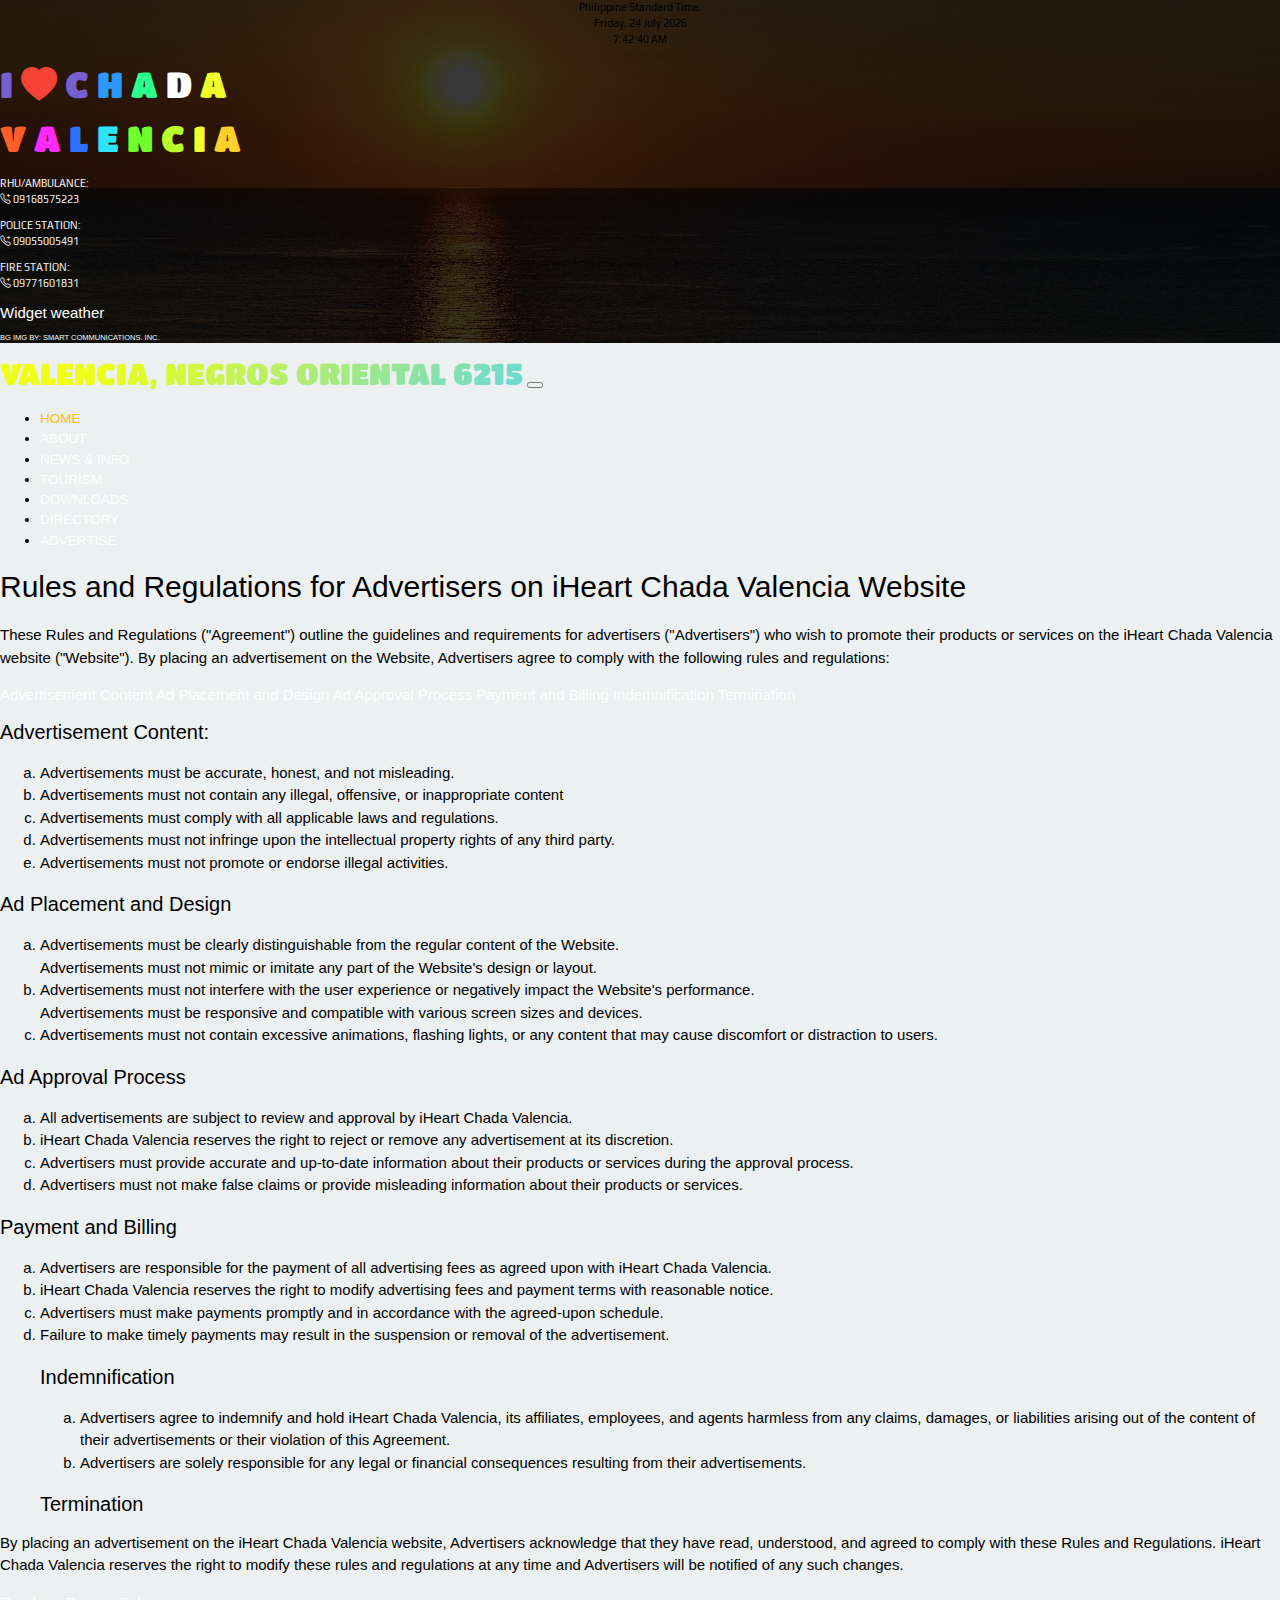
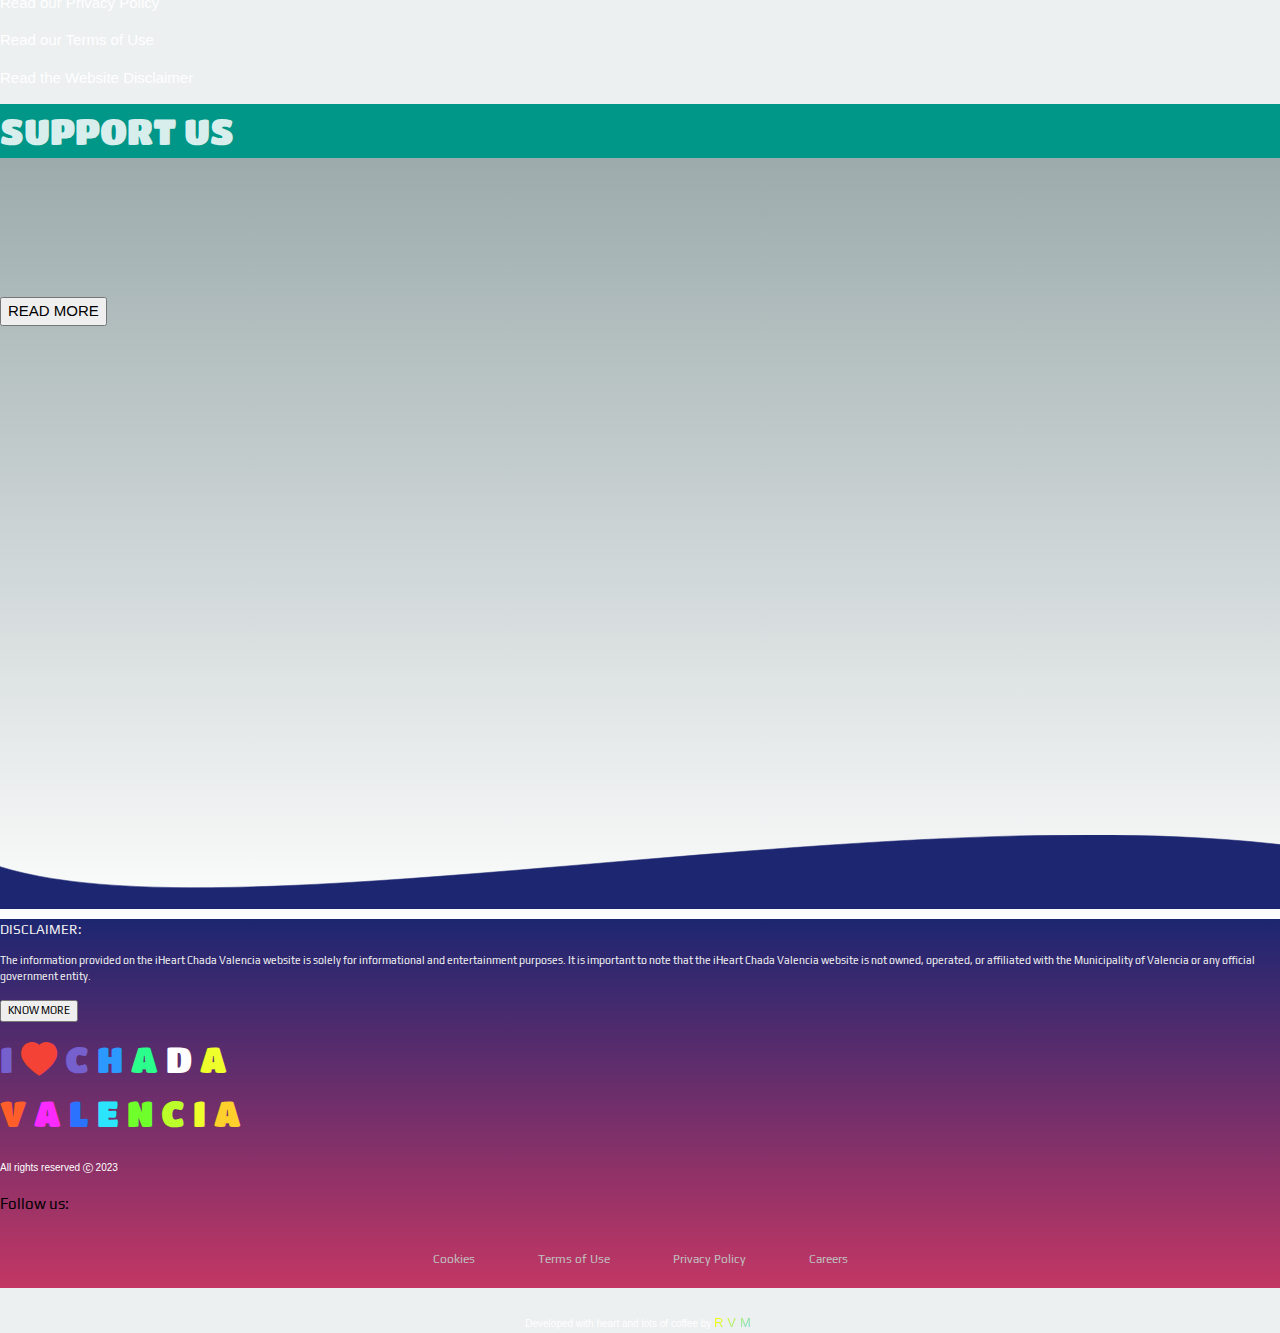
<file: adagreement.html>
<!DOCTYPE html>
<html lang="en">

<head>
  <meta charset="UTF-8">
  <meta http-equiv="X-UA-Compatible" content="IE=edge">
  <meta name="viewport" content="width=device-width, initial-scale=1.0">
  <title>CHADA VALENCIA</title>
  <link rel="icon" type="image/x-icon" href="img/iheart-logo.png">
  <link href="https://fonts.googleapis.com/css2?family=Fredoka+One&family=Play&display=swap" rel="stylesheet">
  <link rel="stylesheet" href="https://fonts.googleapis.com/css?family=Lato">
  <link rel="stylesheet" href="https://fonts.googleapis.com/css?family=Montserrat">
  <link rel="stylesheet" href="https://fonts.googleapis.com/css?family=Oswald">
  <link rel="stylesheet" href="https://fonts.googleapis.com/css?family=Open Sans">
  <link rel="stylesheet" href="https://cdnjs.cloudflare.com/ajax/libs/font-awesome/4.7.0/css/font-awesome.min.css">
  <link rel="stylesheet" href="https://www.w3schools.com/lib/w3-colors-flat.css">
  <link rel="stylesheet" href="https://www.w3schools.com/lib/w3-colors-metro.css">
  <link rel="stylesheet" href="w3.css">
  <link rel="stylesheet" href="valstyles.css">
  <link href="https://cdn.jsdelivr.net/npm/bootstrap@5.3.0-alpha3/dist/css/bootstrap.min.css" rel="stylesheet"
    integrity="sha384-KK94CHFLLe+nY2dmCWGMq91rCGa5gtU4mk92HdvYe+M/SXH301p5ILy+dN9+nJOZ" crossorigin="anonymous">
  <script src="https://cdn.jsdelivr.net/npm/bootstrap@5.3.0-alpha3/dist/js/bootstrap.bundle.min.js"
    integrity="sha384-ENjdO4Dr2bkBIFxQpeoTz1HIcje39Wm4jDKdf19U8gI4ddQ3GYNS7NTKfAdVQSZe"
    crossorigin="anonymous"></script>
  <script src="https://code.jquery.com/jquery-3.5.1.min.js"></script>
  <script src="https://ajax.googleapis.com/ajax/libs/jquery/3.6.4/jquery.min.js"></script>
  <script async src="https://cse.google.com/cse.js?cx=f1340ed61749c436a">
  </script>
  <style>
  </style>
</head>

<body style="background: #ecf0f1;">

  <!-- HEADER -->
  
    <div class="bg-1 container-fluid justify-content-center text-center p-0 mt-0 ">
      <div class="row row-cols-1 px-0 pt-sm-3 pb-0 m-0" style="background: #000000c7;">
        <div class="col col-sm-3 pt-2 w3-animate-opacity" style="font-family: 'Play';">
          <div class="display-date">
            <span>Philippine Standard Time:</span> <br>
            <span id="day">day</span>,
            <span id="daynum">00</span>
            <span id="month">month</span>
            <span id="year">0000</span>
            <span class="display-time text-center"> </span>
          </div>
  
        </div>
        <div class="col col-sm-6 p-0 m-0">
          <h1 class="fs-1 w3-animate-opacity pt-2" style="font-family: 'Titan One', cursive;">
            <!-- <span class="title-word title-word-1 w3-wide">CHADA</span>&nbsp; 
            <span class="title-word title-word-2 w3-wide">VALENCIA</span>  -->
            <span style="color:#7660ce" class="title-word title-word-4">I</span>
            <span style="color:#7660ce" class="w3-text-red"><i class="bi bi-heart-fill"></i></span>
            <span style="color:#7660ce" class="title-word title-word-1">C</span>
            <span style="color: #2B99FF" class="title-word title-word-2">H</span>
            <span style="color:#2BFF8C" class="title-word title-word-3">A</span>
            <span style="color: #FFFFFF;" class="title-word title-word-4">D</span>
            <span style="color: #EEFF2B;" class="title-word title-word-1">A</span>&nbsp; <br>
            <span style="color: #FF5E2B;" class="title-word title-word-2">V</span>
            <span style="color: #FB2BFF;" class="title-word title-word-3">A</span>
            <span style="color: #2B73FF;" class="title-word title-word-4">L</span>
            <span style="color: #2BE5FF;" class="title-word title-word-1">E</span>
            <span style="color: #6FFF2B;" class="title-word title-word-2">N</span>
            <span style="color: #BBFF2B;" class="title-word title-word-3">C</span>
            <span style="color: #EEFF2B;" class="title-word title-word-4">I</span>
            <span style="color: #FFD02B;" class="title-word title-word-1">A</span>
          </h1>
          <div class="hotline row row-cols-2 w3-text-light-grey p-0 m-0 justify-content-center w3-animate-opacity"
            style="font-family: 'Play', sans-serif;">
            <div class="col col-xl-4">
              <p>RHU/AMBULANCE:<br><span class="hotline-number"><i class="bi bi-telephone-plus"></i> 09168575223</span>
              </p>
            </div>
            <div class="col col-xl-4">
              <p>POLICE STATION:<br><span class="hotline-number"><i class="bi bi-telephone-plus"></i> 09055005491</span>
              </p>
            </div>
            <div class="col col-xl-4">
              <p>FIRE STATION: <br> <span class="hotline-number"><i class="bi bi-telephone-plus"></i> 09771601831</span>
              </p>
            </div>
          </div>
        </div>
        <div class="col col-sm-3 w3-hide-medium w3-hide-small">
          <div id="ww_49232e95bc052" v='1.3' loc='auto'
            a='{"t":"horizontal","lang":"en","sl_lpl":1,"ids":[],"font":"Arial","sl_ics":"one_a","sl_sot":"celsius","cl_bkg":"#FFFFFF00","cl_font":"rgba(255,255,255,1)","cl_cloud":"#d4d4d4","cl_persp":"#2196F3","cl_sun":"#FFC107","cl_moon":"#FFC107","cl_thund":"#FF5722","el_nme":3,"el_whr":3}'>
            <a href="https://weatherwidget.org/" id="ww_49232e95bc052_u" target="_blank">Widget weather</a>
          </div>
          <script async src="https://app1.weatherwidget.org/js/?id=ww_49232e95bc052"></script>
  
        </div>
        <div class="container-fluid w3-animate-right">
          <p class="position-absolute bottom-0 end-0 m-0" style=" font-size: 0.5rem; color: #f2fcfe;">BG IMG BY: SMART
            COMMUNICATIONS. INC.</p>
        </div>
      </div>
    </div>
  
  
    <!-- NAVBAR -->
  <nav class="navbar navbar-dark sticky-top navbar-expand-lg m-0 w3-flat-wet-asphalt shadow-lg border border-2 border-dark">
    <div class="container-fluid">
      <a class="navbar-brand me-sm-5 fs-6 animate-charcter" href="#"
        style="font-family: 'Titan One';">VALENCIA, NEGROS ORIENTAL 6215</a>
      <button class="navbar-toggler w3-text-amber" type="button" data-bs-toggle="collapse"
        data-bs-target="#navbarTogglerDemo02" aria-controls="navbarTogglerDemo02" aria-expanded="false"
        aria-label="Toggle navigation">
        <span class="navbar-toggler-icon"></span>
      </button>
      <div class="collapse navbar-collapse justify-content-center" id="navbarTogglerDemo02">
        <ul class="navbar-nav me-auto me-sm-0   mb-2 mb-lg-0" style="font-size: 0.9rem;">
          <li class="nav-item me-xl-4">
            <a class="nav-link active w3-text-amber" aria-current="page" href="index.html">HOME</a>
          </li>
          <li class="nav-item me-xl-4">
            <a class="nav-link w3-hover-text-amber" href="about.html">ABOUT</a>
          </li>
          <li class="nav-item me-xl-4">
            <a class="nav-link w3-hover-text-amber" href="news.html">NEWS & INFO</a>
          </li>
          <li class="nav-item me-xl-4">
            <a class="nav-link w3-hover-text-amber" target="_blank" href="https://www.visitnegrosoriental.com/">TOURISM</a>
          </li>
          <li class="nav-item me-xl-4">
            <a class="nav-link w3-hover-text-amber" href="#">DOWNLOADS</a>
          </li>
          <li class="nav-item me-xl-4">
            <a class="nav-link w3-hover-text-amber" href="#">DIRECTORY</a>
          </li>
          <li class="nav-item me-xl-4">
            <a class="nav-link w3-hover-text-amber" href="adterms.html">ADVERTISE</a>
          </li>
        </ul>
        <div class=" justify-content-end ms-sm-5">
          <div class="gcse-search"></div>
          <style type="text/css">
            .cse .gsc-control-cse,
            .gsc-control-cse {
              padding: 0em;
              background: transparent;
              border: 0px;
            }
          </style>
        </div>
      </div>

    </div>
  </nav>


<!-- BODY -->
<section>
  <div class="container-fluid justify-content-center">

    <div class="row row-cols-1 justify-content-center py-5  p-0 m-0">
      <div class="col-10 col-md-6">
        <h2 class="text-center">Rules and Regulations for Advertisers on iHeart Chada Valencia Website</h2>
        <p>
          These Rules and Regulations ("Agreement") outline the guidelines and requirements for advertisers ("Advertisers") who wish to promote their products or services on the iHeart Chada Valencia website ("Website"). By placing an advertisement on the Website, Advertisers agree to comply with the following rules and regulations:        </p>
      </div>
    </div>
    <div class="container justify-content-center" style="max-height: 100vh; overflow: hidden; ">
      <div class="row justify-content-center">
        <div class="col-4 col-lg-2">
          <div id="list-example" class="list-group">
            <a class="list-group-item text-black" href="#list-item-1">Advertisement Content</a>
            <a class="list-group-item text-black" href="#list-item-2">Ad Placement and Design</a>
            <a class="list-group-item text-black" href="#list-item-3">Ad Approval Process</a>
            <a class="list-group-item text-black" href="#list-item-4">Payment and Billing</a>
            <a class="list-group-item text-black" href="#list-item-5">Indemnification</a>
            <a class="list-group-item text-black" href="#list-item-6">Termination</a>
          </div>
        </div>
        <div class="col-8 col-lg-6" style="max-height: 90vh; overflow: auto; ">
          <div data-bs-spy="scroll" data-bs-target="#list-example" data-bs-smooth-scroll="true" class="scrollspy-example" tabindex="0">
            <h4 id="list-item-1">Advertisement Content:</h4>
              <ul style="list-style: lower-alpha;">
                <li>
                  Advertisements must be accurate, honest, and not misleading.
                </li>
                <li>
                  Advertisements must not contain any illegal, offensive, or inappropriate content
                </li>
                <li>
                  Advertisements must comply with all applicable laws and regulations.
                </li>
                <li>
                  Advertisements must not infringe upon the intellectual property rights of any third party.
                </li>
                <li>
                  Advertisements must not promote or endorse illegal activities.
                </li>
              </ul>
            <h4 id="list-item-2">Ad Placement and Design</h4>
              <ul style="list-style: lower-alpha;">
                <li>
                  Advertisements must be clearly distinguishable from the regular content of the Website.
                </li>
                Advertisements must not mimic or imitate any part of the Website's design or layout.
                <li>
                  Advertisements must not interfere with the user experience or negatively impact the Website's performance.
                </li>
                Advertisements must be responsive and compatible with various screen sizes and devices.
                <li>
                  Advertisements must not contain excessive animations, flashing lights, or any content that may cause discomfort or distraction to users.
                </li>
              </ul>
            
            <h4 id="list-item-3">Ad Approval Process</h4>
              <ul style="list-style: lower-alpha;">
                <li>
                  All advertisements are subject to review and approval by iHeart Chada Valencia.
                </li>
                <li>
                  iHeart Chada Valencia reserves the right to reject or remove any advertisement at its discretion.
                </li>
                <li>
                  Advertisers must provide accurate and up-to-date information about their products or services during the approval process.
                </li>
                <li>
                  Advertisers must not make false claims or provide misleading information about their products or services.
                </li>
              </ul>
            <h4 id="list-item-4">Payment and Billing</h4>
            <p>
              <ul style="list-style: lower-alpha;">
              <li>
                Advertisers are responsible for the payment of all advertising fees as agreed upon with iHeart Chada Valencia.
              </li>
              <li>
                iHeart Chada Valencia reserves the right to modify advertising fees and payment terms with reasonable notice.
              </li>
              <li>
                Advertisers must make payments promptly and in accordance with the agreed-upon schedule.
              </li>
              <li>
                Failure to make timely payments may result in the suspension or removal of the advertisement.
              </li>
            </p>
            <h4 id="list-item-5">Indemnification</h4>
            <p>
              <ul style="list-style: lower-alpha;">
                <li>
                  Advertisers agree to indemnify and hold iHeart Chada Valencia, its affiliates, employees, and agents harmless from any claims, damages, or liabilities arising out of the content of their advertisements or their violation of this Agreement.
                </li>
                <li>
                  Advertisers are solely responsible for any legal or financial consequences resulting from their advertisements.
                </li>
              </ul>
            </p>
            <h4 id="list-item-6">Termination</h4>
            <p>
              <ul style="list-style: none;">
                <li>
                  iHeart Chada Valencia reserves the right to terminate this Agreement and remove an advertisement at any time, without prior notice, for any reason, including but not limited to the violation of these rules and regulations.
                </li>
              </ul>
            </p>
          </div>
        </div>
      </div>
  
    </div>
    <div class="row row-cols-1 justify-content-center py-5">
      <div class="col-10 col-md-6">
        <p>
          By placing an advertisement on the iHeart Chada Valencia website, Advertisers acknowledge that they have read, understood, and agreed to comply with these Rules and Regulations. iHeart Chada Valencia reserves the right to modify these rules and regulations at any time and Advertisers will be notified of any such changes.
        </p>
        <div class="row row-cols-1 py-5 justify-content-center text-center">
          <div class="col col-sm-4 ">
           <a href="privacy.html">
            <div class="border border-3 rounded border-warning py-5 w3-flat-pomegranate w3-hover-text-amber zoom">
              <p class="m-0">Read our Privacy Policy</p>
            </div>
           </a> 
            
          </div>
          <div class="col col-sm-4">
            <a href="terms.html">
              <div class="border border-3 rounded border-warning py-5 w3-flat-pomegranate w3-hover-text-amber zoom">
                <p class="m-0">Read our Terms of Use</p>
              </div>
             </a> 
          </div>
          <div class="col col-sm-4">
            <a href="disclaimer.html">
              <div class="border border-3 rounded border-warning py-5 w3-flat-pomegranate w3-hover-text-amber zoom">
                <p class="m-0">Read the Website Disclaimer</p>
              </div>
             </a> 
          </div>
          
        </div>
      </div>
    </div>
  </div>
</section>
  


  <!-- FOOTER -->
  <section>
    <div class="container-fluid justify-content-center"
      style="background: linear-gradient(to bottom, #95a5a6, #FFFFFF); padding-bottom: 15%; margin-bottom: -100px;">
      <div class="row row-cols-1 justify-content-center py-5">
        <div class="col-8 col-sm-6 border-bottom border-5 border-warning">
  
        </div>
      </div>
      <div class="row row-cols-1 justify-content-center text-center p-2 pt-5">
        <div class="col col-xl-3">
          <h1 class="border border-2 border-gray rounded"
            style="font-family: 'Titan One', cursive; background-color: #009688; color: rgba(255, 255, 255, 0.842);">
            SUPPORT US</h1>
        </div>
      </div>
      <div class="row row-cols-1 py-5">
        <div class="col col-sm-6 text-center p-xl-5">
          <div class="px-xl-5 reveal">
            <h1 class="w3-text-teal">ADVERTISE WITH US <i class="bi bi-clipboard-check"></i></h1>
            <p class="w3-text-dark-gray">
              In order to continue offering high-quality content and expanding the scope of our website, we are actively
              seeking advertising partnerships with reputable businesses like yours. We firmly believe that your
              products/services align perfectly with the interests and needs of our audience.
            </p>
          </div>
  
          <div> <a href="adterms.html" target="_parent"><button class="btn btn-primary">READ MORE</button></a> </div>
        </div>
  
        <div class="col col-sm-6 pt-5">
          <div class=" text-center reveal">
            <h1 style="font-family:cursive; color: #1a0296;">
              Let's Talk <span><img src="img/chat-svgrepo-com.svg" width="100" height="100" class="w3-image" alt=""></span>
            </h1>
            <p class="w3-text-dark-gray">
              Leave us a message and we will be more than happy to reply.
            </p>
          </div>
          <form id="my_form" class="w3-container w3-card-4 w3-padding-16 reveal rounded"
          style="scale: 0.9; background: linear-gradient(to right, #355c7d, #6c5b7b, #c06c84);"
          action="https://formsubmit.co/5520477b36b684ac3fd8f4d8870df9bc" method="POST" target="_blank" enctype="multipart/form-data">
          <input type="text" name="_honey" style="display: none;">
          <input type="hidden" name="_captcha" value="false">
          <div class="row row-cols-1">
            <div class="col-md-4  mb-3">
              <label for="firstName" class="form-label text-white">First Name:</label>
              <input type="text" class="form-control" name="First&nbsp;Name" id="firstName" placeholder="" required>
            </div>
            <div class="col-md-4 mb-3">
              <label for="lastName" class="form-label text-white">Last Name:</label>
              <input type="text" class="form-control" name="Last&nbsp;Name" id="lastName" placeholder="" required>
            </div>
            <div class="col-md-4 mb-3">
              <label for="phone" class="form-label text-white">Phone (Optional)</label>
              <input type="" class="form-control" name="Phone&nbsp;Number" id="phone" placeholder="">
            </div>
          </div>
          <div class="mb-3">
            <label for="exampleFormControlInput1" class="form-label text-white">Email address:</label>
            <input type="email" class="form-control" name="Email&nbsp;Address" id="exampleFormControlInput1"
              placeholder="" required>
          </div>
          <div class="mb-3">
            <label for="message" class="form-label text-white">Message:</label>
            <textarea class="form-control" name="Message" id="message" rows="3" required></textarea>
          </div>
          <!-- <input class="w3-check" type="checkbox" checked name="Like">
              <label>I Like it!</label> -->
          <button type="submit" class="btn btn-danger w3-right w3-theme">Send</button>
        </form>
          </div>
      </div>
    </div>
    <div class="container-fluid m-0 p-0">
      <svg xmlns="http://www.w3.org/2000/svg" viewBox="-117 -13.9399 240 13.94" style="margin-bottom: -10px;">
        <path d="M 0 0 H 146 V -8 C 74 -27 -69 7 -117 -8 V 0 H 0" stroke="#1d2671" stroke-width="0.1" fill="#1d2671" />
      </svg>
    </div>
    <footer class="py-5" style="background: linear-gradient(to top, #c33764, #1d2671);">
      <div class="container-fluid">
        <div class="row row-cols-1 justify-content-center text-center">
          <div class="w3-text-light-grey col col-sm-4 p-md-4 justify-content-center" style="font-family: 'Play', sans-serif, cursive;">
            <div class="justify-content-center p-2 p-sm-4 border rounded border-3 border-white">
              <p class=" text-center" style="font-size: 0.9em;">DISCLAIMER:
              </p>
              <p class=" justify-content-center text-center m-0" style="font-size: 0.7em;">
                The information provided on the iHeart Chada Valencia website is solely for informational and entertainment
                purposes. It is important to note that the iHeart Chada Valencia website is not owned, operated, or affiliated
                with
                the Municipality of Valencia or any official government entity. <br> <br> <a href="disclaimer.html"><button class="btn btn-primary btn-sm">KNOW MORE</button></a>
              </p>
            </div>
  
          </div>
          <div class="col col-sm-4 justify-content-center text-center pt-5" style="white-space: nowrap;">
            <h1 class="fs-1" style="font-family: 'Titan One', cursive;">
              <!-- <span class="title-word title-word-1 w3-wide">CHADA</span>&nbsp; 
            <span class="title-word title-word-2 w3-wide">VALENCIA</span>  -->
              <span style="color:#7660ce" class="title-word title-word-4">I</span>
              <span style="color:#7660ce" class="w3-text-red"><i class="bi bi-heart-fill"></i></span>
              <span style="color:#7660ce" class="title-word title-word-1">C</span>
              <span style="color: #2B99FF" class="title-word title-word-2">H</span>
              <span style="color:#2BFF8C" class="title-word title-word-3">A</span>
              <span style="color: #FFFFFF;" class="title-word title-word-4">D</span>
              <span style="color: #EEFF2B;" class="title-word title-word-1">A</span>&nbsp; <br>
              <span style="color: #FF5E2B;" class="title-word title-word-2">V</span>
              <span style="color: #FB2BFF;" class="title-word title-word-3">A</span>
              <span style="color: #2B73FF;" class="title-word title-word-4">L</span>
              <span style="color: #2BE5FF;" class="title-word title-word-1">E</span>
              <span style="color: #6FFF2B;" class="title-word title-word-2">N</span>
              <span style="color: #BBFF2B;" class="title-word title-word-3">C</span>
              <span style="color: #EEFF2B;" class="title-word title-word-4">I</span>
              <span style="color: #FFD02B;" class="title-word title-word-1">A</span>
            </h1>
            <p>
              <span class="w3-text-white" style="font-size: x-small;">All rights reserved <i class="bi bi-c-circle"></i>
                2023 </span>
            </p>
          </div>
          <div class="col col-sm-4 justify-content-center text-white fs-6" style="font-family: 'Play', sans-serif, cursive;">
            <p>
              Follow us:
            </p>
            <!-- <img src="img/iheart-logo.png" alt="" width="50" height="50" class="w3-image">
            <p>
              This website is owned and operated by <br> iHeartCode PH
            </p> -->
          </div>
        </div>
      </div>
      <div class="container-fluid">
        <div class="footer">
          <div class="footer-row">
            <ul>
              <li><a href="cookies.html">Cookies</a></li>
              <li><a href="terms.html" target="_parent">Terms of Use</a></li>
              <li><a href="privacy.html">Privacy Policy</a></li>
              <li><a href="#">Careers</a></li>
            </ul>
          </div>
        </div>
      </div>
    </footer>
    <div class="w3-center w3-flat-alizarin">
      <p class="w3-text-white" style="margin-bottom: 0; font-size: x-small;">Developed with heart and lots of coffee by
        <span class="animate-charcter w3-wide" style="font-size: small;">RVM</span>
      </p>
    </div>
    <script type="text/javascript" src="valscripts.js"></script>
  </section>
  <script type="text/javascript" src="valscripts.js"></script>
</body>

</html>
</file>
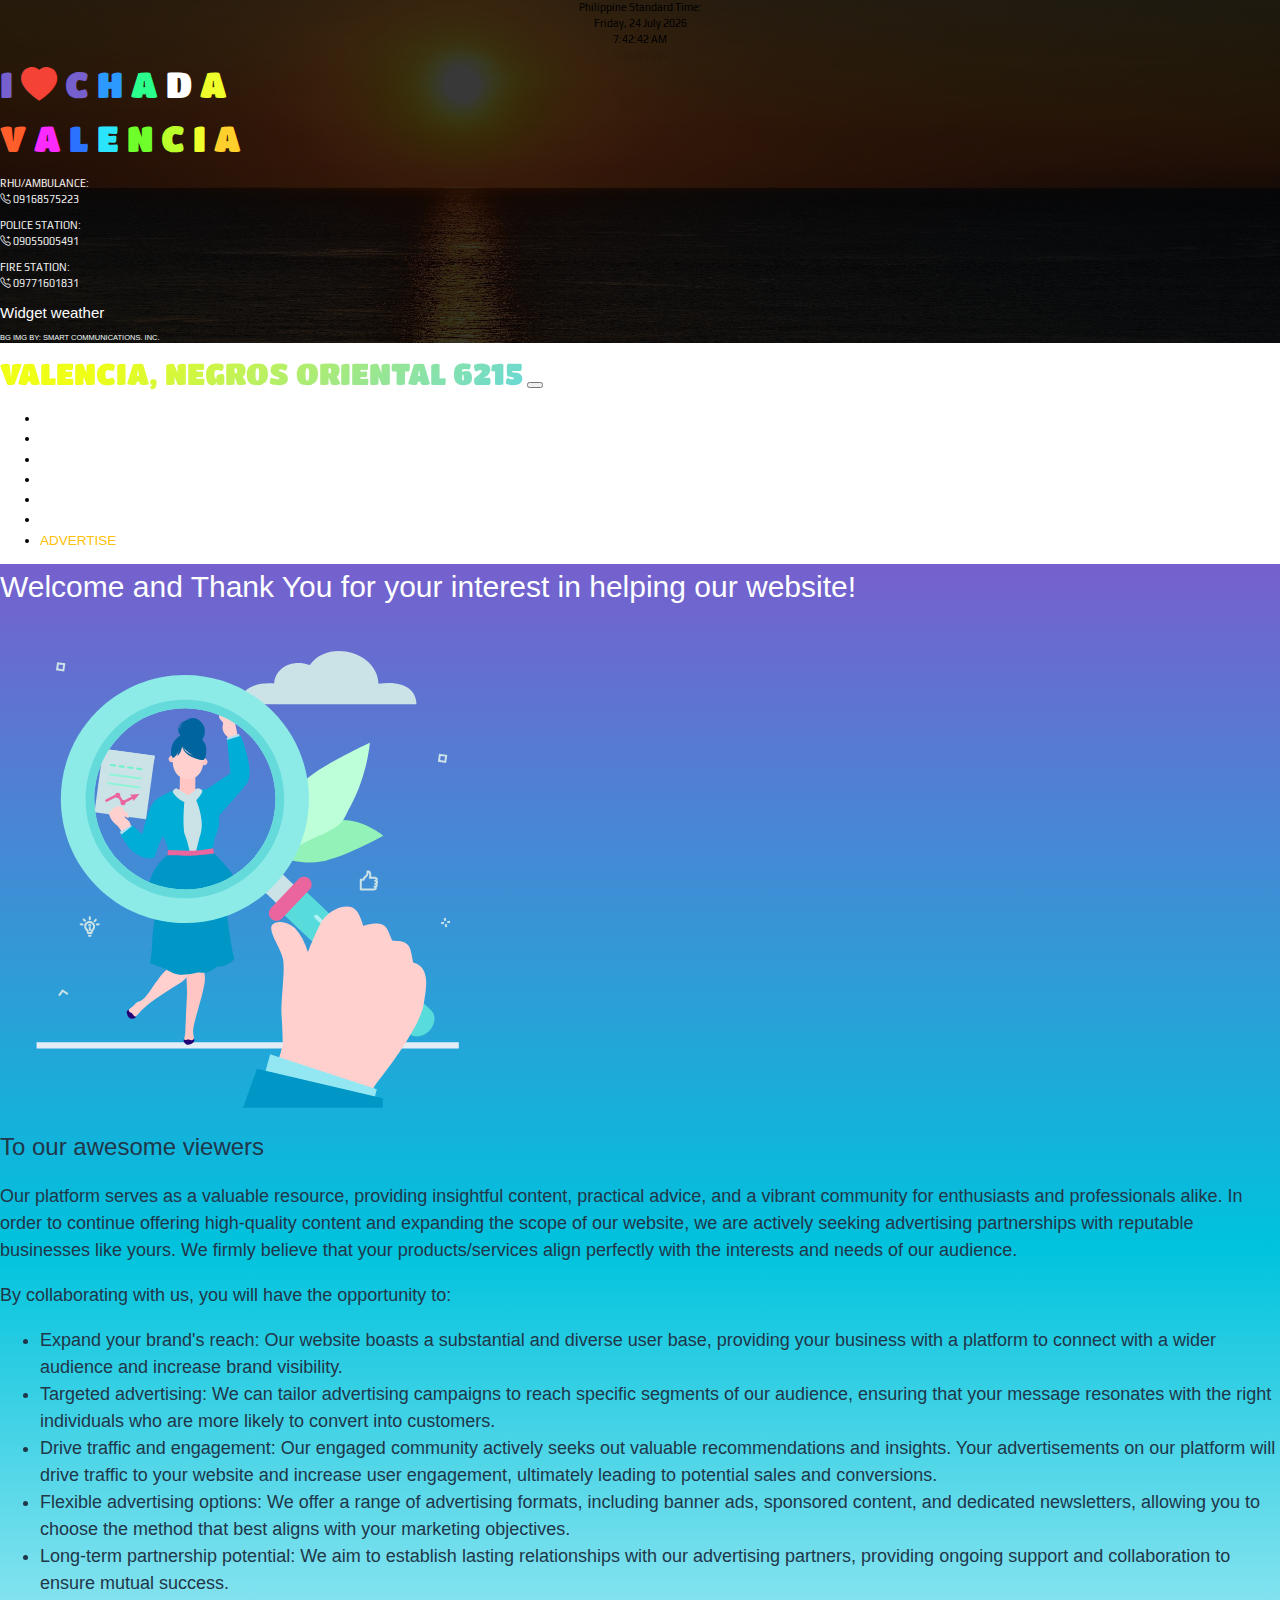
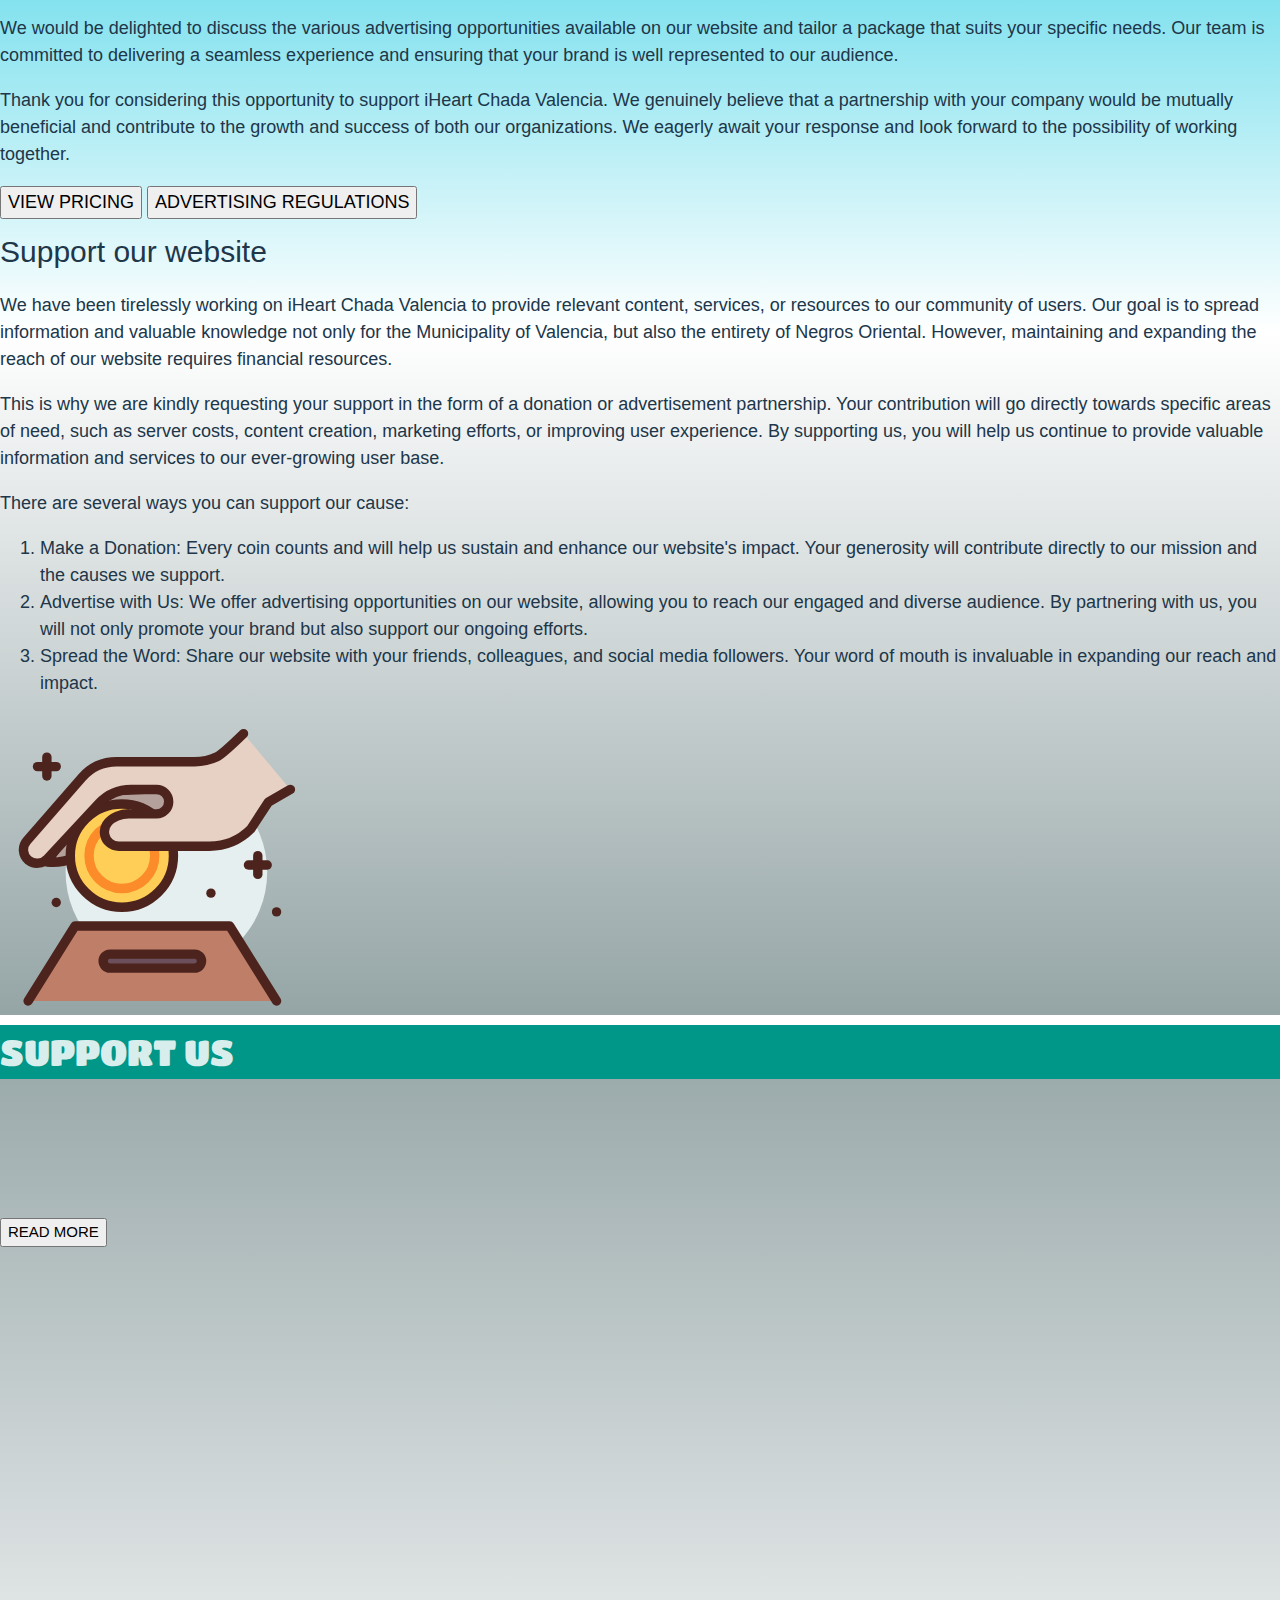
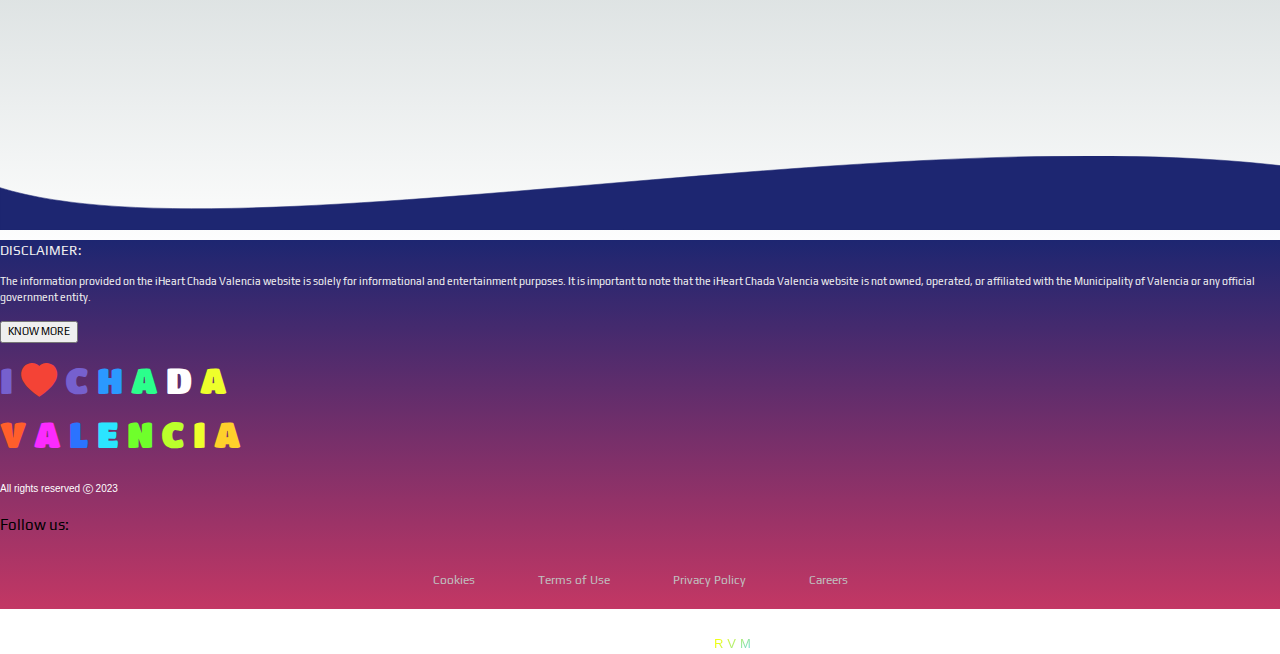
<file: adterms.html>
<!DOCTYPE html>
<html lang="en">

<head>
  <meta charset="UTF-8">
  <meta http-equiv="X-UA-Compatible" content="IE=edge">
  <meta name="viewport" content="width=device-width, initial-scale=1.0">
  <title>CHADA VALENCIA</title>
  <link rel="icon" type="image/x-icon" href="img/iheart-logo.png">
  <link href="https://fonts.googleapis.com/css2?family=Fredoka+One&family=Play&display=swap" rel="stylesheet">
  <link rel="stylesheet" href="https://fonts.googleapis.com/css?family=Lato">
  <link rel="stylesheet" href="https://fonts.googleapis.com/css?family=Montserrat">
  <link rel="stylesheet" href="https://fonts.googleapis.com/css?family=Oswald">
  <link rel="stylesheet" href="https://fonts.googleapis.com/css?family=Open Sans">
  <link rel="stylesheet" href="https://cdnjs.cloudflare.com/ajax/libs/font-awesome/4.7.0/css/font-awesome.min.css">
  <link rel="stylesheet" href="https://www.w3schools.com/lib/w3-colors-flat.css">
  <link rel="stylesheet" href="https://www.w3schools.com/lib/w3-colors-metro.css">
  <link rel="stylesheet" href="w3.css">
  <link rel="stylesheet" href="valstyles.css">
  <link href="https://cdn.jsdelivr.net/npm/bootstrap@5.3.0-alpha3/dist/css/bootstrap.min.css" rel="stylesheet"
    integrity="sha384-KK94CHFLLe+nY2dmCWGMq91rCGa5gtU4mk92HdvYe+M/SXH301p5ILy+dN9+nJOZ" crossorigin="anonymous">
  <script src="https://cdn.jsdelivr.net/npm/bootstrap@5.3.0-alpha3/dist/js/bootstrap.bundle.min.js"
    integrity="sha384-ENjdO4Dr2bkBIFxQpeoTz1HIcje39Wm4jDKdf19U8gI4ddQ3GYNS7NTKfAdVQSZe"
    crossorigin="anonymous"></script>
  <script src="https://code.jquery.com/jquery-3.5.1.min.js"></script>
  <script src="https://ajax.googleapis.com/ajax/libs/jquery/3.6.4/jquery.min.js"></script>
  <script async src="https://cse.google.com/cse.js?cx=f1340ed61749c436a"></script>
  <style>
    @import url("https://cdn.jsdelivr.net/npm/bootstrap-icons@1.10.5/font/bootstrap-icons.css");
    @import url('https://fonts.googleapis.com/css2?family=Passion+One&family=Titan+One&display=swap');

    @import url('https://fonts.googleapis.com/css2?family=Allura&family=Bebas+Neue&family=Carter+One&family=Kaushan+Script&family=PT+Sans+Narrow&family=Roboto:wght@700&display=swap');
  </style>
</head>

<body>
  <!-- HEADER -->
  <div class="bg-1 container-fluid justify-content-center text-center p-0 mt-0 ">
    <div class="row row-cols-1 px-0 pt-sm-3 pb-0 m-0" style="background: #000000c7;">
      <div class="col col-sm-3 pt-2 w3-animate-opacity" style="font-family: 'Play';">
        <div class="display-date">
          <span>Philippine Standard Time:</span> <br>
          <span id="day">day</span>,
          <span id="daynum">00</span>
          <span id="month">month</span>
          <span id="year">0000</span>
          <span class="display-time text-center"> </span>
        </div>

      </div>
      <div class="col col-sm-6 p-0 m-0">
        <h1 class="fs-1 w3-animate-opacity pt-2" style="font-family: 'Titan One', cursive;">
          <!-- <span class="title-word title-word-1 w3-wide">CHADA</span>&nbsp; 
          <span class="title-word title-word-2 w3-wide">VALENCIA</span>  -->
          <span style="color:#7660ce" class="title-word title-word-4">I</span>
          <span style="color:#7660ce" class="w3-text-red"><i class="bi bi-heart-fill"></i></span>
          <span style="color:#7660ce" class="title-word title-word-1">C</span>
          <span style="color: #2B99FF" class="title-word title-word-2">H</span>
          <span style="color:#2BFF8C" class="title-word title-word-3">A</span>
          <span style="color: #FFFFFF;" class="title-word title-word-4">D</span>
          <span style="color: #EEFF2B;" class="title-word title-word-1">A</span>&nbsp; <br>
          <span style="color: #FF5E2B;" class="title-word title-word-2">V</span>
          <span style="color: #FB2BFF;" class="title-word title-word-3">A</span>
          <span style="color: #2B73FF;" class="title-word title-word-4">L</span>
          <span style="color: #2BE5FF;" class="title-word title-word-1">E</span>
          <span style="color: #6FFF2B;" class="title-word title-word-2">N</span>
          <span style="color: #BBFF2B;" class="title-word title-word-3">C</span>
          <span style="color: #EEFF2B;" class="title-word title-word-4">I</span>
          <span style="color: #FFD02B;" class="title-word title-word-1">A</span>
        </h1>
        <div class="hotline row row-cols-2 w3-text-light-grey p-0 m-0 justify-content-center w3-animate-opacity"
          style="font-family: 'Play', sans-serif;">
          <div class="col col-xl-4">
            <p>RHU/AMBULANCE:<br><span class="hotline-number"><i class="bi bi-telephone-plus"></i> 09168575223</span>
            </p>
          </div>
          <div class="col col-xl-4">
            <p>POLICE STATION:<br><span class="hotline-number"><i class="bi bi-telephone-plus"></i> 09055005491</span>
            </p>
          </div>
          <div class="col col-xl-4">
            <p>FIRE STATION: <br> <span class="hotline-number"><i class="bi bi-telephone-plus"></i> 09771601831</span>
            </p>
          </div>
        </div>
      </div>
      <div class="col col-sm-3 w3-hide-medium w3-hide-small">
        <div id="ww_49232e95bc052" v='1.3' loc='auto'
          a='{"t":"horizontal","lang":"en","sl_lpl":1,"ids":[],"font":"Arial","sl_ics":"one_a","sl_sot":"celsius","cl_bkg":"#FFFFFF00","cl_font":"rgba(255,255,255,1)","cl_cloud":"#d4d4d4","cl_persp":"#2196F3","cl_sun":"#FFC107","cl_moon":"#FFC107","cl_thund":"#FF5722","el_nme":3,"el_whr":3}'>
          <a href="https://weatherwidget.org/" id="ww_49232e95bc052_u" target="_blank">Widget weather</a>
        </div>
        <script async src="https://app1.weatherwidget.org/js/?id=ww_49232e95bc052"></script>

      </div>
      <div class="container-fluid w3-animate-right">
        <p class="position-absolute bottom-0 end-0 m-0" style=" font-size: 0.5rem; color: #f2fcfe;">BG IMG BY: SMART
          COMMUNICATIONS. INC.</p>
      </div>
    </div>
  </div>


  <!-- NAVBAR -->
  <nav
    class="navbar navbar-dark sticky-top navbar-expand-lg m-0 w3-flat-wet-asphalt shadow-lg border border-2 border-dark">
    <div class="container-fluid">
      <a class="navbar-brand me-sm-5 fs-6 animate-charcter" href="#" style="font-family: 'Titan One';">VALENCIA, NEGROS
        ORIENTAL 6215</a>
      <button class="navbar-toggler w3-text-amber" type="button" data-bs-toggle="collapse"
        data-bs-target="#navbarTogglerDemo02" aria-controls="navbarTogglerDemo02" aria-expanded="false"
        aria-label="Toggle navigation">
        <span class="navbar-toggler-icon"></span>
      </button>
      <div class="collapse navbar-collapse justify-content-center" id="navbarTogglerDemo02">
        <ul class="navbar-nav me-auto me-sm-0   mb-2 mb-lg-0" style="font-size: 0.9rem;">
          <li class="nav-item me-xl-4">
            <a class="nav-link active w3-hover-text-amber" aria-current="page" href="index.html">HOME</a>
          </li>
          <li class="nav-item me-xl-4">
            <a class="nav-link w3-hover-text-amber" href="about.html">ABOUT</a>
          </li>
          <li class="nav-item me-xl-4">
            <a class="nav-link w3-hover-text-amber" href="news.html">NEWS & INFO</a>
          </li>
          <li class="nav-item me-xl-4">
            <a class="nav-link w3-hover-text-amber" target="_blank"
              href="https://www.visitnegrosoriental.com/">TOURISM</a>
          </li>
          <li class="nav-item me-xl-4">
            <a class="nav-link w3-hover-text-amber" href="#">DOWNLOADS</a>
          </li>
          <li class="nav-item me-xl-4">
            <a class="nav-link w3-hover-text-amber" href="#">DIRECTORY</a>
          </li>
          <li class="nav-item me-xl-4">
            <a class="nav-link w3-text-amber" href="adterms.html">ADVERTISE</a>
          </li>
        </ul>
        <div class=" justify-content-end ms-sm-5">
          <div class="gcse-search"></div>
          <style type="text/css">
            .cse .gsc-control-cse,
            .gsc-control-cse {
              padding: 0em;
              background: transparent;
              border: 0px;
            }
          </style>
        </div>
      </div>

    </div>
  </nav>


  <!-- BODY -->
  <section>
    <div class="container-fluid justify-content-center"
      style="background: linear-gradient(to top, #95a5a6, #FFFFFF, #00c3dd, #7660ce);">
      <div class="row row-cols-1 m-0 p-0 justify-content-center py-5">
        <div class="row row-cols-1 justify-content-center text-center pb-sm-4">
          <div class="col col-sm-6">
            <h2 class="w3-text-white w3-animate-opacity">
              Welcome and Thank You for your interest in helping our website!
            </h2>
          </div>
        </div>
        <div class="col col-sm-4 pt-xl-5 justify-content-center">
          <img class="w3-image w3-animate-left" src="img/hr-candidate-search-job-svgrepo-com.svg" alt="" width="500"
            height="500">
        </div>
        <div class="col col-sm-6 p-2 py-sm-3 w3-animate-right" style="font-size: 1.2em; color: #203649;">
          <h3>
            To our awesome viewers
          </h3>
          <p>
            Our platform serves as a valuable resource, providing insightful content, practical advice, and a vibrant
            community for enthusiasts and professionals alike. In order to continue offering high-quality content and
            expanding the scope of our website, we are actively seeking advertising partnerships with reputable
            businesses like yours. We firmly believe that your products/services align perfectly with the interests and
            needs of our audience.
          </p>
          <h5>
            By collaborating with us, you will have the opportunity to:
          </h5>
          <p>
          <ul>
            <li>
              Expand your brand's reach: Our website boasts a substantial and diverse user base, providing your business
              with a platform to connect with a wider audience and increase brand visibility.
            </li>
            <li>
              Targeted advertising: We can tailor advertising campaigns to reach specific segments of our audience,
              ensuring that your message resonates with the right individuals who are more likely to convert into
              customers.
            </li>
            <li>
              Drive traffic and engagement: Our engaged community actively seeks out valuable recommendations and
              insights. Your advertisements on our platform will drive traffic to your website and increase user
              engagement, ultimately leading to potential sales and conversions.
            </li>
            <li>
              Flexible advertising options: We offer a range of advertising formats, including banner ads, sponsored
              content, and dedicated newsletters, allowing you to choose the method that best aligns with your marketing
              objectives.
            </li>
            <li>
              Long-term partnership potential: We aim to establish lasting relationships with our advertising partners,
              providing ongoing support and collaboration to ensure mutual success.
            </li>
          </ul>
          </p>
          <p>
            We would be delighted to discuss the various advertising opportunities available on our website and tailor a
            package that suits your specific needs. Our team is committed to delivering a seamless experience and
            ensuring that your brand is well represented to our audience.
          </p>
          <p>
            Thank you for considering this opportunity to support iHeart Chada Valencia. We genuinely believe that a
            partnership with your company would be mutually beneficial and contribute to the growth and success of both
            our organizations. We eagerly await your response and look forward to the possibility of working together.
          </p>

          <div class="py-2 text-center">
            <a href="pricing.html"><button class="btn btn-primary">VIEW PRICING</button></a>
            <a href="adagreement.html"><button class="btn btn-primary mt-2 mt-sm-0">ADVERTISING REGULATIONS</button></a>
          </div>

        </div>

      </div>
      <div class="row row-cols-1 justify-content-center m-0 p-0 py-5">
        <div class="col col-sm-6 p-2 p-sm-5" style="font-size: 1.2em; color: #203649;">
          <h2>
            Support our website
          </h2>
          <p>
            We have been tirelessly working on iHeart Chada Valencia to provide relevant content, services, or resources
            to our community of users. Our goal is to spread information and valuable knowledge not only for the
            Municipality of Valencia, but also the entirety of Negros Oriental. However, maintaining and expanding the
            reach of our website requires financial resources.
          </p>
          <p>
            This is why we are kindly requesting your support in the form of a donation or advertisement partnership.
            Your contribution will go directly towards specific areas of need, such as server costs, content creation,
            marketing efforts, or improving user experience. By supporting us, you will help us continue to provide
            valuable information and services to our ever-growing user base.
          </p>
          <h5>There are several ways you can support our cause:</h5>
          <ol style="list-style: 1;">
            <li>
              Make a Donation: Every coin counts and will help us sustain and enhance our website's impact. Your
              generosity will contribute directly to our mission and the causes we support.
            </li>
            <li>
              Advertise with Us: We offer advertising opportunities on our website, allowing you to reach our engaged
              and diverse audience. By partnering with us, you will not only promote your brand but also support our
              ongoing efforts.
            </li>
            <li>
              Spread the Word: Share our website with your friends, colleagues, and social media followers. Your word of
              mouth is invaluable in expanding our reach and impact.
            </li>
          </ol>
        </div>
        <div class="col col-sm-4 p-sm-5">
          <img class="w3-image" src="img/donations-svgrepo-com.svg" alt="" width="300" height="300">
        </div>
      </div>
    </div>

    <div class="container-fluid justify-content-center"
      style="background: linear-gradient(to right, #83a4d4, #b6fbff);">
    </div>
  </section>




  <!-- FOOTER -->
  <section>
    <div class="container-fluid justify-content-center"
      style="background: linear-gradient(to bottom, #95a5a6, #FFFFFF); padding-bottom: 15%; margin-bottom: -100px;">
      <div class="row row-cols-1 justify-content-center py-5">
        <div class="col-8 col-sm-6 border-bottom border-5 border-warning">

        </div>
      </div>
      <div class="row row-cols-1 justify-content-center text-center p-2 pt-5">
        <div class="col col-xl-3">
          <h1 class="border border-2 border-gray rounded"
            style="font-family: 'Titan One', cursive; background-color: #009688; color: rgba(255, 255, 255, 0.842);">
            SUPPORT US</h1>
        </div>
      </div>
      <div class="row row-cols-1 py-5">
        <div class="col col-sm-6 text-center p-xl-5">
          <div class="px-xl-5 reveal">
            <h1 class="w3-text-teal">ADVERTISE WITH US <i class="bi bi-clipboard-check"></i></h1>
            <p class="w3-text-dark-gray">
              In order to continue offering high-quality content and expanding the scope of our website, we are actively
              seeking advertising partnerships with reputable businesses like yours. We firmly believe that your
              products/services align perfectly with the interests and needs of our audience.
            </p>
          </div>

          <div> <a href="adterms.html" target="_parent"><button class="btn btn-primary">READ MORE</button></a> </div>
        </div>

        <div class="col col-sm-6 pt-5">
          <div class=" text-center reveal">
            <h1 style="font-family:cursive; color: #1a0296;">
              Let's Talk <span><img src="img/chat-svgrepo-com.svg" width="100" height="100" class="w3-image"
                  alt=""></span>
            </h1>
            <p class="w3-text-dark-gray">
              Leave us a message and we will be more than happy to reply.
            </p>
          </div>
          <form id="my_form" class="w3-container w3-card-4 w3-padding-16 reveal rounded"
            style="scale: 0.9; background: linear-gradient(to right, #355c7d, #6c5b7b, #c06c84);"
            action="https://formsubmit.co/5520477b36b684ac3fd8f4d8870df9bc" method="POST" target="_blank"
            enctype="multipart/form-data">
            <input type="text" name="_honey" style="display: none;">
            <input type="hidden" name="_captcha" value="false">
            <div class="row row-cols-1">
              <div class="col-md-4  mb-3">
                <label for="firstName" class="form-label text-white">First Name:</label>
                <input type="text" class="form-control" name="First&nbsp;Name" id="firstName" placeholder="" required>
              </div>
              <div class="col-md-4 mb-3">
                <label for="lastName" class="form-label text-white">Last Name:</label>
                <input type="text" class="form-control" name="Last&nbsp;Name" id="lastName" placeholder="" required>
              </div>
              <div class="col-md-4 mb-3">
                <label for="phone" class="form-label text-white">Phone (Optional)</label>
                <input type="" class="form-control" name="Phone&nbsp;Number" id="phone" placeholder="">
              </div>
            </div>
            <div class="mb-3">
              <label for="exampleFormControlInput1" class="form-label text-white">Email address:</label>
              <input type="email" class="form-control" name="Email&nbsp;Address" id="exampleFormControlInput1"
                placeholder="" required>
            </div>
            <div class="mb-3">
              <label for="message" class="form-label text-white">Message:</label>
              <textarea class="form-control" name="Message" id="message" rows="3" required></textarea>
            </div>
            <!-- <input class="w3-check" type="checkbox" checked name="Like">
              <label>I Like it!</label> -->
            <button type="submit" class="btn btn-danger w3-right w3-theme">Send</button>
          </form>
        </div>
      </div>
    </div>
    <div class="container-fluid m-0 p-0">
      <svg xmlns="http://www.w3.org/2000/svg" viewBox="-117 -13.9399 240 13.94" style="margin-bottom: -10px;">
        <path d="M 0 0 H 146 V -8 C 74 -27 -69 7 -117 -8 V 0 H 0" stroke="#1d2671" stroke-width="0.1" fill="#1d2671" />
      </svg>
    </div>
    <footer class="py-5" style="background: linear-gradient(to top, #c33764, #1d2671);">
      <div class="container-fluid">
        <div class="row row-cols-1 justify-content-center text-center">
          <div class="w3-text-light-grey col col-sm-4 p-md-4 justify-content-center"
            style="font-family: 'Play', sans-serif, cursive;">
            <div class="justify-content-center p-2 p-sm-4 border rounded border-3 border-white">
              <p class=" text-center" style="font-size: 0.9em;">DISCLAIMER:
              </p>
              <p class=" justify-content-center text-center m-0" style="font-size: 0.7em;">
                The information provided on the iHeart Chada Valencia website is solely for informational and
                entertainment
                purposes. It is important to note that the iHeart Chada Valencia website is not owned, operated, or
                affiliated
                with
                the Municipality of Valencia or any official government entity. <br> <br> <a
                  href="disclaimer.html"><button class="btn btn-primary btn-sm">KNOW MORE</button></a>
              </p>
            </div>

          </div>
          <div class="col col-sm-4 justify-content-center text-center pt-5" style="white-space: nowrap;">
            <h1 class="fs-1" style="font-family: 'Titan One', cursive;">
              <!-- <span class="title-word title-word-1 w3-wide">CHADA</span>&nbsp; 
            <span class="title-word title-word-2 w3-wide">VALENCIA</span>  -->
              <span style="color:#7660ce" class="title-word title-word-4">I</span>
              <span style="color:#7660ce" class="w3-text-red"><i class="bi bi-heart-fill"></i></span>
              <span style="color:#7660ce" class="title-word title-word-1">C</span>
              <span style="color: #2B99FF" class="title-word title-word-2">H</span>
              <span style="color:#2BFF8C" class="title-word title-word-3">A</span>
              <span style="color: #FFFFFF;" class="title-word title-word-4">D</span>
              <span style="color: #EEFF2B;" class="title-word title-word-1">A</span>&nbsp; <br>
              <span style="color: #FF5E2B;" class="title-word title-word-2">V</span>
              <span style="color: #FB2BFF;" class="title-word title-word-3">A</span>
              <span style="color: #2B73FF;" class="title-word title-word-4">L</span>
              <span style="color: #2BE5FF;" class="title-word title-word-1">E</span>
              <span style="color: #6FFF2B;" class="title-word title-word-2">N</span>
              <span style="color: #BBFF2B;" class="title-word title-word-3">C</span>
              <span style="color: #EEFF2B;" class="title-word title-word-4">I</span>
              <span style="color: #FFD02B;" class="title-word title-word-1">A</span>
            </h1>
            <p>
              <span class="w3-text-white" style="font-size: x-small;">All rights reserved <i class="bi bi-c-circle"></i>
                2023 </span>
            </p>
          </div>
          <div class="col col-sm-4 justify-content-center text-white fs-6"
            style="font-family: 'Play', sans-serif, cursive;">
            <p>
              Follow us:
            </p>
            <!-- <img src="img/iheart-logo.png" alt="" width="50" height="50" class="w3-image">
            <p>
              This website is owned and operated by <br> iHeartCode PH
            </p> -->
          </div>
        </div>
      </div>
      <div class="container-fluid">
        <div class="footer">
          <div class="footer-row">
            <ul>
              <li><a href="cookies.html">Cookies</a></li>
              <li><a href="terms.html" target="_parent">Terms of Use</a></li>
              <li><a href="privacy.html">Privacy Policy</a></li>
              <li><a href="#">Careers</a></li>
            </ul>
          </div>
        </div>
      </div>
    </footer>
    <div class="w3-center w3-flat-alizarin">
      <p class="w3-text-white" style="margin-bottom: 0; font-size: x-small;">Developed with heart and lots of coffee by
        <span class="animate-charcter w3-wide" style="font-size: small;">RVM</span>
      </p>
    </div>
    <script type="text/javascript" src="valscripts.js"></script>
  </section>
  <script type="text/javascript" src="valscripts.js"></script>
</body>

</html>
</file>
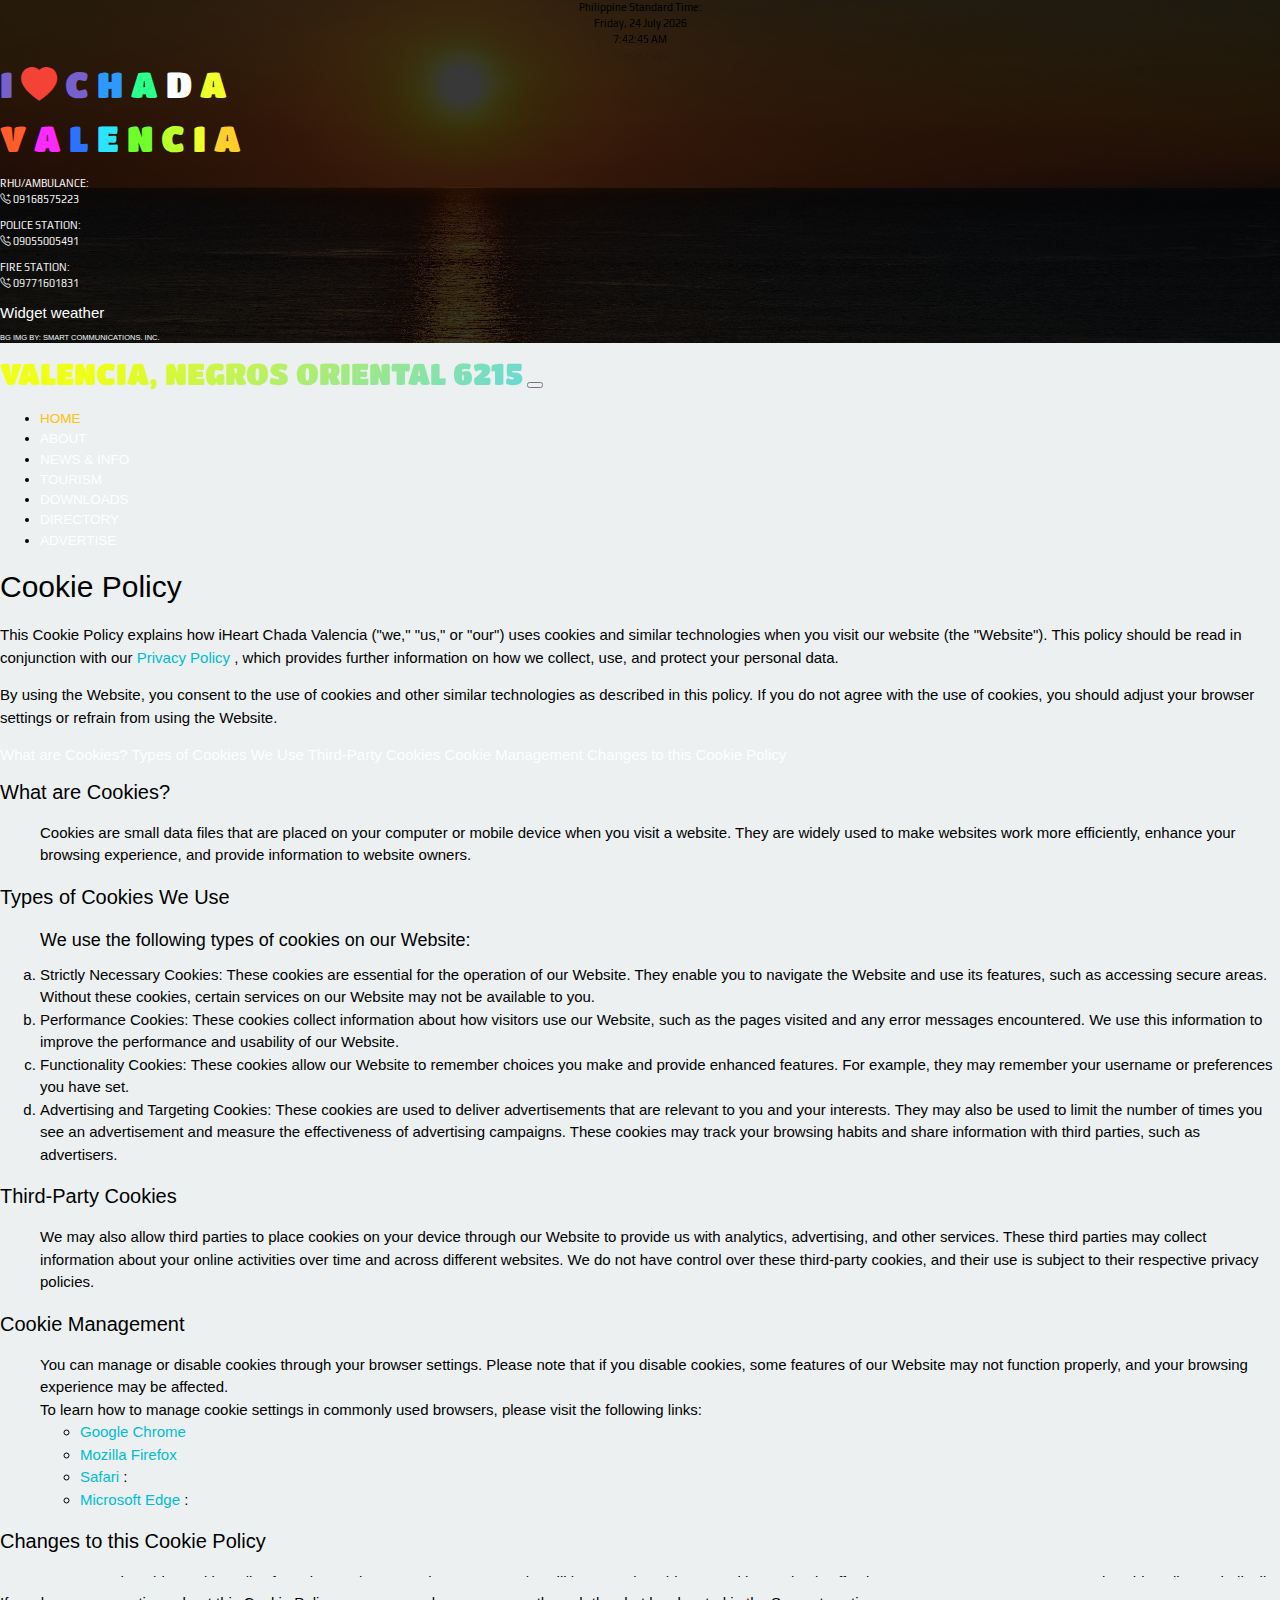
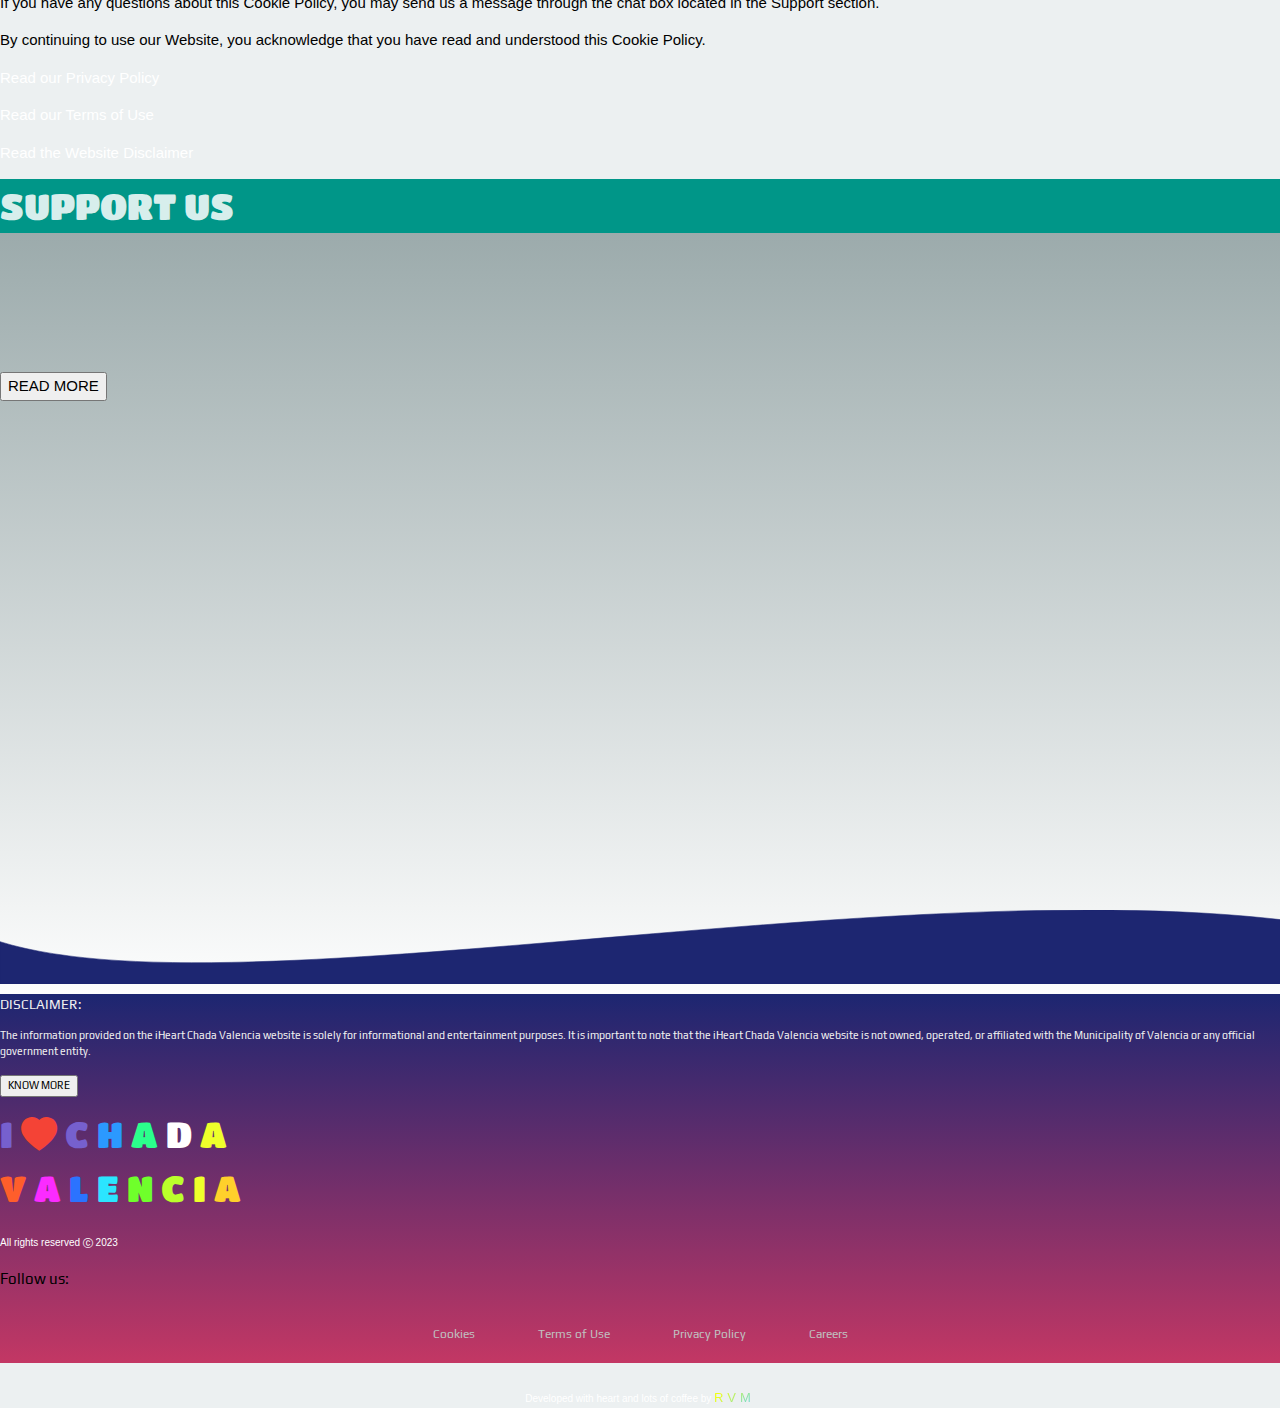
<file: cookies.html>
<!DOCTYPE html>
<html lang="en">

<head>
  <meta charset="UTF-8">
  <meta http-equiv="X-UA-Compatible" content="IE=edge">
  <meta name="viewport" content="width=device-width, initial-scale=1.0">
  <title>CHADA VALENCIA</title>
  <link rel="icon" type="image/x-icon" href="img/iheart-logo.png">
  <link href="https://fonts.googleapis.com/css2?family=Fredoka+One&family=Play&display=swap" rel="stylesheet">
  <link rel="stylesheet" href="https://fonts.googleapis.com/css?family=Lato">
  <link rel="stylesheet" href="https://fonts.googleapis.com/css?family=Montserrat">
  <link rel="stylesheet" href="https://fonts.googleapis.com/css?family=Oswald">
  <link rel="stylesheet" href="https://fonts.googleapis.com/css?family=Open Sans">
  <link rel="stylesheet" href="https://cdnjs.cloudflare.com/ajax/libs/font-awesome/4.7.0/css/font-awesome.min.css">
  <link rel="stylesheet" href="https://www.w3schools.com/lib/w3-colors-flat.css">
  <link rel="stylesheet" href="https://www.w3schools.com/lib/w3-colors-metro.css">
  <link rel="stylesheet" href="w3.css">
  <link rel="stylesheet" href="valstyles.css">
  <link href="https://cdn.jsdelivr.net/npm/bootstrap@5.3.0-alpha3/dist/css/bootstrap.min.css" rel="stylesheet"
    integrity="sha384-KK94CHFLLe+nY2dmCWGMq91rCGa5gtU4mk92HdvYe+M/SXH301p5ILy+dN9+nJOZ" crossorigin="anonymous">
  <script src="https://cdn.jsdelivr.net/npm/bootstrap@5.3.0-alpha3/dist/js/bootstrap.bundle.min.js"
    integrity="sha384-ENjdO4Dr2bkBIFxQpeoTz1HIcje39Wm4jDKdf19U8gI4ddQ3GYNS7NTKfAdVQSZe"
    crossorigin="anonymous"></script>
  <script src="https://code.jquery.com/jquery-3.5.1.min.js"></script>
  <script src="https://ajax.googleapis.com/ajax/libs/jquery/3.6.4/jquery.min.js"></script>
  <script async src="https://cse.google.com/cse.js?cx=f1340ed61749c436a">
  </script>
  <style>
  </style>
</head>

<body style="background: #ecf0f1;">

  <!-- HEADER -->
    <div class="bg-1 container-fluid justify-content-center text-center p-0 mt-0 ">
      <div class="row row-cols-1 px-0 pt-sm-3 pb-0 m-0" style="background: #000000c7;">
        <div class="col col-sm-3 pt-2 w3-animate-opacity" style="font-family: 'Play';">
          <div class="display-date">
            <span>Philippine Standard Time:</span> <br>
            <span id="day">day</span>,
            <span id="daynum">00</span>
            <span id="month">month</span>
            <span id="year">0000</span>
            <span class="display-time text-center"> </span>
          </div>
  
        </div>
        <div class="col col-sm-6 p-0 m-0">
          <h1 class="fs-1 w3-animate-opacity pt-2" style="font-family: 'Titan One', cursive;">
            <!-- <span class="title-word title-word-1 w3-wide">CHADA</span>&nbsp; 
            <span class="title-word title-word-2 w3-wide">VALENCIA</span>  -->
            <span style="color:#7660ce" class="title-word title-word-4">I</span>
            <span style="color:#7660ce" class="w3-text-red"><i class="bi bi-heart-fill"></i></span>
            <span style="color:#7660ce" class="title-word title-word-1">C</span>
            <span style="color: #2B99FF" class="title-word title-word-2">H</span>
            <span style="color:#2BFF8C" class="title-word title-word-3">A</span>
            <span style="color: #FFFFFF;" class="title-word title-word-4">D</span>
            <span style="color: #EEFF2B;" class="title-word title-word-1">A</span>&nbsp; <br>
            <span style="color: #FF5E2B;" class="title-word title-word-2">V</span>
            <span style="color: #FB2BFF;" class="title-word title-word-3">A</span>
            <span style="color: #2B73FF;" class="title-word title-word-4">L</span>
            <span style="color: #2BE5FF;" class="title-word title-word-1">E</span>
            <span style="color: #6FFF2B;" class="title-word title-word-2">N</span>
            <span style="color: #BBFF2B;" class="title-word title-word-3">C</span>
            <span style="color: #EEFF2B;" class="title-word title-word-4">I</span>
            <span style="color: #FFD02B;" class="title-word title-word-1">A</span>
          </h1>
          <div class="hotline row row-cols-2 w3-text-light-grey p-0 m-0 justify-content-center w3-animate-opacity"
            style="font-family: 'Play', sans-serif;">
            <div class="col col-xl-4">
              <p>RHU/AMBULANCE:<br><span class="hotline-number"><i class="bi bi-telephone-plus"></i> 09168575223</span>
              </p>
            </div>
            <div class="col col-xl-4">
              <p>POLICE STATION:<br><span class="hotline-number"><i class="bi bi-telephone-plus"></i> 09055005491</span>
              </p>
            </div>
            <div class="col col-xl-4">
              <p>FIRE STATION: <br> <span class="hotline-number"><i class="bi bi-telephone-plus"></i> 09771601831</span>
              </p>
            </div>
          </div>
        </div>
        <div class="col col-sm-3 w3-hide-medium w3-hide-small">
          <div id="ww_49232e95bc052" v='1.3' loc='auto'
            a='{"t":"horizontal","lang":"en","sl_lpl":1,"ids":[],"font":"Arial","sl_ics":"one_a","sl_sot":"celsius","cl_bkg":"#FFFFFF00","cl_font":"rgba(255,255,255,1)","cl_cloud":"#d4d4d4","cl_persp":"#2196F3","cl_sun":"#FFC107","cl_moon":"#FFC107","cl_thund":"#FF5722","el_nme":3,"el_whr":3}'>
            <a href="https://weatherwidget.org/" id="ww_49232e95bc052_u" target="_blank">Widget weather</a>
          </div>
          <script async src="https://app1.weatherwidget.org/js/?id=ww_49232e95bc052"></script>
  
        </div>
        <div class="container-fluid w3-animate-right">
          <p class="position-absolute bottom-0 end-0 m-0" style=" font-size: 0.5rem; color: #f2fcfe;">BG IMG BY: SMART
            COMMUNICATIONS. INC.</p>
        </div>
      </div>
    </div>
  
  
    <!-- NAVBAR -->
  <nav class="navbar navbar-dark sticky-top navbar-expand-lg m-0 w3-flat-wet-asphalt shadow-lg border border-2 border-dark">
    <div class="container-fluid">
      <a class="navbar-brand me-sm-5 fs-6 animate-charcter" href="#"
        style="font-family: 'Titan One';">VALENCIA, NEGROS ORIENTAL 6215</a>
      <button class="navbar-toggler w3-text-amber" type="button" data-bs-toggle="collapse"
        data-bs-target="#navbarTogglerDemo02" aria-controls="navbarTogglerDemo02" aria-expanded="false"
        aria-label="Toggle navigation">
        <span class="navbar-toggler-icon"></span>
      </button>
      <div class="collapse navbar-collapse justify-content-center" id="navbarTogglerDemo02">
        <ul class="navbar-nav me-auto me-sm-0   mb-2 mb-lg-0" style="font-size: 0.9rem;">
          <li class="nav-item me-xl-4">
            <a class="nav-link active w3-text-amber" aria-current="page" href="index.html">HOME</a>
          </li>
          <li class="nav-item me-xl-4">
            <a class="nav-link w3-hover-text-amber" href="about.html">ABOUT</a>
          </li>
          <li class="nav-item me-xl-4">
            <a class="nav-link w3-hover-text-amber" href="news.html">NEWS & INFO</a>
          </li>
          <li class="nav-item me-xl-4">
            <a class="nav-link w3-hover-text-amber" target="_blank" href="https://www.visitnegrosoriental.com/">TOURISM</a>
          </li>
          <li class="nav-item me-xl-4">
            <a class="nav-link w3-hover-text-amber" href="#">DOWNLOADS</a>
          </li>
          <li class="nav-item me-xl-4">
            <a class="nav-link w3-hover-text-amber" href="#">DIRECTORY</a>
          </li>
          <li class="nav-item me-xl-4">
            <a class="nav-link w3-hover-text-amber" href="adterms.html">ADVERTISE</a>
          </li>
        </ul>
        <div class=" justify-content-end ms-sm-5">
          <div class="gcse-search"></div>
          <style type="text/css">
            .cse .gsc-control-cse,
            .gsc-control-cse {
              padding: 0em;
              background: transparent;
              border: 0px;
            }
          </style>
        </div>
      </div>

    </div>
  </nav>

<!-- BODY -->
  <div class="container-fluid justify-content-center">

    <div class="row row-cols-1 justify-content-center py-5  p-0 m-0">
      <div class="col-10 col-md-6">
        <h2 class="text-center">Cookie Policy</h2>
        <p>
          This Cookie Policy explains how iHeart Chada Valencia ("we," "us," or "our") uses cookies and similar technologies when you visit our website (the "Website"). This policy should be read in conjunction with our <a href="privacy.html" class="w3-text-cyan">Privacy Policy</a> , which provides further information on how we collect, use, and protect your personal data.        
        </p>
        <p>
          By using the Website, you consent to the use of cookies and other similar technologies as described in this policy. If you do not agree with the use of cookies, you should adjust your browser settings or refrain from using the Website.
        </p>
      </div>
    </div>
    <div class="container justify-content-center" style="max-height: 100vh; overflow: hidden; ">
      <div class="row justify-content-center">
        <div class="col-4 col-lg-2">
          <div id="list-example" class="list-group">
            <a class="list-group-item text-black" href="#list-item-1">What are Cookies?</a>
            <a class="list-group-item text-black" href="#list-item-2">Types of Cookies We Use</a>
            <a class="list-group-item text-black" href="#list-item-3">Third-Party Cookies</a>
            <a class="list-group-item text-black" href="#list-item-4">Cookie Management</a>
            <a class="list-group-item text-black" href="#list-item-5">Changes to this Cookie Policy</a>
          </div>
        </div>
        <div class="col-8 col-lg-6" style="max-height: 90vh; overflow: auto; ">
          <div data-bs-spy="scroll" data-bs-target="#list-example" data-bs-smooth-scroll="true" class="scrollspy-example" tabindex="0">
            <h4 id="list-item-1">What are Cookies?</h4>
              <ul style="list-style: none;">
                <li>
                  Cookies are small data files that are placed on your computer or mobile device when you visit a website. They are widely used to make websites work more efficiently, enhance your browsing experience, and provide information to website owners.
                </li>
              </ul>
            <h4 id="list-item-2">Types of Cookies We Use</h4>
              <ul style="list-style: lower-alpha;">
                <h5>We use the following types of cookies on our Website:</h5>
                <li>
                  Strictly Necessary Cookies: These cookies are essential for the operation of our Website. They enable you to navigate the Website and use its features, such as accessing secure areas. Without these cookies, certain services on our Website may not be available to you.
                </li>
                <li>
                  Performance Cookies: These cookies collect information about how visitors use our Website, such as the pages visited and any error messages encountered. We use this information to improve the performance and usability of our Website.
                </li>
                <li>
                  Functionality Cookies: These cookies allow our Website to remember choices you make and provide enhanced features. For example, they may remember your username or preferences you have set.
                </li>
                <li>
                  Advertising and Targeting Cookies: These cookies are used to deliver advertisements that are relevant to you and your interests. They may also be used to limit the number of times you see an advertisement and measure the effectiveness of advertising campaigns. These cookies may track your browsing habits and share information with third parties, such as advertisers.
                </li>
              </ul>
            
            <h4 id="list-item-3">Third-Party Cookies</h4>
              <ul style="list-style: none;">
                <li>
                  We may also allow third parties to place cookies on your device through our Website to provide us with analytics, advertising, and other services. These third parties may collect information about your online activities over time and across different websites. We do not have control over these third-party cookies, and their use is subject to their respective privacy policies.
                </li>
              </ul>
            <h4 id="list-item-4">Cookie Management</h4>
            <p>
              <ul style="list-style: none;">
              <li>
                You can manage or disable cookies through your browser settings. Please note that if you disable cookies, some features of our Website may not function properly, and your browsing experience may be affected.
              </li>
              <li>
                To learn how to manage cookie settings in commonly used browsers, please visit the following links:
              </li>
              <ul>
                <li>
                 <a href="https://support.google.com/chrome/answer/95647" class="w3-text-cyan">Google Chrome</a>
                </li>
                <li>
                 <a href="https://support.mozilla.org/en-US/kb/enable-and-disable-cookies-website-preferences" class="w3-text-cyan">Mozilla Firefox</a>
                </li>
                <li>
                 <a href="https://support.apple.com/guide/safari/manage-cookies-and-website-data-sfri11471/mac" class="w3-text-cyan">Safari</a> : 
                </li>
                <li>
                 <a href="Microsoft Edge: https://support.microsoft.com/en-us/windows/microsoft-edge-browsing-data-and-privacy-bb8174ba-9d73-dcf2-9b4a-c582b4e640dd" class="w3-text-cyan">Microsoft Edge</a> : 
                </li>
              </ul>
            </ul></p>
            <h4 id="list-item-5">Changes to this Cookie Policy</h4>
            <p>
              <ul style="list-style: none;">
                <li>
                  We may update this Cookie Policy from time to time. Any changes we make will be posted on this page with a revised "Effective Date." We encourage you to review this policy periodically to stay informed about how we use cookies.
                </li>
              </ul>
            </p>
          </div>
        </div>
      </div>
  
    </div>
    <div class="row row-cols-1 justify-content-center py-5">
      <div class="col-10 col-md-6">
        <p>
          If you have any questions about this Cookie Policy, you may send us a message through the chat box located in the Support section.
        </p>
        <p>
          By continuing to use our Website, you acknowledge that you have read and understood this Cookie Policy.
        </p>
        <div class="row row-cols-1 py-5 justify-content-center text-center">
          <div class="col col-sm-4 ">
           <a href="privacy.html">
            <div class="border border-3 rounded border-warning py-5 w3-flat-pomegranate w3-hover-text-amber zoom">
              <p class="m-0">Read our Privacy Policy</p>
            </div>
           </a> 
            
          </div>
          <div class="col col-sm-4">
            <a href="terms.html">
              <div class="border border-3 rounded border-warning py-5 w3-flat-pomegranate w3-hover-text-amber zoom">
                <p class="m-0">Read our Terms of Use</p>
              </div>
             </a> 
          </div>
          <div class="col col-sm-4">
            <a href="disclaimer.html">
              <div class="border border-3 rounded border-warning py-5 w3-flat-pomegranate w3-hover-text-amber zoom">
                <p class="m-0">Read the Website Disclaimer</p>
              </div>
             </a> 
          </div>
          
        </div>
      </div>
    </div>
  </div>




  <!-- FOOTER -->
  <section>
    <div class="container-fluid justify-content-center"
      style="background: linear-gradient(to bottom, #95a5a6, #FFFFFF); padding-bottom: 15%; margin-bottom: -100px;">
      <div class="row row-cols-1 justify-content-center py-5">
        <div class="col-8 col-sm-6 border-bottom border-5 border-warning">
  
        </div>
      </div>
      <div class="row row-cols-1 justify-content-center text-center p-2 pt-5">
        <div class="col col-xl-3">
          <h1 class="border border-2 border-gray rounded"
            style="font-family: 'Titan One', cursive; background-color: #009688; color: rgba(255, 255, 255, 0.842);">
            SUPPORT US</h1>
        </div>
      </div>
      <div class="row row-cols-1 py-5">
        <div class="col col-sm-6 text-center p-xl-5">
          <div class="px-xl-5 reveal">
            <h1 class="w3-text-teal">ADVERTISE WITH US <i class="bi bi-clipboard-check"></i></h1>
            <p class="w3-text-dark-gray">
              In order to continue offering high-quality content and expanding the scope of our website, we are actively
              seeking advertising partnerships with reputable businesses like yours. We firmly believe that your
              products/services align perfectly with the interests and needs of our audience.
            </p>
          </div>
  
          <div> <a href="adterms.html" target="_parent"><button class="btn btn-primary">READ MORE</button></a> </div>
        </div>
  
        <div class="col col-sm-6 pt-5">
          <div class=" text-center reveal">
            <h1 style="font-family:cursive; color: #1a0296;">
              Let's Talk <span><img src="img/chat-svgrepo-com.svg" width="100" height="100" class="w3-image" alt=""></span>
            </h1>
            <p class="w3-text-dark-gray">
              Leave us a message and we will be more than happy to reply.
            </p>
          </div>
          <form id="my_form" class="w3-container w3-card-4 w3-padding-16 reveal rounded"
          style="scale: 0.9; background: linear-gradient(to right, #355c7d, #6c5b7b, #c06c84);"
          action="https://formsubmit.co/5520477b36b684ac3fd8f4d8870df9bc" method="POST" target="_blank" enctype="multipart/form-data">
          <input type="text" name="_honey" style="display: none;">
          <input type="hidden" name="_captcha" value="false">
          <div class="row row-cols-1">
            <div class="col-md-4  mb-3">
              <label for="firstName" class="form-label text-white">First Name:</label>
              <input type="text" class="form-control" name="First&nbsp;Name" id="firstName" placeholder="" required>
            </div>
            <div class="col-md-4 mb-3">
              <label for="lastName" class="form-label text-white">Last Name:</label>
              <input type="text" class="form-control" name="Last&nbsp;Name" id="lastName" placeholder="" required>
            </div>
            <div class="col-md-4 mb-3">
              <label for="phone" class="form-label text-white">Phone (Optional)</label>
              <input type="" class="form-control" name="Phone&nbsp;Number" id="phone" placeholder="">
            </div>
          </div>
          <div class="mb-3">
            <label for="exampleFormControlInput1" class="form-label text-white">Email address:</label>
            <input type="email" class="form-control" name="Email&nbsp;Address" id="exampleFormControlInput1"
              placeholder="" required>
          </div>
          <div class="mb-3">
            <label for="message" class="form-label text-white">Message:</label>
            <textarea class="form-control" name="Message" id="message" rows="3" required></textarea>
          </div>
          <!-- <input class="w3-check" type="checkbox" checked name="Like">
              <label>I Like it!</label> -->
          <button type="submit" class="btn btn-danger w3-right w3-theme">Send</button>
        </form>
          </div>
      </div>
    </div>
    <div class="container-fluid m-0 p-0">
      <svg xmlns="http://www.w3.org/2000/svg" viewBox="-117 -13.9399 240 13.94" style="margin-bottom: -10px;">
        <path d="M 0 0 H 146 V -8 C 74 -27 -69 7 -117 -8 V 0 H 0" stroke="#1d2671" stroke-width="0.1" fill="#1d2671" />
      </svg>
    </div>
    <footer class="py-5" style="background: linear-gradient(to top, #c33764, #1d2671);">
      <div class="container-fluid">
        <div class="row row-cols-1 justify-content-center text-center">
          <div class="w3-text-light-grey col col-sm-4 p-md-4 justify-content-center" style="font-family: 'Play', sans-serif, cursive;">
            <div class="justify-content-center p-2 p-sm-4 border rounded border-3 border-white">
              <p class=" text-center" style="font-size: 0.9em;">DISCLAIMER:
              </p>
              <p class=" justify-content-center text-center m-0" style="font-size: 0.7em;">
                The information provided on the iHeart Chada Valencia website is solely for informational and entertainment
                purposes. It is important to note that the iHeart Chada Valencia website is not owned, operated, or affiliated
                with
                the Municipality of Valencia or any official government entity. <br> <br> <a href="disclaimer.html"><button class="btn btn-primary btn-sm">KNOW MORE</button></a>
              </p>
            </div>
  
          </div>
          <div class="col col-sm-4 justify-content-center text-center pt-5" style="white-space: nowrap;">
            <h1 class="fs-1" style="font-family: 'Titan One', cursive;">
              <!-- <span class="title-word title-word-1 w3-wide">CHADA</span>&nbsp; 
            <span class="title-word title-word-2 w3-wide">VALENCIA</span>  -->
              <span style="color:#7660ce" class="title-word title-word-4">I</span>
              <span style="color:#7660ce" class="w3-text-red"><i class="bi bi-heart-fill"></i></span>
              <span style="color:#7660ce" class="title-word title-word-1">C</span>
              <span style="color: #2B99FF" class="title-word title-word-2">H</span>
              <span style="color:#2BFF8C" class="title-word title-word-3">A</span>
              <span style="color: #FFFFFF;" class="title-word title-word-4">D</span>
              <span style="color: #EEFF2B;" class="title-word title-word-1">A</span>&nbsp; <br>
              <span style="color: #FF5E2B;" class="title-word title-word-2">V</span>
              <span style="color: #FB2BFF;" class="title-word title-word-3">A</span>
              <span style="color: #2B73FF;" class="title-word title-word-4">L</span>
              <span style="color: #2BE5FF;" class="title-word title-word-1">E</span>
              <span style="color: #6FFF2B;" class="title-word title-word-2">N</span>
              <span style="color: #BBFF2B;" class="title-word title-word-3">C</span>
              <span style="color: #EEFF2B;" class="title-word title-word-4">I</span>
              <span style="color: #FFD02B;" class="title-word title-word-1">A</span>
            </h1>
            <p>
              <span class="w3-text-white" style="font-size: x-small;">All rights reserved <i class="bi bi-c-circle"></i>
                2023 </span>
            </p>
          </div>
          <div class="col col-sm-4 justify-content-center text-white fs-6" style="font-family: 'Play', sans-serif, cursive;">
            <p>
              Follow us:
            </p>
            <!-- <img src="img/iheart-logo.png" alt="" width="50" height="50" class="w3-image">
            <p>
              This website is owned and operated by <br> iHeartCode PH
            </p> -->
          </div>
        </div>
      </div>
      <div class="container-fluid">
        <div class="footer">
          <div class="footer-row">
            <ul>
              <li><a href="cookies.html">Cookies</a></li>
              <li><a href="terms.html" target="_parent">Terms of Use</a></li>
              <li><a href="privacy.html">Privacy Policy</a></li>
              <li><a href="#">Careers</a></li>
            </ul>
          </div>
        </div>
      </div>
    </footer>
    <div class="w3-center w3-flat-alizarin">
      <p class="w3-text-white" style="margin-bottom: 0; font-size: x-small;">Developed with heart and lots of coffee by
        <span class="animate-charcter w3-wide" style="font-size: small;">RVM</span>
      </p>
    </div>
    <script type="text/javascript" src="valscripts.js"></script>
  </section>
  <script type="text/javascript" src="valscripts.js"></script>
</body>

</html>
</file>
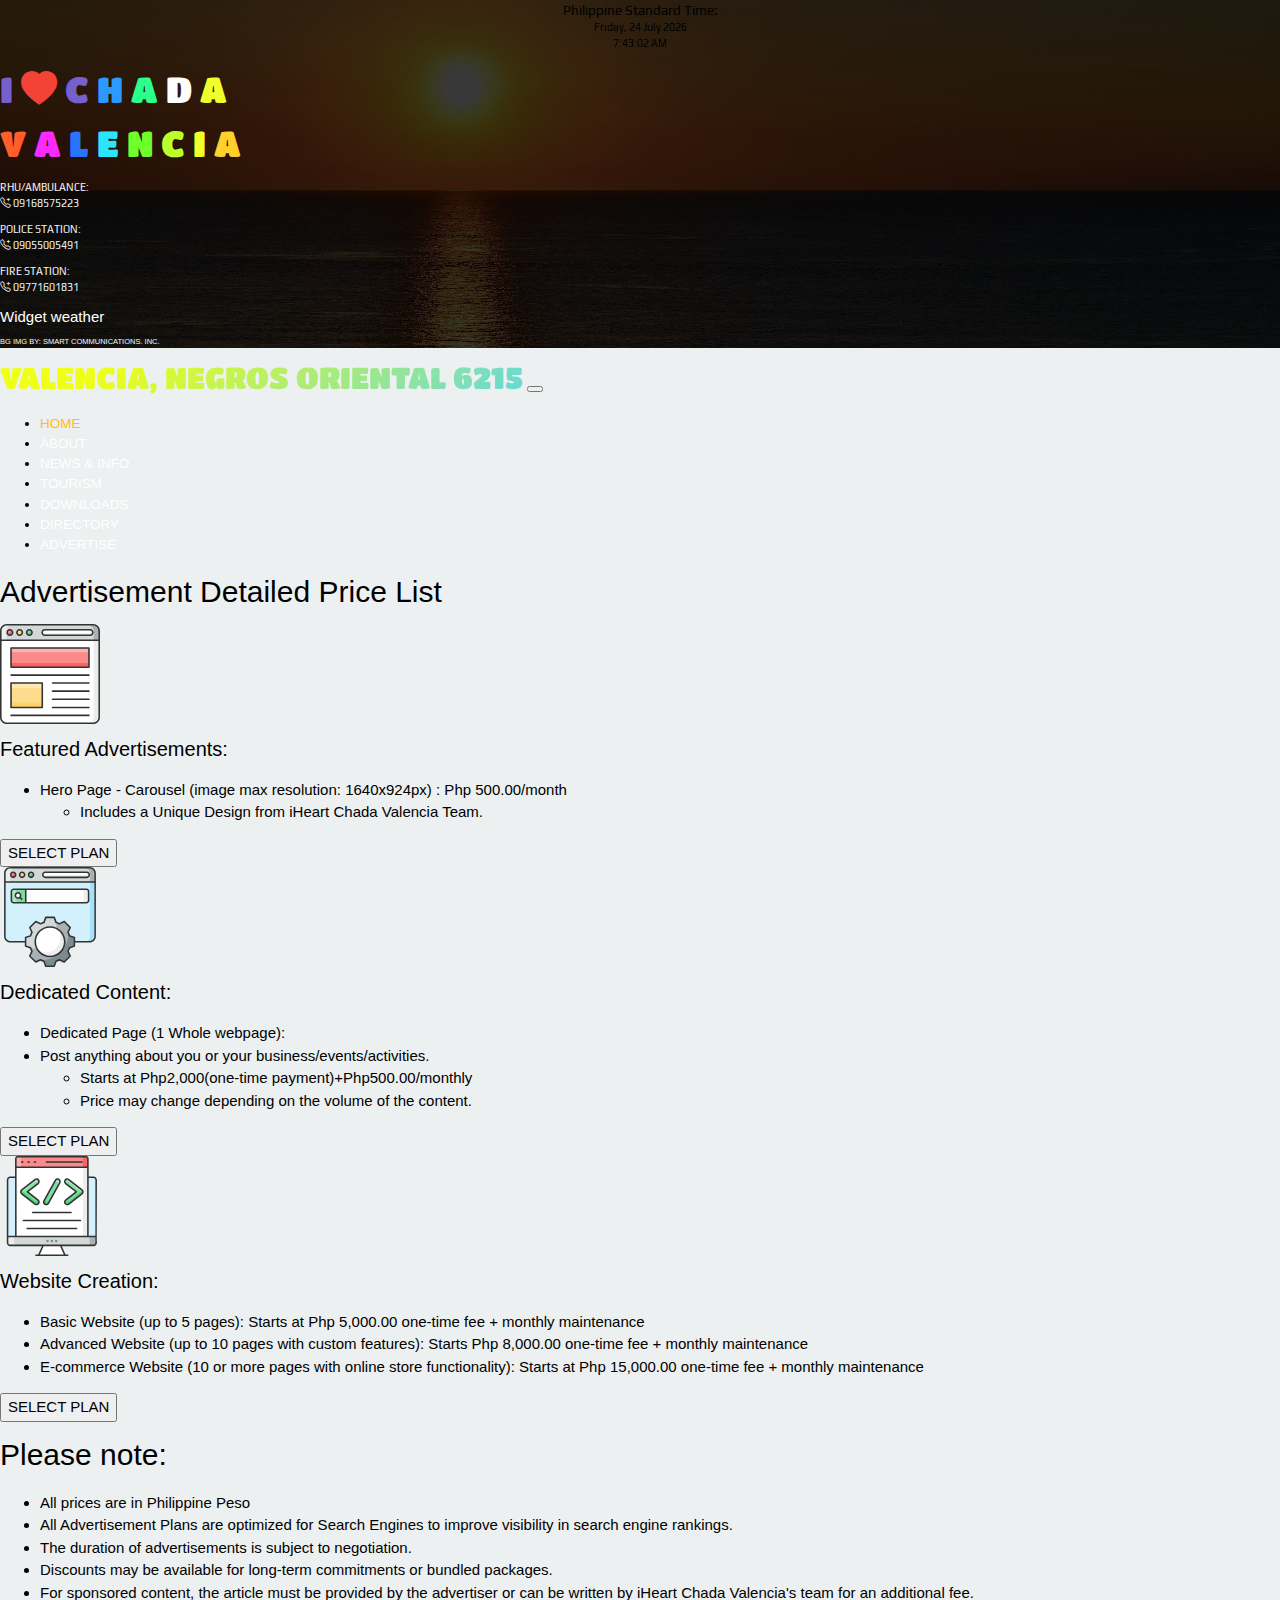
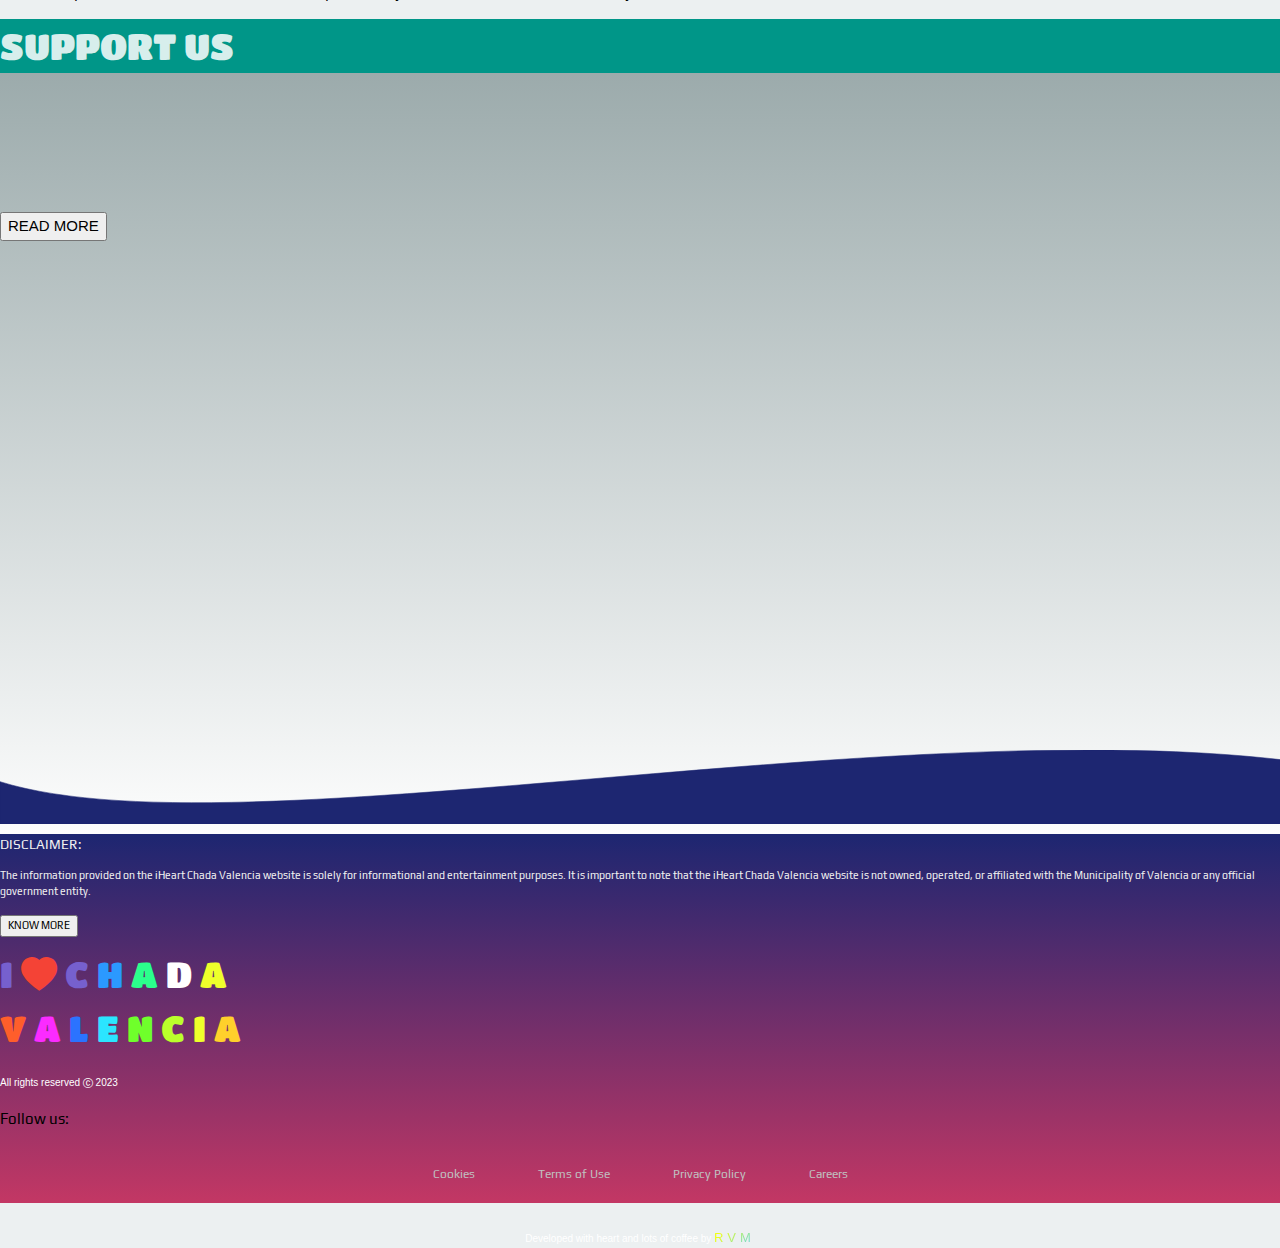
<file: pricing.html>
<!DOCTYPE html>
<html lang="en">

<head>
  <meta charset="UTF-8">
  <meta http-equiv="X-UA-Compatible" content="IE=edge">
  <meta name="viewport" content="width=device-width, initial-scale=1.0">
  <title>CHADA VALENCIA</title>
  <link rel="icon" type="image/x-icon" href="img/iheart-logo.png">
  <link href="https://fonts.googleapis.com/css2?family=Fredoka+One&family=Play&display=swap" rel="stylesheet">
  <link rel="stylesheet" href="https://fonts.googleapis.com/css?family=Lato">
  <link rel="stylesheet" href="https://fonts.googleapis.com/css?family=Montserrat">
  <link rel="stylesheet" href="https://fonts.googleapis.com/css?family=Oswald">
  <link rel="stylesheet" href="https://fonts.googleapis.com/css?family=Open Sans">
  <link rel="stylesheet" href="https://cdnjs.cloudflare.com/ajax/libs/font-awesome/4.7.0/css/font-awesome.min.css">
  <link rel="stylesheet" href="https://www.w3schools.com/lib/w3-colors-flat.css">
  <link rel="stylesheet" href="https://www.w3schools.com/lib/w3-colors-metro.css">
  <link rel="stylesheet" href="w3.css">
  <link rel="stylesheet" href="valstyles.css">
  <link href="https://cdn.jsdelivr.net/npm/bootstrap@5.3.0-alpha3/dist/css/bootstrap.min.css" rel="stylesheet"
    integrity="sha384-KK94CHFLLe+nY2dmCWGMq91rCGa5gtU4mk92HdvYe+M/SXH301p5ILy+dN9+nJOZ" crossorigin="anonymous">
  <script src="https://cdn.jsdelivr.net/npm/bootstrap@5.3.0-alpha3/dist/js/bootstrap.bundle.min.js"
    integrity="sha384-ENjdO4Dr2bkBIFxQpeoTz1HIcje39Wm4jDKdf19U8gI4ddQ3GYNS7NTKfAdVQSZe"
    crossorigin="anonymous"></script>
  <script src="https://code.jquery.com/jquery-3.5.1.min.js"></script>
  <script src="https://ajax.googleapis.com/ajax/libs/jquery/3.6.4/jquery.min.js"></script>
  <script async src="https://cse.google.com/cse.js?cx=f1340ed61749c436a">
  </script>
  <style>
  </style>
</head>

<body style="background: #ecf0f1;">

  <!-- HEADER -->
  <div class="bg-1 container-fluid justify-content-center text-center p-0 mt-0 ">
    <div class="row row-cols-1 px-0 pt-sm-3 pb-0 m-0" style="background: #000000c7;">
      <div class="col col-sm-3 pt-2 w3-animate-opacity" style="font-family: 'Play';">
        <div class="display-date">
          <span style="font-size: 0.9rem;">Philippine Standard Time:</span> <br>
          <span id="day">day</span>,
          <span id="daynum">00</span>
          <span id="month">month</span>
          <span id="year">0000</span>
          <span class="display-time text-center"> </span>
        </div>

      </div>
      <div class="col col-sm-6 p-0 m-0">
        <h1 class="fs-1 w3-animate-opacity pt-2" style="font-family: 'Titan One', cursive;">
          <!-- <span class="title-word title-word-1 w3-wide">CHADA</span>&nbsp; 
            <span class="title-word title-word-2 w3-wide">VALENCIA</span>  -->
          <span style="color:#7660ce" class="title-word title-word-4">I</span>
          <span style="color:#7660ce" class="w3-text-red"><i class="bi bi-heart-fill"></i></span>
          <span style="color:#7660ce" class="title-word title-word-1">C</span>
          <span style="color: #2B99FF" class="title-word title-word-2">H</span>
          <span style="color:#2BFF8C" class="title-word title-word-3">A</span>
          <span style="color: #FFFFFF;" class="title-word title-word-4">D</span>
          <span style="color: #EEFF2B;" class="title-word title-word-1">A</span>&nbsp; <br>
          <span style="color: #FF5E2B;" class="title-word title-word-2">V</span>
          <span style="color: #FB2BFF;" class="title-word title-word-3">A</span>
          <span style="color: #2B73FF;" class="title-word title-word-4">L</span>
          <span style="color: #2BE5FF;" class="title-word title-word-1">E</span>
          <span style="color: #6FFF2B;" class="title-word title-word-2">N</span>
          <span style="color: #BBFF2B;" class="title-word title-word-3">C</span>
          <span style="color: #EEFF2B;" class="title-word title-word-4">I</span>
          <span style="color: #FFD02B;" class="title-word title-word-1">A</span>
        </h1>
        <div class="hotline row row-cols-2 w3-text-light-grey p-0 m-0 justify-content-center w3-animate-opacity"
          style="font-family: 'Play', sans-serif;">
          <div class="col col-xl-4">
            <p>RHU/AMBULANCE:<br><span class="hotline-number"><i class="bi bi-telephone-plus"></i> 09168575223</span>
            </p>
          </div>
          <div class="col col-xl-4">
            <p>POLICE STATION:<br><span class="hotline-number"><i class="bi bi-telephone-plus"></i> 09055005491</span>
            </p>
          </div>
          <div class="col col-xl-4">
            <p>FIRE STATION: <br> <span class="hotline-number"><i class="bi bi-telephone-plus"></i> 09771601831</span>
            </p>
          </div>
        </div>
      </div>
      <div class="col col-sm-3 w3-hide-medium w3-hide-small">
        <div id="ww_49232e95bc052" v='1.3' loc='auto'
          a='{"t":"horizontal","lang":"en","sl_lpl":1,"ids":[],"font":"Arial","sl_ics":"one_a","sl_sot":"celsius","cl_bkg":"#FFFFFF00","cl_font":"rgba(255,255,255,1)","cl_cloud":"#d4d4d4","cl_persp":"#2196F3","cl_sun":"#FFC107","cl_moon":"#FFC107","cl_thund":"#FF5722","el_nme":3,"el_whr":3}'>
          <a href="https://weatherwidget.org/" id="ww_49232e95bc052_u" target="_blank">Widget weather</a>
        </div>
        <script async src="https://app1.weatherwidget.org/js/?id=ww_49232e95bc052"></script>

      </div>
      <div class="container-fluid w3-animate-right">
        <p class="position-absolute bottom-0 end-0 m-0" style=" font-size: 0.5rem; color: #f2fcfe;">BG IMG BY: SMART
          COMMUNICATIONS. INC.</p>
      </div>
    </div>
  </div>
  <!-- NAVBAR -->
  <nav class="navbar sticky-top navbar-expand-lg m-0 w3-flat-wet-asphalt shadow-lg border border-2 border-dark">
    <div class="container-fluid">
      <a class="navbar-brand me-sm-5 fs-6 animate-charcter" href="#" style="font-family: 'Titan One';">VALENCIA, NEGROS
        ORIENTAL 6215</a>
      <button class="navbar-toggler w3-text-amber" type="button" data-bs-toggle="collapse"
        data-bs-target="#navbarTogglerDemo02" aria-controls="navbarTogglerDemo02" aria-expanded="false"
        aria-label="Toggle navigation">
        <span class="navbar-toggler-icon"></span>
      </button>
      <div class="collapse navbar-collapse justify-content-center" id="navbarTogglerDemo02">
        <ul class="navbar-nav me-auto me-sm-0   mb-2 mb-lg-0" style="font-size: 0.9rem;">
          <li class="nav-item me-xl-4">
            <a class="nav-link active w3-text-amber" aria-current="page" href="index.html">HOME</a>
          </li>
          <li class="nav-item me-xl-4">
            <a class="nav-link w3-hover-text-amber" href="about.html">ABOUT</a>
          </li>
          <li class="nav-item me-xl-4">
            <a class="nav-link w3-hover-text-amber" href="news.html">NEWS & INFO</a>
          </li>
          <li class="nav-item me-xl-4">
            <a class="nav-link w3-hover-text-amber" target="_blank"
              href="https://www.visitnegrosoriental.com/">TOURISM</a>
          </li>
          <li class="nav-item me-xl-4">
            <a class="nav-link w3-hover-text-amber" href="#">DOWNLOADS</a>
          </li>
          <li class="nav-item me-xl-4">
            <a class="nav-link w3-hover-text-amber" href="#">DIRECTORY</a>
          </li>
          <li class="nav-item me-xl-4">
            <a class="nav-link w3-hover-text-amber" href="adterms.html">ADVERTISE</a>
          </li>
        </ul>
        <div class=" justify-content-end ms-sm-5">
          <div class="gcse-search"></div>
          <style type="text/css">
            .cse .gsc-control-cse,
            .gsc-control-cse {
              padding: 0em;
              background: transparent;
              border: 0px;
            }
          </style>
        </div>
      </div>

    </div>
  </nav>



  <!-- BODY -->
  <section>
    <div class="container-fluid">
      <div class=" row row-cols-1 justify-content-center text-center p-5">
        <div class="col col-lg-6 pt-5">
          <h2>Advertisement Detailed Price List</h2>
        </div>
      </div>
      <div class="row row-cols-1 g-4 gap-4 justify-content-center px-2 py-5 p-lg-5">

        <div class="col col-md-4 col-xl-3 border border-3 border-warning rounded justify-content-center text-center">
          <img src="img/featured.svg" alt="" class="w3-image py-3" width="100" height="100">
          <h4>
            Featured Advertisements:
          </h4>
          <p>
          <ul>
            <li>
              Hero Page - Carousel (image max resolution: 1640x924px) : Php 500.00/month
              <ul>
                <li>
                  Includes a Unique Design from iHeart Chada Valencia Team.
                </li>
              </ul>
            </li>
          </ul>
          </p>
          <div class="py-2">
            <a href="https://forms.gle/4V2Sg62e7Tw67CuT9" target="_blank"><button class="btn btn-primary">SELECT
                PLAN</button></a>
          </div>
        </div>
        <!-- <div class="col col-md-4 col-xl-3 border border-3 border-warning rounded justify-content-center text-center">
        <img src="img/listing.svg" alt="" class="w3-image py-3" width="100" height="100">
        <h4>
          iHeart Chada Valencia Website listing:
        </h4>
        <p>
          <ul>
            <li>
              Get listed in iHeart Chada Valencia site's recommended businesses.
              <ul>
                <li>
                  Php500.00/month
                </li>
              </ul>
            </li>
          </ul>
        </p>
        <div class="py-2">
          <button class="btn btn-primary">SELECT PLAN</button>
        </div> 
      </div> -->
        <div class="col col-md-4 col-xl-3 border border-3 border-warning rounded justify-content-center text-center">
          <img src="img/web-optimization-website-browser-svgrepo-com.svg" alt="" class="w3-image py-3" width="100"
            height="100">
          <h4>
            Dedicated Content:
          </h4>
          <p>
          <ul>
            <li>
              Dedicated Page (1 Whole webpage):
            </li>
            <li>
              Post anything about you or your business/events/activities.
            </li>
            <ul>
              <li>
                Starts at Php2,000(one-time payment)+Php500.00/monthly
              <li>
                Price may change depending on the volume of the content.
              </li>
              </li>
            </ul>
          </ul>
          </p>
          <div class="py-2">
            <a href="https://docs.google.com/forms/d/e/1FAIpQLSeei1qIXa6a1rocaI2_WZLZ32v0IxXtO_P3knk5LXjbCRTqUQ/viewform?usp=sf_link"
              target="_blank"><button class="btn btn-primary">SELECT PLAN</button></a>
          </div>
        </div>
        <div class="col col-md-4 col-xl-3 border border-3 border-warning rounded justify-content-center text-center">
          <img src="img/webcreate.svg" alt="" class="w3-image py-3" width="100" height="100">
          <h4>
            Website Creation:
          </h4>
          <p>
          <ul>
            <li>
              Basic Website (up to 5 pages): Starts at Php 5,000.00 one-time fee + monthly maintenance
            </li>
            <li>
              Advanced Website (up to 10 pages with custom features): Starts Php 8,000.00 one-time fee + monthly
              maintenance
            </li>
            <li>
              E-commerce Website (10 or more pages with online store functionality): Starts at Php 15,000.00 one-time
              fee + monthly maintenance
            </li>
          </ul>
          </p>
          <div class="py-2">
            <button class="btn btn-primary">SELECT PLAN</button>
          </div>
        </div>
      </div>
      <div class="container pb-5">
        <h2>Please note:</h2>
        <ul>
          <li>
            All prices are in Philippine Peso
          </li>
          <li>
            All Advertisement Plans are optimized for Search Engines to improve visibility in search engine rankings.
          </li>
          <li>
            The duration of advertisements is subject to negotiation.
          </li>
          <li>
            Discounts may be available for long-term commitments or bundled packages.
          </li>
          <li>
            For sponsored content, the article must be provided by the advertiser or can be written by iHeart Chada
            Valencia's team for an additional fee.
          </li>
        </ul>
      </div>
    </div>
  </section>


  <!-- FOOTER -->
  <section>
    <div class="container-fluid justify-content-center"
      style="background: linear-gradient(to bottom, #95a5a6, #FFFFFF); padding-bottom: 15%; margin-bottom: -100px;">
      <div class="row row-cols-1 justify-content-center py-5">
        <div class="col-8 col-sm-6 border-bottom border-5 border-warning">

        </div>
      </div>
      <div class="row row-cols-1 justify-content-center text-center p-2 pt-5">
        <div class="col col-xl-3">
          <h1 class="border border-2 border-gray rounded"
            style="font-family: 'Titan One', cursive; background-color: #009688; color: rgba(255, 255, 255, 0.842);">
            SUPPORT US</h1>
        </div>
      </div>
      <div class="row row-cols-1 py-5">
        <div class="col col-sm-6 text-center p-xl-5">
          <div class="px-xl-5 reveal">
            <h1 class="w3-text-teal">ADVERTISE WITH US <i class="bi bi-clipboard-check"></i></h1>
            <p class="w3-text-dark-gray">
              In order to continue offering high-quality content and expanding the scope of our website, we are actively
              seeking advertising partnerships with reputable businesses like yours. We firmly believe that your
              products/services align perfectly with the interests and needs of our audience.
            </p>
          </div>

          <div> <a href="adterms.html" target="_parent"><button class="btn btn-primary">READ MORE</button></a> </div>
        </div>

        <div class="col col-sm-6 pt-5">
          <div class=" text-center reveal">
            <h1 style="font-family:cursive; color: #1a0296;">
              Let's Talk <span><img src="img/chat-svgrepo-com.svg" width="100" height="100" class="w3-image"
                  alt=""></span>
            </h1>
            <p class="w3-text-dark-gray">
              Leave us a message and we will be more than happy to reply.
            </p>
          </div>
          <form id="my_form" class="w3-container w3-card-4 w3-padding-16 reveal rounded"
            style="scale: 0.9; background: linear-gradient(to right, #355c7d, #6c5b7b, #c06c84);"
            action="https://formsubmit.co/5520477b36b684ac3fd8f4d8870df9bc" method="POST" target="_blank"
            enctype="multipart/form-data">
            <input type="text" name="_honey" style="display: none;">
            <input type="hidden" name="_captcha" value="false">
            <div class="row row-cols-1">
              <div class="col-md-4  mb-3">
                <label for="firstName" class="form-label text-white">First Name:</label>
                <input type="text" class="form-control" name="First&nbsp;Name" id="firstName" placeholder="" required>
              </div>
              <div class="col-md-4 mb-3">
                <label for="lastName" class="form-label text-white">Last Name:</label>
                <input type="text" class="form-control" name="Last&nbsp;Name" id="lastName" placeholder="" required>
              </div>
              <div class="col-md-4 mb-3">
                <label for="phone" class="form-label text-white">Phone (Optional)</label>
                <input type="" class="form-control" name="Phone&nbsp;Number" id="phone" placeholder="">
              </div>
            </div>
            <div class="mb-3">
              <label for="exampleFormControlInput1" class="form-label text-white">Email address:</label>
              <input type="email" class="form-control" name="Email&nbsp;Address" id="exampleFormControlInput1"
                placeholder="" required>
            </div>
            <div class="mb-3">
              <label for="message" class="form-label text-white">Message:</label>
              <textarea class="form-control" name="Message" id="message" rows="3" required></textarea>
            </div>
            <!-- <input class="w3-check" type="checkbox" checked name="Like">
              <label>I Like it!</label> -->
            <button type="submit" class="btn btn-danger w3-right w3-theme">Send</button>
          </form>
        </div>
      </div>
    </div>
    <div class="container-fluid m-0 p-0">
      <svg xmlns="http://www.w3.org/2000/svg" viewBox="-117 -13.9399 240 13.94" style="margin-bottom: -10px;">
        <path d="M 0 0 H 146 V -8 C 74 -27 -69 7 -117 -8 V 0 H 0" stroke="#1d2671" stroke-width="0.1" fill="#1d2671" />
      </svg>
    </div>
    <footer class="py-5" style="background: linear-gradient(to top, #c33764, #1d2671);">
      <div class="container-fluid">
        <div class="row row-cols-1 justify-content-center text-center">
          <div class="w3-text-light-grey col col-sm-4 p-md-4 justify-content-center"
            style="font-family: 'Play', sans-serif, cursive;">
            <div class="justify-content-center p-2 p-sm-4 border rounded border-3 border-white">
              <p class=" text-center" style="font-size: 0.9em;">DISCLAIMER:
              </p>
              <p class=" justify-content-center text-center m-0" style="font-size: 0.7em;">
                The information provided on the iHeart Chada Valencia website is solely for informational and
                entertainment
                purposes. It is important to note that the iHeart Chada Valencia website is not owned, operated, or
                affiliated
                with
                the Municipality of Valencia or any official government entity. <br> <br> <a
                  href="disclaimer.html"><button class="btn btn-primary btn-sm">KNOW MORE</button></a>
              </p>
            </div>

          </div>
          <div class="col col-sm-4 justify-content-center text-center pt-5" style="white-space: nowrap;">
            <h1 class="fs-1" style="font-family: 'Titan One', cursive;">
              <!-- <span class="title-word title-word-1 w3-wide">CHADA</span>&nbsp; 
            <span class="title-word title-word-2 w3-wide">VALENCIA</span>  -->
              <span style="color:#7660ce" class="title-word title-word-4">I</span>
              <span style="color:#7660ce" class="w3-text-red"><i class="bi bi-heart-fill"></i></span>
              <span style="color:#7660ce" class="title-word title-word-1">C</span>
              <span style="color: #2B99FF" class="title-word title-word-2">H</span>
              <span style="color:#2BFF8C" class="title-word title-word-3">A</span>
              <span style="color: #FFFFFF;" class="title-word title-word-4">D</span>
              <span style="color: #EEFF2B;" class="title-word title-word-1">A</span>&nbsp; <br>
              <span style="color: #FF5E2B;" class="title-word title-word-2">V</span>
              <span style="color: #FB2BFF;" class="title-word title-word-3">A</span>
              <span style="color: #2B73FF;" class="title-word title-word-4">L</span>
              <span style="color: #2BE5FF;" class="title-word title-word-1">E</span>
              <span style="color: #6FFF2B;" class="title-word title-word-2">N</span>
              <span style="color: #BBFF2B;" class="title-word title-word-3">C</span>
              <span style="color: #EEFF2B;" class="title-word title-word-4">I</span>
              <span style="color: #FFD02B;" class="title-word title-word-1">A</span>
            </h1>
            <p>
              <span class="w3-text-white" style="font-size: x-small;">All rights reserved <i class="bi bi-c-circle"></i>
                2023 </span>
            </p>
          </div>
          <div class="col col-sm-4 justify-content-center text-white fs-6"
            style="font-family: 'Play', sans-serif, cursive;">
            <p>
              Follow us:
            </p>
            <!-- <img src="img/iheart-logo.png" alt="" width="50" height="50" class="w3-image">
            <p>
              This website is owned and operated by <br> iHeartCode PH
            </p> -->
          </div>
        </div>
      </div>
      <div class="container-fluid">
        <div class="footer">
          <div class="footer-row">
            <ul>
              <li><a href="cookies.html">Cookies</a></li>
              <li><a href="terms.html" target="_parent">Terms of Use</a></li>
              <li><a href="privacy.html">Privacy Policy</a></li>
              <li><a href="#">Careers</a></li>
            </ul>
          </div>
        </div>
      </div>
    </footer>
    <div class="w3-center w3-flat-alizarin">
      <p class="w3-text-white" style="margin-bottom: 0; font-size: x-small;">Developed with heart and lots of coffee by
        <span class="animate-charcter w3-wide" style="font-size: small;">RVM</span>
      </p>
    </div>
    <script type="text/javascript" src="valscripts.js"></script>
  </section>
  <script type="text/javascript" src="valscripts.js"></script>
</body>

</html>
</file>
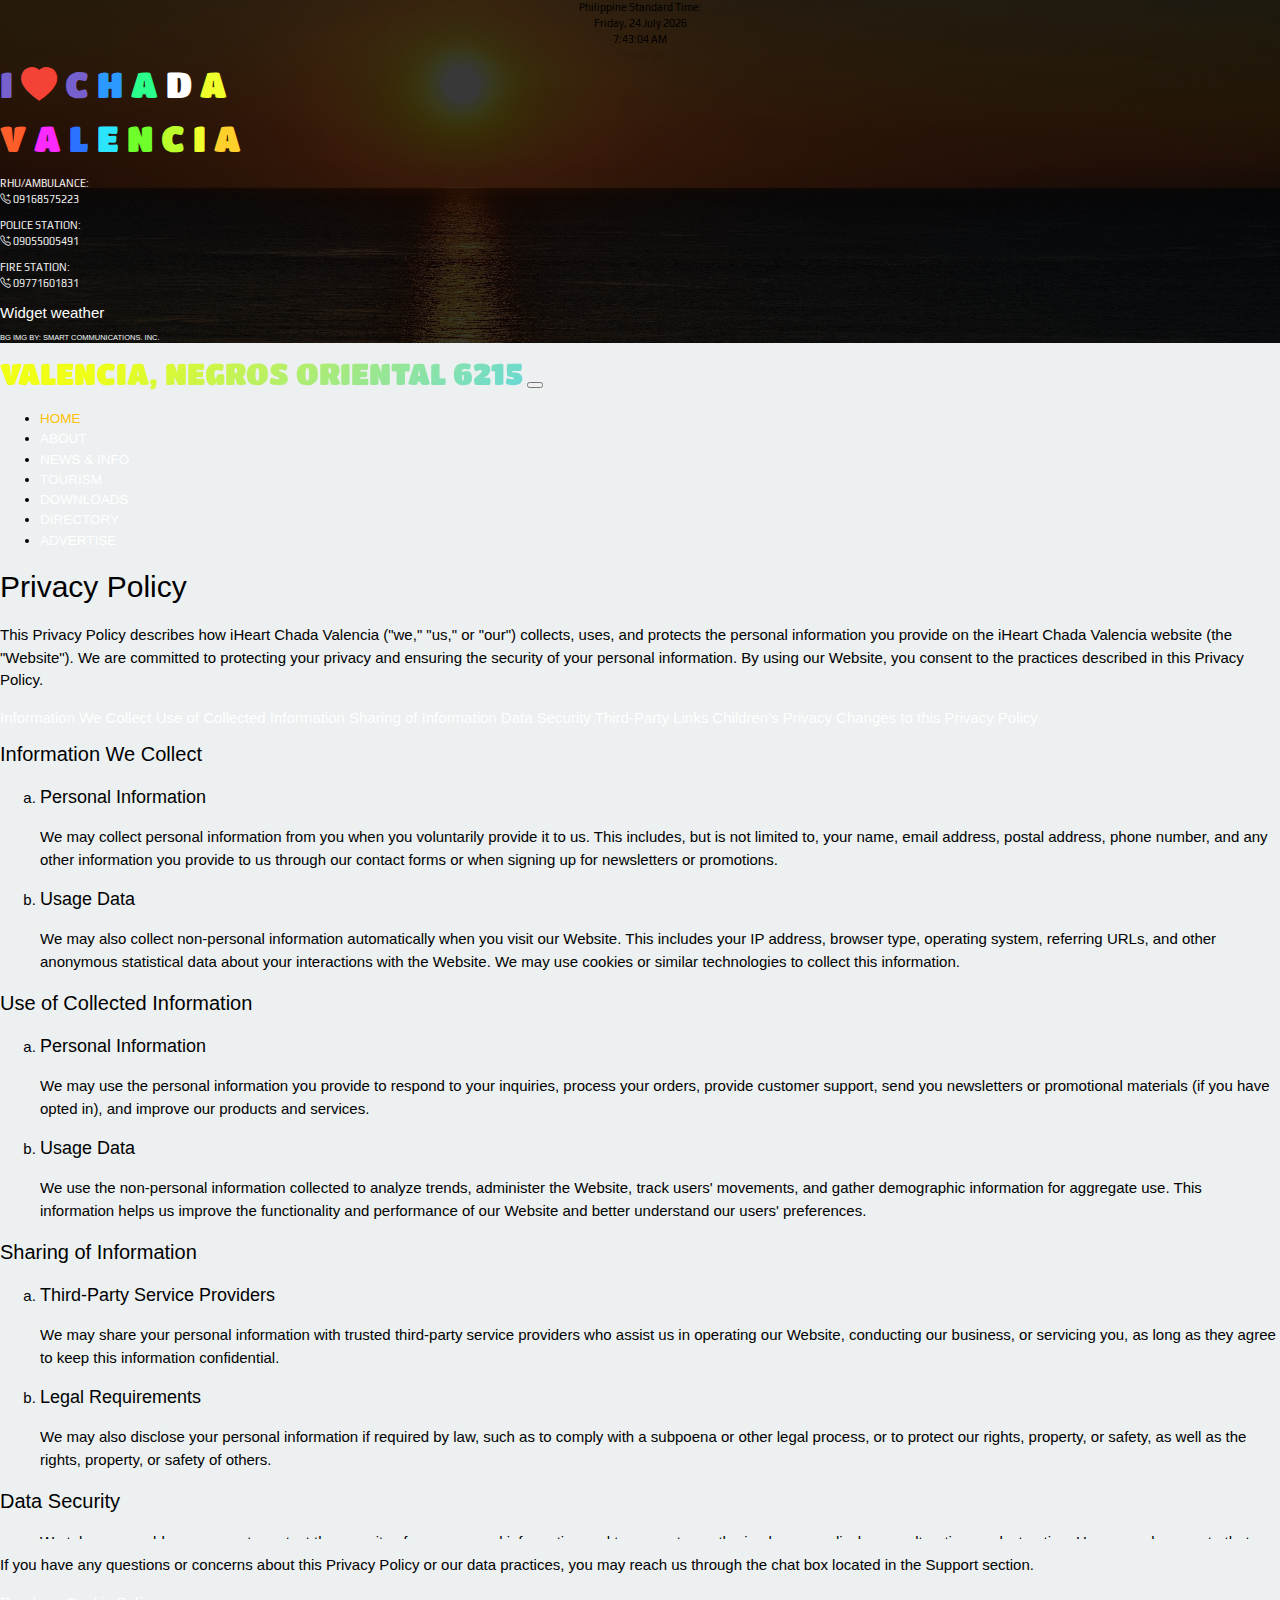
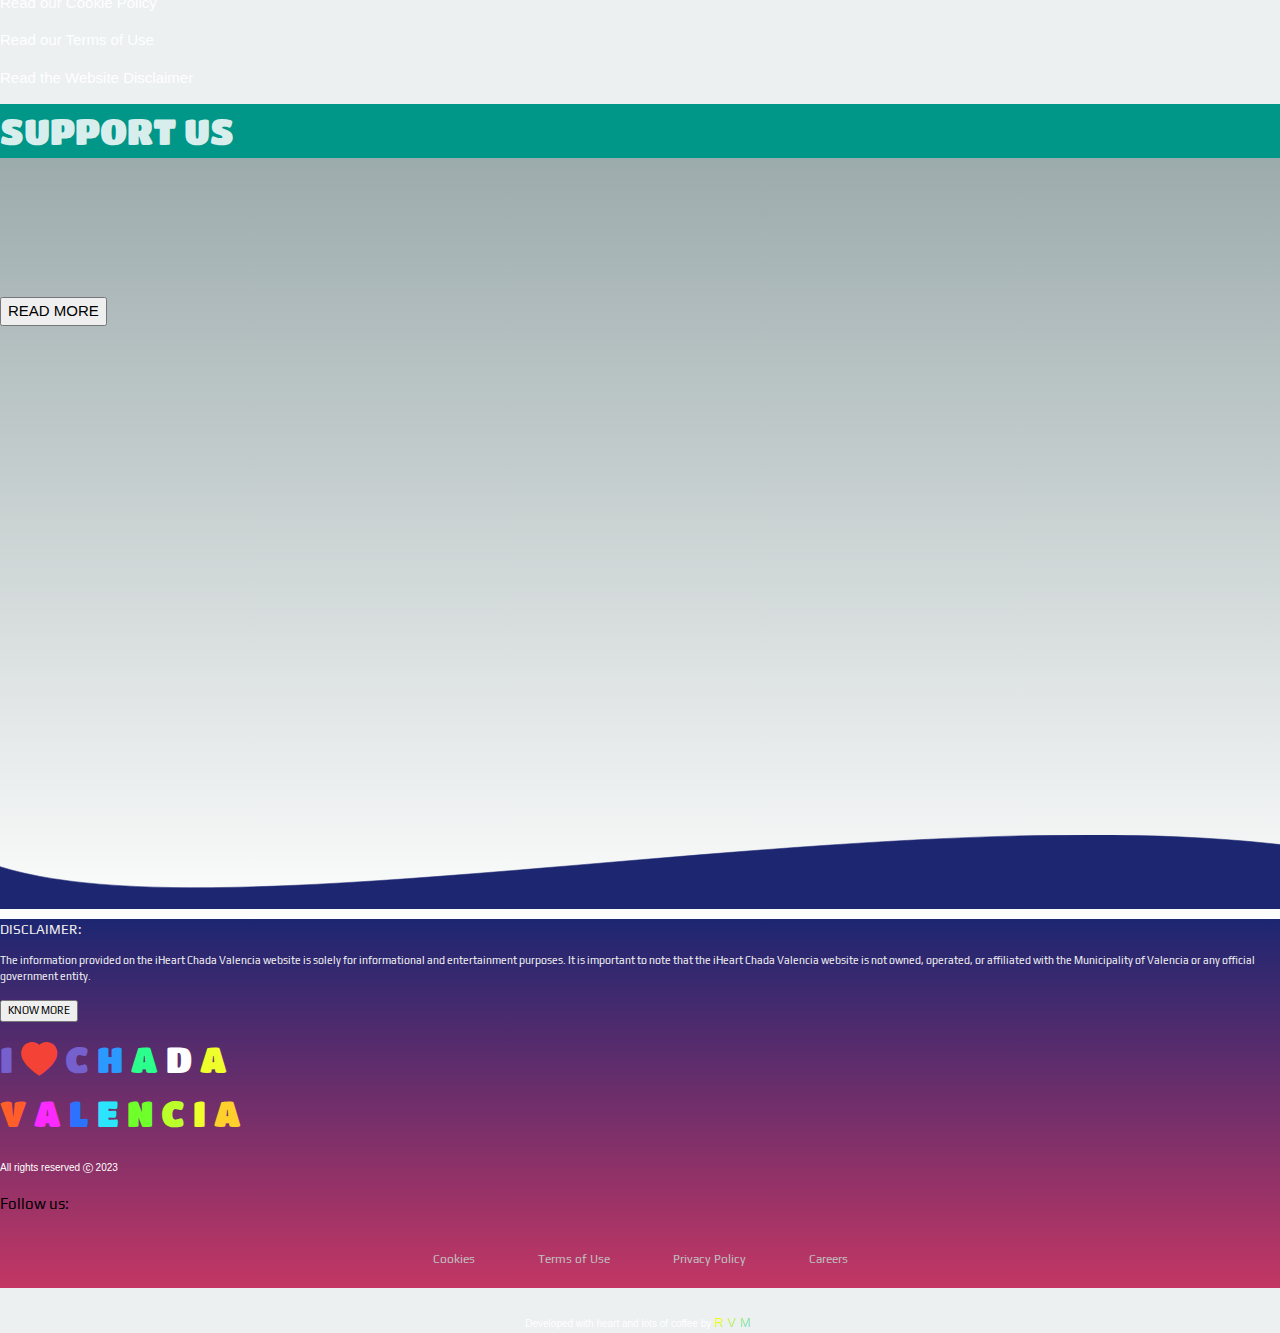
<file: privacy.html>
<!DOCTYPE html>
<html lang="en">

<head>
  <meta charset="UTF-8">
  <meta http-equiv="X-UA-Compatible" content="IE=edge">
  <meta name="viewport" content="width=device-width, initial-scale=1.0">
  <title>CHADA VALENCIA</title>
  <link href="https://fonts.googleapis.com/css2?family=Fredoka+One&family=Play&display=swap" rel="stylesheet">
  <link rel="stylesheet" href="https://fonts.googleapis.com/css?family=Lato">
  <link rel="stylesheet" href="https://fonts.googleapis.com/css?family=Montserrat">
  <link rel="stylesheet" href="https://fonts.googleapis.com/css?family=Oswald">
  <link rel="stylesheet" href="https://fonts.googleapis.com/css?family=Open Sans">
  <link rel="stylesheet" href="https://cdnjs.cloudflare.com/ajax/libs/font-awesome/4.7.0/css/font-awesome.min.css">
  <link rel="stylesheet" href="https://www.w3schools.com/lib/w3-colors-flat.css">
  <link rel="stylesheet" href="https://www.w3schools.com/lib/w3-colors-metro.css">
  <link rel="stylesheet" href="w3.css">
  <link rel="stylesheet" href="valstyles.css">
  <link href="https://cdn.jsdelivr.net/npm/bootstrap@5.3.0-alpha3/dist/css/bootstrap.min.css" rel="stylesheet"
    integrity="sha384-KK94CHFLLe+nY2dmCWGMq91rCGa5gtU4mk92HdvYe+M/SXH301p5ILy+dN9+nJOZ" crossorigin="anonymous">
  <script src="https://cdn.jsdelivr.net/npm/bootstrap@5.3.0-alpha3/dist/js/bootstrap.bundle.min.js"
    integrity="sha384-ENjdO4Dr2bkBIFxQpeoTz1HIcje39Wm4jDKdf19U8gI4ddQ3GYNS7NTKfAdVQSZe"
    crossorigin="anonymous"></script>
  <script src="https://code.jquery.com/jquery-3.5.1.min.js"></script>
  <script src="https://ajax.googleapis.com/ajax/libs/jquery/3.6.4/jquery.min.js"></script>
  <script async src="https://cse.google.com/cse.js?cx=f1340ed61749c436a">
  </script>
  <style>
  </style>
</head>

<body style="background: #ecf0f1;">

  <!-- HEADER -->
 
    <div class="bg-1 container-fluid justify-content-center text-center p-0 mt-0 ">
      <div class="row row-cols-1 px-0 pt-sm-3 pb-0 m-0" style="background: #000000c7;">
        <div class="col col-sm-3 pt-2 w3-animate-opacity" style="font-family: 'Play';">
          <div class="display-date">
            <span>Philippine Standard Time:</span> <br>
            <span id="day">day</span>,
            <span id="daynum">00</span>
            <span id="month">month</span>
            <span id="year">0000</span>
            <span class="display-time text-center"> </span>
          </div>
  
        </div>
        <div class="col col-sm-6 p-0 m-0">
          <h1 class="fs-1 w3-animate-opacity pt-2" style="font-family: 'Titan One', cursive;">
            <!-- <span class="title-word title-word-1 w3-wide">CHADA</span>&nbsp; 
            <span class="title-word title-word-2 w3-wide">VALENCIA</span>  -->
            <span style="color:#7660ce" class="title-word title-word-4">I</span>
            <span style="color:#7660ce" class="w3-text-red"><i class="bi bi-heart-fill"></i></span>
            <span style="color:#7660ce" class="title-word title-word-1">C</span>
            <span style="color: #2B99FF" class="title-word title-word-2">H</span>
            <span style="color:#2BFF8C" class="title-word title-word-3">A</span>
            <span style="color: #FFFFFF;" class="title-word title-word-4">D</span>
            <span style="color: #EEFF2B;" class="title-word title-word-1">A</span>&nbsp; <br>
            <span style="color: #FF5E2B;" class="title-word title-word-2">V</span>
            <span style="color: #FB2BFF;" class="title-word title-word-3">A</span>
            <span style="color: #2B73FF;" class="title-word title-word-4">L</span>
            <span style="color: #2BE5FF;" class="title-word title-word-1">E</span>
            <span style="color: #6FFF2B;" class="title-word title-word-2">N</span>
            <span style="color: #BBFF2B;" class="title-word title-word-3">C</span>
            <span style="color: #EEFF2B;" class="title-word title-word-4">I</span>
            <span style="color: #FFD02B;" class="title-word title-word-1">A</span>
          </h1>
          <div class="hotline row row-cols-2 w3-text-light-grey p-0 m-0 justify-content-center w3-animate-opacity"
            style="font-family: 'Play', sans-serif;">
            <div class="col col-xl-4">
              <p>RHU/AMBULANCE:<br><span class="hotline-number"><i class="bi bi-telephone-plus"></i> 09168575223</span>
              </p>
            </div>
            <div class="col col-xl-4">
              <p>POLICE STATION:<br><span class="hotline-number"><i class="bi bi-telephone-plus"></i> 09055005491</span>
              </p>
            </div>
            <div class="col col-xl-4">
              <p>FIRE STATION: <br> <span class="hotline-number"><i class="bi bi-telephone-plus"></i> 09771601831</span>
              </p>
            </div>
          </div>
        </div>
        <div class="col col-sm-3 w3-hide-medium w3-hide-small">
          <div id="ww_49232e95bc052" v='1.3' loc='auto'
            a='{"t":"horizontal","lang":"en","sl_lpl":1,"ids":[],"font":"Arial","sl_ics":"one_a","sl_sot":"celsius","cl_bkg":"#FFFFFF00","cl_font":"rgba(255,255,255,1)","cl_cloud":"#d4d4d4","cl_persp":"#2196F3","cl_sun":"#FFC107","cl_moon":"#FFC107","cl_thund":"#FF5722","el_nme":3,"el_whr":3}'>
            <a href="https://weatherwidget.org/" id="ww_49232e95bc052_u" target="_blank">Widget weather</a>
          </div>
          <script async src="https://app1.weatherwidget.org/js/?id=ww_49232e95bc052"></script>
  
        </div>
        <div class="container-fluid w3-animate-right">
          <p class="position-absolute bottom-0 end-0 m-0" style=" font-size: 0.5rem; color: #f2fcfe;">BG IMG BY: SMART
            COMMUNICATIONS. INC.</p>
        </div>
      </div>
    </div>
 
    <!-- NAVBAR -->
  <nav class="navbar navbar-dark sticky-top navbar-expand-lg m-0 w3-flat-wet-asphalt shadow-lg border border-2 border-dark">
    <div class="container-fluid">
      <a class="navbar-brand me-sm-5 fs-6 animate-charcter" href="#"
        style="font-family: 'Titan One';">VALENCIA, NEGROS ORIENTAL 6215</a>
      <button class="navbar-toggler w3-text-amber" type="button" data-bs-toggle="collapse"
        data-bs-target="#navbarTogglerDemo02" aria-controls="navbarTogglerDemo02" aria-expanded="false"
        aria-label="Toggle navigation">
        <span class="navbar-toggler-icon"></span>
      </button>
      <div class="collapse navbar-collapse justify-content-center" id="navbarTogglerDemo02">
        <ul class="navbar-nav me-auto me-sm-0   mb-2 mb-lg-0" style="font-size: 0.9rem;">
          <li class="nav-item me-xl-4">
            <a class="nav-link active w3-text-amber" aria-current="page" href="index.html">HOME</a>
          </li>
          <li class="nav-item me-xl-4">
            <a class="nav-link w3-hover-text-amber" href="about.html">ABOUT</a>
          </li>
          <li class="nav-item me-xl-4">
            <a class="nav-link w3-hover-text-amber" href="news.html">NEWS & INFO</a>
          </li>
          <li class="nav-item me-xl-4">
            <a class="nav-link w3-hover-text-amber" target="_blank" href="https://www.visitnegrosoriental.com/">TOURISM</a>
          </li>
          <li class="nav-item me-xl-4">
            <a class="nav-link w3-hover-text-amber" href="#">DOWNLOADS</a>
          </li>
          <li class="nav-item me-xl-4">
            <a class="nav-link w3-hover-text-amber" href="#">DIRECTORY</a>
          </li>
          <li class="nav-item me-xl-4">
            <a class="nav-link w3-hover-text-amber" href="adterms.html">ADVERTISE</a>
          </li>
        </ul>
        <div class=" justify-content-end ms-sm-5">
          <div class="gcse-search"></div>
          <style type="text/css">
            .cse .gsc-control-cse,
            .gsc-control-cse {
              padding: 0em;
              background: transparent;
              border: 0px;
            }
          </style>
        </div>
      </div>

    </div>
  </nav>


  <div class="container-fluid justify-content-center">

    <div class="row row-cols-1 justify-content-center py-5  p-0 m-0">
      <div class="col-10 col-md-6">
        <h2 class="text-center">Privacy Policy</h2>
        <p>
          This Privacy Policy describes how iHeart Chada Valencia ("we," "us," or "our") collects, uses, and protects the personal information you provide on the iHeart Chada Valencia website (the "Website"). We are committed to protecting your privacy and ensuring the security of your personal information. By using our Website, you consent to the practices described in this Privacy Policy.
        </p>
      </div>
    </div>
    <div class="container justify-content-center" style="max-height: 100vh; overflow: hidden; ">
      <div class="row justify-content-center">
        <div class="col-4 col-lg-2">
          <div id="list-example" class="list-group">
            <a class="list-group-item text-black" href="#list-item-1">Information We Collect</a>
            <a class="list-group-item text-black" href="#list-item-2">Use of Collected Information</a>
            <a class="list-group-item text-black" href="#list-item-3">Sharing of Information</a>
            <a class="list-group-item text-black" href="#list-item-4">Data Security</a>
            <a class="list-group-item text-black" href="#list-item-5">Third-Party Links</a>
            <a class="list-group-item text-black" href="#list-item-6">Children's Privacy</a>
            <a class="list-group-item text-black" href="#list-item-7">Changes to this Privacy Policy</a>
          </div>
        </div>
        <div class="col-8 col-lg-6" style="max-height: 90vh; overflow: auto; ">
          <div data-bs-spy="scroll" data-bs-target="#list-example" data-bs-smooth-scroll="true" class="scrollspy-example" tabindex="0">
            <h4 id="list-item-1">Information We Collect</h4>
            <p>
              <ul style="list-style: lower-alpha;">
                <li>
                  <h5>Personal Information</h5>
                <p>We may collect personal information from you when you voluntarily provide it to us. This includes, but is not limited to, your name, email address, postal address, phone number, and any other information you provide to us through our contact forms or when signing up for newsletters or promotions.</p>  
                </li>
                <li>
                  <h5>Usage Data</h5>
                <p>
                  We may also collect non-personal information automatically when you visit our Website. This includes your IP address, browser type, operating system, referring URLs, and other anonymous statistical data about your interactions with the Website. We may use cookies or similar technologies to collect this information.
                </p>  
                </li>
              </ul>
            </p> 
            <h4 id="list-item-2">Use of Collected Information</h4>
            <p>
              <ul style="list-style: lower-alpha;">
                <li>
                  <h5>Personal Information</h5>
                  <p>
                    We may use the personal information you provide to respond to your inquiries, process your orders, provide customer support, send you newsletters or promotional materials (if you have opted in), and improve our products and services.
                  </p>
                </li>
                <li>
                  <h5>Usage Data</h5>
                  <p>
                    We use the non-personal information collected to analyze trends, administer the Website, track users' movements, and gather demographic information for aggregate use. This information helps us improve the functionality and performance of our Website and better understand our users' preferences.
                  </p>
                </li>
                
              </ul>
            </p>
            
            <h4 id="list-item-3">Sharing of Information</h4>
            <p>
              <ul style="list-style: lower-alpha;">
                <li>
                  <h5>Third-Party Service Providers</h5>
                  <p>
                    We may share your personal information with trusted third-party service providers who assist us in operating our Website, conducting our business, or servicing you, as long as they agree to keep this information confidential.
                  </p> 
                </li>
                <li>
                  <h5>Legal Requirements</h5>
                  <p>
                    We may also disclose your personal information if required by law, such as to comply with a subpoena or other legal process, or to protect our rights, property, or safety, as well as the rights, property, or safety of others.
                  </p>
                </li>
              </ul>
            </p>
            <h4 id="list-item-4">Data Security</h4>
            <p>
              <ul style="list-style: none;">
              <li>
                We take reasonable measures to protect the security of your personal information and to prevent unauthorized access, disclosure, alteration, or destruction. However, please note that no data transmission or storage system can be guaranteed to be 100% secure. Therefore, we cannot guarantee the absolute security of your information.
              </li>
            </ul></p>
            <h4 id="list-item-5">Third-Party Links</h4>
            <p>
              <ul style="list-style: none;">
                <li>
                  Our Website may contain links to third-party websites. We are not responsible for the privacy practices or content of such websites. We encourage you to review the privacy policies of these websites before providing any personal information to them.
                </li>
              </ul>
            </p>
            <h4 id="list-item-6">Children's Privacy</h4>
            <p>
              <ul style="list-style: none;">
                <li>
                  Our Website is not intended for individuals under the age of 18. We do not knowingly collect personal information from children. If you are a parent or guardian and believe that your child has provided us with personal information, please contact us, and we will delete that information from our systems.
                </li>
              </ul>
            </p>
            <h4 id="list-item-7">Changes to this Privacy Policy</h4>
            <p>
              <ul style="list-style: none;">
                <li>
                  We reserve the right to modify this Privacy Policy at any time. Any changes will be effective immediately upon posting the updated Privacy Policy on the Website. We encourage you to review this Privacy Policy periodically for any updates.
                </li>
              </ul>
            </p>
            
          </div>
        </div>
      </div>
  
    </div>
    <div class="row row-cols-1 justify-content-center py-5">
      <div class="col-10 col-md-6">
        <p>
          If you have any questions or concerns about this Privacy Policy or our data practices, you may reach us through the chat box located in the Support section.
        </p>
        <p>
        </p>
        <div class="row row-cols-1 py-5 justify-content-center text-center">
          <div class="col col-sm-4 ">
           <a href="cookies.html">
            <div class="border border-3 rounded border-warning py-5 w3-flat-pomegranate w3-hover-text-amber zoom">
              <p class="m-0">Read our Cookie Policy</p>
            </div>
           </a> 
            
          </div>
          <div class="col col-sm-4">
            <a href="terms.html">
              <div class="border border-3 rounded border-warning py-5 w3-flat-pomegranate w3-hover-text-amber zoom">
                <p class="m-0">Read our Terms of Use</p>
              </div>
             </a> 
          </div>
          <div class="col col-sm-4">
            <a href="disclaimer.html">
              <div class="border border-3 rounded border-warning py-5 w3-flat-pomegranate w3-hover-text-amber zoom">
                <p class="m-0">Read the Website Disclaimer</p>
              </div>
             </a> 
          </div>
          
        </div>
      </div>
    </div>
  </div>

  


  <!-- FOOTER -->
  <section>
    <div class="container-fluid justify-content-center"
      style="background: linear-gradient(to bottom, #95a5a6, #FFFFFF); padding-bottom: 15%; margin-bottom: -100px;">
      <div class="row row-cols-1 justify-content-center py-5">
        <div class="col-8 col-sm-6 border-bottom border-5 border-warning">
  
        </div>
      </div>
      <div class="row row-cols-1 justify-content-center text-center p-2 pt-5">
        <div class="col col-xl-3">
          <h1 class="border border-2 border-gray rounded"
            style="font-family: 'Titan One', cursive; background-color: #009688; color: rgba(255, 255, 255, 0.842);">
            SUPPORT US</h1>
        </div>
      </div>
      <div class="row row-cols-1 py-5">
        <div class="col col-sm-6 text-center p-xl-5">
          <div class="px-xl-5 reveal">
            <h1 class="w3-text-teal">ADVERTISE WITH US <i class="bi bi-clipboard-check"></i></h1>
            <p class="w3-text-dark-gray">
              In order to continue offering high-quality content and expanding the scope of our website, we are actively
              seeking advertising partnerships with reputable businesses like yours. We firmly believe that your
              products/services align perfectly with the interests and needs of our audience.
            </p>
          </div>
  
          <div> <a href="adterms.html" target="_parent"><button class="btn btn-primary">READ MORE</button></a> </div>
        </div>
  
        <div class="col col-sm-6 pt-5">
          <div class=" text-center reveal">
            <h1 style="font-family:cursive; color: #1a0296;">
              Let's Talk <span><img src="img/chat-svgrepo-com.svg" width="100" height="100" class="w3-image" alt=""></span>
            </h1>
            <p class="w3-text-dark-gray">
              Leave us a message and we will be more than happy to reply.
            </p>
          </div>
          <form id="my_form" class="w3-container w3-card-4 w3-padding-16 reveal rounded"
          style="scale: 0.9; background: linear-gradient(to right, #355c7d, #6c5b7b, #c06c84);"
          action="https://formsubmit.co/5520477b36b684ac3fd8f4d8870df9bc" method="POST" target="_blank" enctype="multipart/form-data">
          <input type="text" name="_honey" style="display: none;">
          <input type="hidden" name="_captcha" value="false">
          <div class="row row-cols-1">
            <div class="col-md-4  mb-3">
              <label for="firstName" class="form-label text-white">First Name:</label>
              <input type="text" class="form-control" name="First&nbsp;Name" id="firstName" placeholder="" required>
            </div>
            <div class="col-md-4 mb-3">
              <label for="lastName" class="form-label text-white">Last Name:</label>
              <input type="text" class="form-control" name="Last&nbsp;Name" id="lastName" placeholder="" required>
            </div>
            <div class="col-md-4 mb-3">
              <label for="phone" class="form-label text-white">Phone (Optional)</label>
              <input type="" class="form-control" name="Phone&nbsp;Number" id="phone" placeholder="">
            </div>
          </div>
          <div class="mb-3">
            <label for="exampleFormControlInput1" class="form-label text-white">Email address:</label>
            <input type="email" class="form-control" name="Email&nbsp;Address" id="exampleFormControlInput1"
              placeholder="" required>
          </div>
          <div class="mb-3">
            <label for="message" class="form-label text-white">Message:</label>
            <textarea class="form-control" name="Message" id="message" rows="3" required></textarea>
          </div>
          <!-- <input class="w3-check" type="checkbox" checked name="Like">
              <label>I Like it!</label> -->
          <button type="submit" class="btn btn-danger w3-right w3-theme">Send</button>
        </form>
          </div>
      </div>
    </div>
    <div class="container-fluid m-0 p-0">
      <svg xmlns="http://www.w3.org/2000/svg" viewBox="-117 -13.9399 240 13.94" style="margin-bottom: -10px;">
        <path d="M 0 0 H 146 V -8 C 74 -27 -69 7 -117 -8 V 0 H 0" stroke="#1d2671" stroke-width="0.1" fill="#1d2671" />
      </svg>
    </div>
    <footer class="py-5" style="background: linear-gradient(to top, #c33764, #1d2671);">
      <div class="container-fluid">
        <div class="row row-cols-1 justify-content-center text-center">
          <div class="w3-text-light-grey col col-sm-4 p-md-4 justify-content-center" style="font-family: 'Play', sans-serif, cursive;">
            <div class="justify-content-center p-2 p-sm-4 border rounded border-3 border-white">
              <p class=" text-center" style="font-size: 0.9em;">DISCLAIMER:
              </p>
              <p class=" justify-content-center text-center m-0" style="font-size: 0.7em;">
                The information provided on the iHeart Chada Valencia website is solely for informational and entertainment
                purposes. It is important to note that the iHeart Chada Valencia website is not owned, operated, or affiliated
                with
                the Municipality of Valencia or any official government entity. <br> <br> <a href="disclaimer.html"><button class="btn btn-primary btn-sm">KNOW MORE</button></a>
              </p>
            </div>
  
          </div>
          <div class="col col-sm-4 justify-content-center text-center pt-5" style="white-space: nowrap;">
            <h1 class="fs-1" style="font-family: 'Titan One', cursive;">
              <!-- <span class="title-word title-word-1 w3-wide">CHADA</span>&nbsp; 
            <span class="title-word title-word-2 w3-wide">VALENCIA</span>  -->
              <span style="color:#7660ce" class="title-word title-word-4">I</span>
              <span style="color:#7660ce" class="w3-text-red"><i class="bi bi-heart-fill"></i></span>
              <span style="color:#7660ce" class="title-word title-word-1">C</span>
              <span style="color: #2B99FF" class="title-word title-word-2">H</span>
              <span style="color:#2BFF8C" class="title-word title-word-3">A</span>
              <span style="color: #FFFFFF;" class="title-word title-word-4">D</span>
              <span style="color: #EEFF2B;" class="title-word title-word-1">A</span>&nbsp; <br>
              <span style="color: #FF5E2B;" class="title-word title-word-2">V</span>
              <span style="color: #FB2BFF;" class="title-word title-word-3">A</span>
              <span style="color: #2B73FF;" class="title-word title-word-4">L</span>
              <span style="color: #2BE5FF;" class="title-word title-word-1">E</span>
              <span style="color: #6FFF2B;" class="title-word title-word-2">N</span>
              <span style="color: #BBFF2B;" class="title-word title-word-3">C</span>
              <span style="color: #EEFF2B;" class="title-word title-word-4">I</span>
              <span style="color: #FFD02B;" class="title-word title-word-1">A</span>
            </h1>
            <p>
              <span class="w3-text-white" style="font-size: x-small;">All rights reserved <i class="bi bi-c-circle"></i>
                2023 </span>
            </p>
          </div>
          <div class="col col-sm-4 justify-content-center text-white fs-6" style="font-family: 'Play', sans-serif, cursive;">
            <p>
              Follow us:
            </p>
            <!-- <img src="img/iheart-logo.png" alt="" width="50" height="50" class="w3-image">
            <p>
              This website is owned and operated by <br> iHeartCode PH
            </p> -->
          </div>
        </div>
      </div>
      <div class="container-fluid">
        <div class="footer">
          <div class="footer-row">
            <ul>
              <li><a href="cookies.html">Cookies</a></li>
              <li><a href="terms.html" target="_parent">Terms of Use</a></li>
              <li><a href="privacy.html">Privacy Policy</a></li>
              <li><a href="#">Careers</a></li>
            </ul>
          </div>
        </div>
      </div>
    </footer>
    <div class="w3-center w3-flat-alizarin">
      <p class="w3-text-white" style="margin-bottom: 0; font-size: x-small;">Developed with heart and lots of coffee by
        <span class="animate-charcter w3-wide" style="font-size: small;">RVM</span>
      </p>
    </div>
    <script type="text/javascript" src="valscripts.js"></script>
  </section>
  <script type="text/javascript" src="valscripts.js"></script>
</body>

</html>
</file>
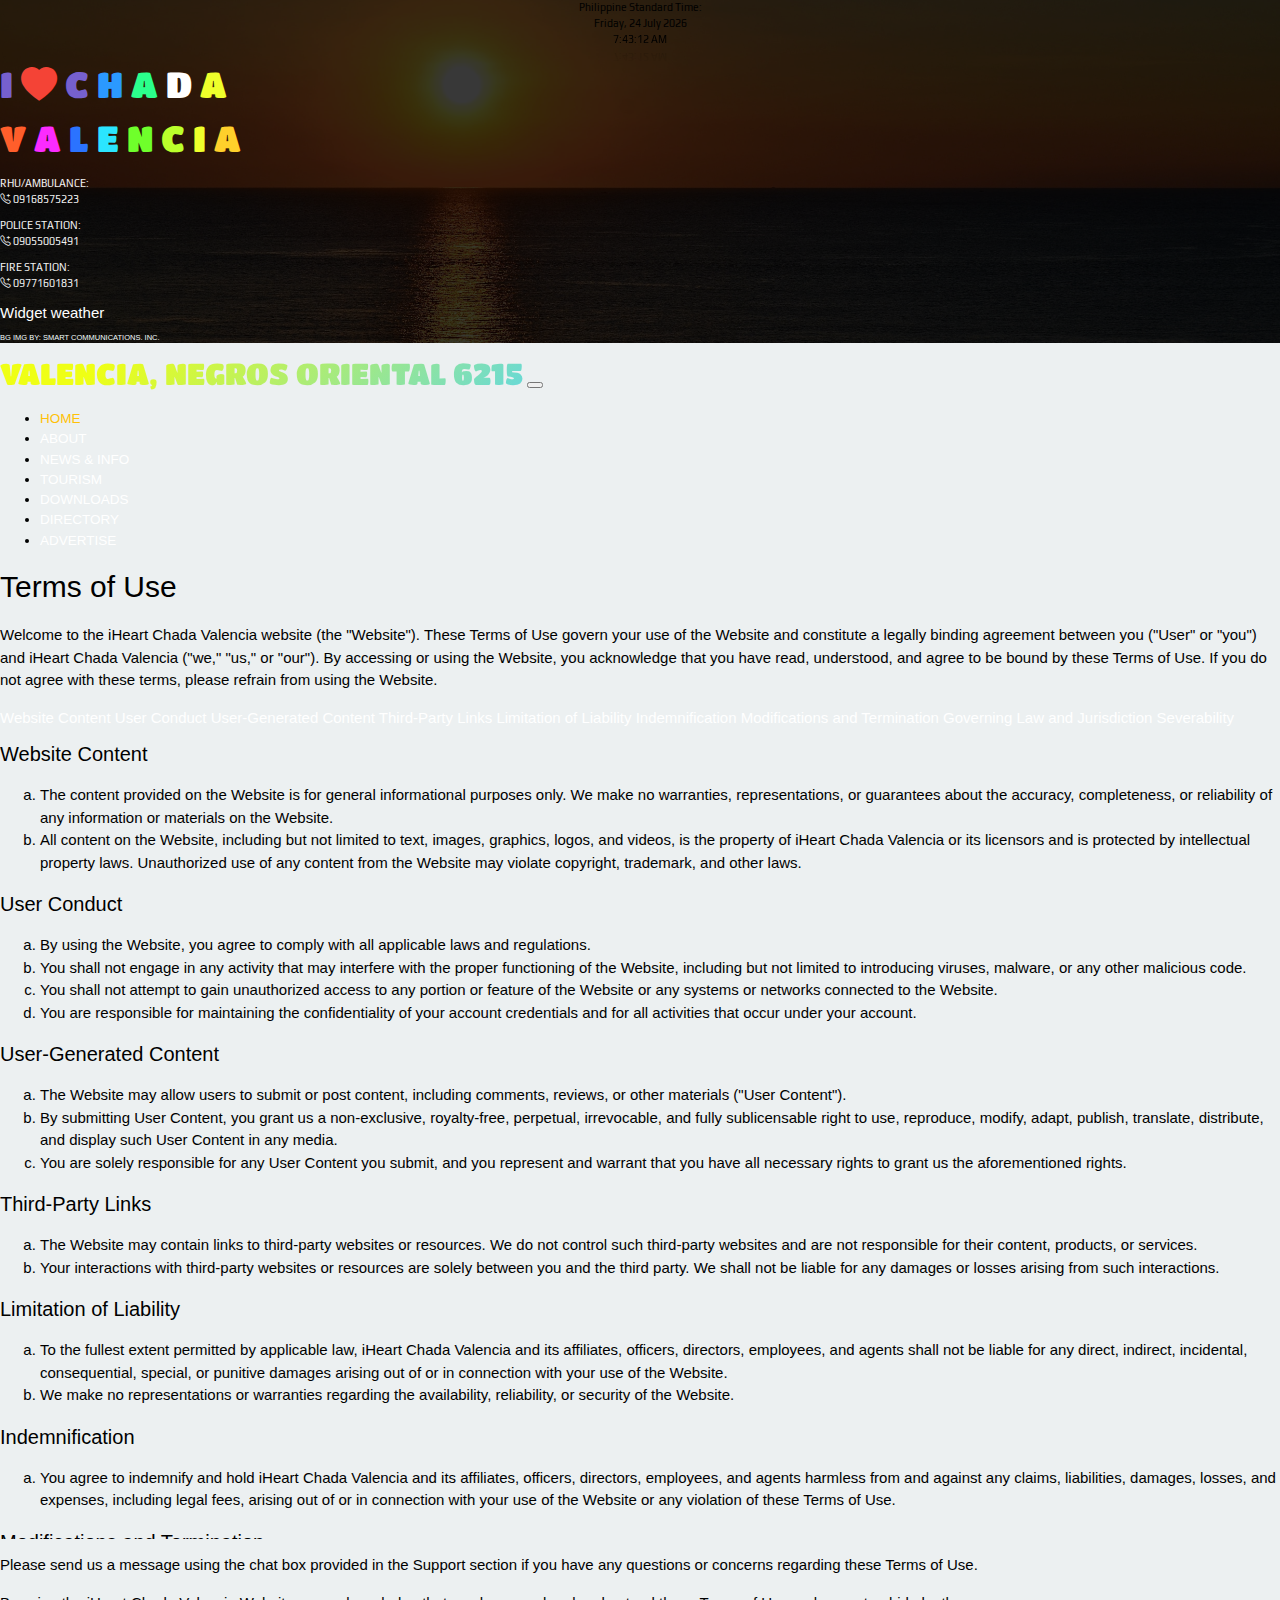
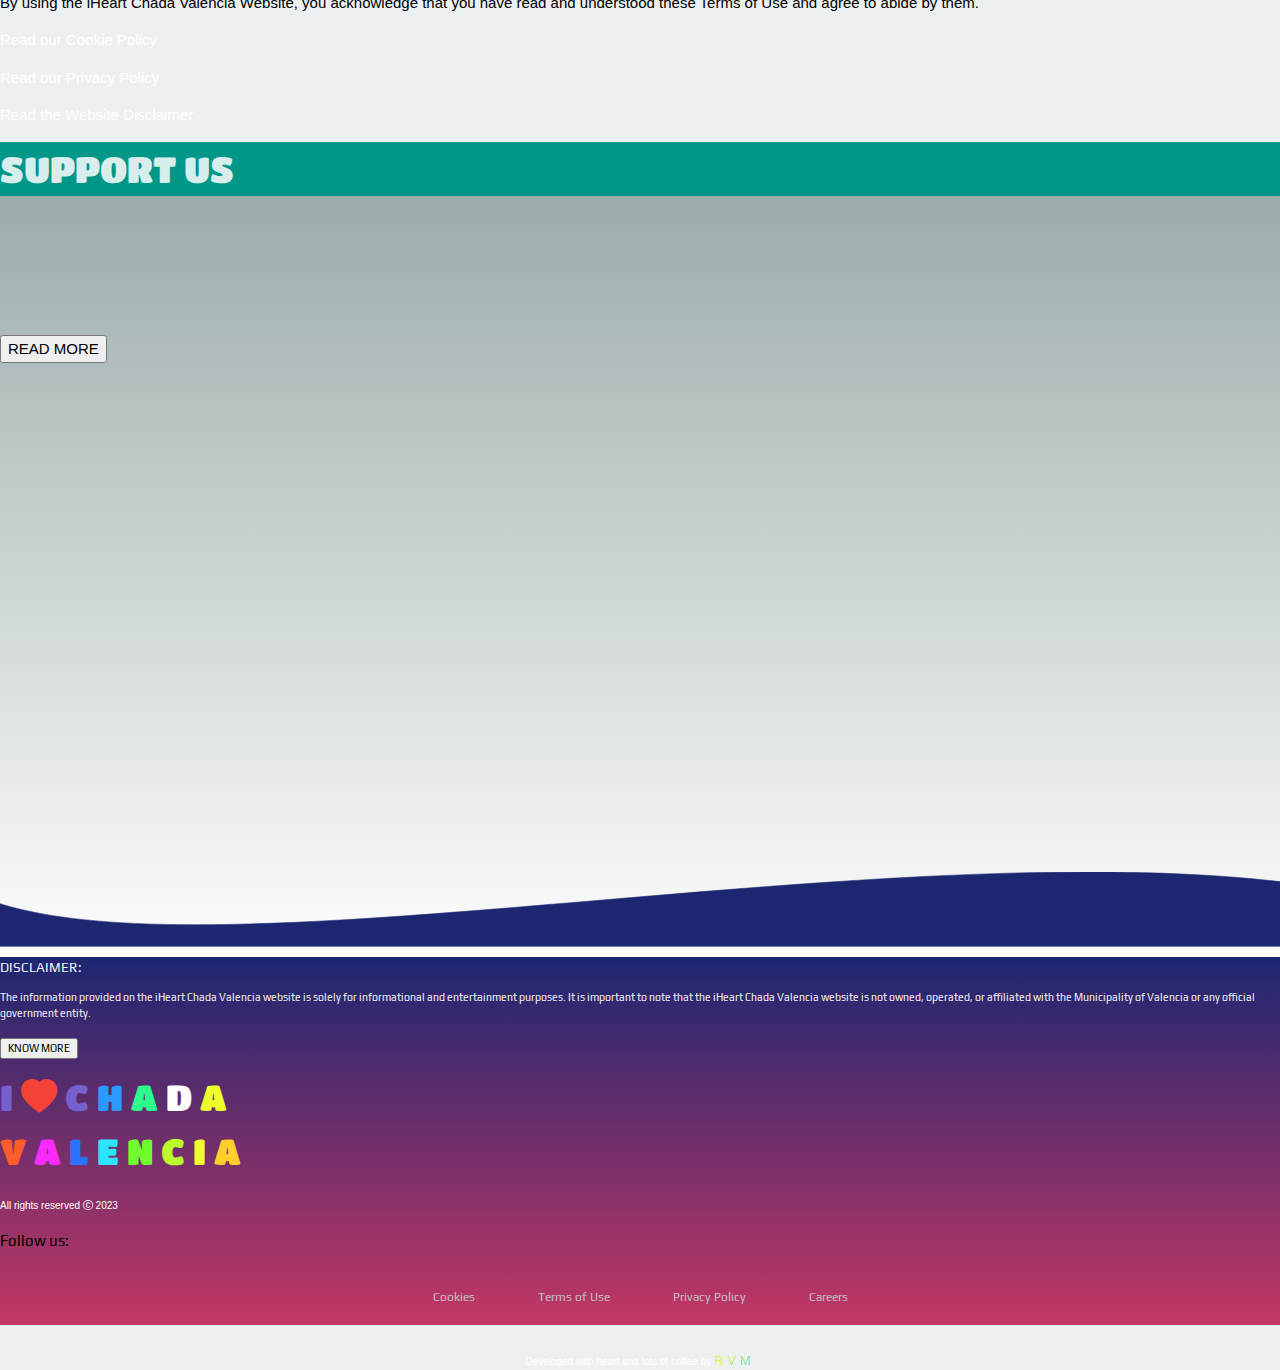
<file: terms.html>
<!DOCTYPE html>
<html lang="en">

<head>
  <meta charset="UTF-8">
  <meta http-equiv="X-UA-Compatible" content="IE=edge">
  <meta name="viewport" content="width=device-width, initial-scale=1.0">
  <title>CHADA VALENCIA</title>
  <link href="https://fonts.googleapis.com/css2?family=Fredoka+One&family=Play&display=swap" rel="stylesheet">
  <link rel="stylesheet" href="https://fonts.googleapis.com/css?family=Lato">
  <link rel="stylesheet" href="https://fonts.googleapis.com/css?family=Montserrat">
  <link rel="stylesheet" href="https://fonts.googleapis.com/css?family=Oswald">
  <link rel="stylesheet" href="https://fonts.googleapis.com/css?family=Open Sans">
  <link rel="stylesheet" href="https://cdnjs.cloudflare.com/ajax/libs/font-awesome/4.7.0/css/font-awesome.min.css">
  <link rel="stylesheet" href="https://www.w3schools.com/lib/w3-colors-flat.css">
  <link rel="stylesheet" href="https://www.w3schools.com/lib/w3-colors-metro.css">
  <link rel="stylesheet" href="w3.css">
  <link rel="stylesheet" href="valstyles.css">
  <link href="https://cdn.jsdelivr.net/npm/bootstrap@5.3.0-alpha3/dist/css/bootstrap.min.css" rel="stylesheet"
    integrity="sha384-KK94CHFLLe+nY2dmCWGMq91rCGa5gtU4mk92HdvYe+M/SXH301p5ILy+dN9+nJOZ" crossorigin="anonymous">
  <script src="https://cdn.jsdelivr.net/npm/bootstrap@5.3.0-alpha3/dist/js/bootstrap.bundle.min.js"
    integrity="sha384-ENjdO4Dr2bkBIFxQpeoTz1HIcje39Wm4jDKdf19U8gI4ddQ3GYNS7NTKfAdVQSZe"
    crossorigin="anonymous"></script>
  <script src="https://code.jquery.com/jquery-3.5.1.min.js"></script>
  <script src="https://ajax.googleapis.com/ajax/libs/jquery/3.6.4/jquery.min.js"></script>
  <script async src="https://cse.google.com/cse.js?cx=f1340ed61749c436a">
  </script>
  <style>
  </style>
</head>

<body style="background: #ecf0f1;">

  <!-- HEADER -->

    <div class="bg-1 container-fluid justify-content-center text-center p-0 mt-0 ">
      <div class="row row-cols-1 px-0 pt-sm-3 pb-0 m-0" style="background: #000000c7;">
        <div class="col col-sm-3 pt-2 w3-animate-opacity" style="font-family: 'Play';">
          <div class="display-date">
            <span>Philippine Standard Time:</span> <br>
            <span id="day">day</span>,
            <span id="daynum">00</span>
            <span id="month">month</span>
            <span id="year">0000</span>
            <span class="display-time text-center"> </span>
          </div>
  
        </div>
        <div class="col col-sm-6 p-0 m-0">
          <h1 class="fs-1 w3-animate-opacity pt-2" style="font-family: 'Titan One', cursive;">
            <!-- <span class="title-word title-word-1 w3-wide">CHADA</span>&nbsp; 
            <span class="title-word title-word-2 w3-wide">VALENCIA</span>  -->
            <span style="color:#7660ce" class="title-word title-word-4">I</span>
            <span style="color:#7660ce" class="w3-text-red"><i class="bi bi-heart-fill"></i></span>
            <span style="color:#7660ce" class="title-word title-word-1">C</span>
            <span style="color: #2B99FF" class="title-word title-word-2">H</span>
            <span style="color:#2BFF8C" class="title-word title-word-3">A</span>
            <span style="color: #FFFFFF;" class="title-word title-word-4">D</span>
            <span style="color: #EEFF2B;" class="title-word title-word-1">A</span>&nbsp; <br>
            <span style="color: #FF5E2B;" class="title-word title-word-2">V</span>
            <span style="color: #FB2BFF;" class="title-word title-word-3">A</span>
            <span style="color: #2B73FF;" class="title-word title-word-4">L</span>
            <span style="color: #2BE5FF;" class="title-word title-word-1">E</span>
            <span style="color: #6FFF2B;" class="title-word title-word-2">N</span>
            <span style="color: #BBFF2B;" class="title-word title-word-3">C</span>
            <span style="color: #EEFF2B;" class="title-word title-word-4">I</span>
            <span style="color: #FFD02B;" class="title-word title-word-1">A</span>
          </h1>
          <div class="hotline row row-cols-2 w3-text-light-grey p-0 m-0 justify-content-center w3-animate-opacity"
            style="font-family: 'Play', sans-serif;">
            <div class="col col-xl-4">
              <p>RHU/AMBULANCE:<br><span class="hotline-number"><i class="bi bi-telephone-plus"></i> 09168575223</span>
              </p>
            </div>
            <div class="col col-xl-4">
              <p>POLICE STATION:<br><span class="hotline-number"><i class="bi bi-telephone-plus"></i> 09055005491</span>
              </p>
            </div>
            <div class="col col-xl-4">
              <p>FIRE STATION: <br> <span class="hotline-number"><i class="bi bi-telephone-plus"></i> 09771601831</span>
              </p>
            </div>
          </div>
        </div>
        <div class="col col-sm-3 w3-hide-medium w3-hide-small">
          <div id="ww_49232e95bc052" v='1.3' loc='auto'
            a='{"t":"horizontal","lang":"en","sl_lpl":1,"ids":[],"font":"Arial","sl_ics":"one_a","sl_sot":"celsius","cl_bkg":"#FFFFFF00","cl_font":"rgba(255,255,255,1)","cl_cloud":"#d4d4d4","cl_persp":"#2196F3","cl_sun":"#FFC107","cl_moon":"#FFC107","cl_thund":"#FF5722","el_nme":3,"el_whr":3}'>
            <a href="https://weatherwidget.org/" id="ww_49232e95bc052_u" target="_blank">Widget weather</a>
          </div>
          <script async src="https://app1.weatherwidget.org/js/?id=ww_49232e95bc052"></script>
  
        </div>
        <div class="container-fluid w3-animate-right">
          <p class="position-absolute bottom-0 end-0 m-0" style=" font-size: 0.5rem; color: #f2fcfe;">BG IMG BY: SMART
            COMMUNICATIONS. INC.</p>
        </div>
      </div>
    </div>
  
    <!-- NAVBAR -->
  <nav class="navbar navbar-dark sticky-top navbar-expand-lg m-0 w3-flat-wet-asphalt shadow-lg border border-2 border-dark">
    <div class="container-fluid">
      <a class="navbar-brand me-sm-5 fs-6 animate-charcter" href="#"
        style="font-family: 'Titan One';">VALENCIA, NEGROS ORIENTAL 6215</a>
      <button class="navbar-toggler w3-text-amber" type="button" data-bs-toggle="collapse"
        data-bs-target="#navbarTogglerDemo02" aria-controls="navbarTogglerDemo02" aria-expanded="false"
        aria-label="Toggle navigation">
        <span class="navbar-toggler-icon"></span>
      </button>
      <div class="collapse navbar-collapse justify-content-center" id="navbarTogglerDemo02">
        <ul class="navbar-nav me-auto me-sm-0   mb-2 mb-lg-0" style="font-size: 0.9rem;">
          <li class="nav-item me-xl-4">
            <a class="nav-link active w3-text-amber" aria-current="page" href="index.html">HOME</a>
          </li>
          <li class="nav-item me-xl-4">
            <a class="nav-link w3-hover-text-amber" href="about.html">ABOUT</a>
          </li>
          <li class="nav-item me-xl-4">
            <a class="nav-link w3-hover-text-amber" href="news.html">NEWS & INFO</a>
          </li>
          <li class="nav-item me-xl-4">
            <a class="nav-link w3-hover-text-amber" target="_blank" href="https://www.visitnegrosoriental.com/">TOURISM</a>
          </li>
          <li class="nav-item me-xl-4">
            <a class="nav-link w3-hover-text-amber" href="#">DOWNLOADS</a>
          </li>
          <li class="nav-item me-xl-4">
            <a class="nav-link w3-hover-text-amber" href="#">DIRECTORY</a>
          </li>
          <li class="nav-item me-xl-4">
            <a class="nav-link w3-hover-text-amber" href="adterms.html">ADVERTISE</a>
          </li>
        </ul>
        <div class=" justify-content-end ms-sm-5">
          <div class="gcse-search"></div>
          <style type="text/css">
            .cse .gsc-control-cse,
            .gsc-control-cse {
              padding: 0em;
              background: transparent;
              border: 0px;
            }
          </style>
        </div>
      </div>

    </div>
  </nav>



  <div class="container-fluid justify-content-center">

    <div class="row row-cols-1 justify-content-center py-5  p-0 m-0">
      <div class="col-10 col-md-6">
        <h2 class="text-center">Terms of Use</h2>
        <p>
          Welcome to the iHeart Chada Valencia website (the "Website"). These Terms of Use govern your use of the Website and constitute a legally binding agreement between you ("User" or "you") and iHeart Chada Valencia ("we," "us," or "our"). By accessing or using the Website, you acknowledge that you have read, understood, and agree to be bound by these Terms of Use. If you do not agree with these terms, please refrain from using the Website.
        </p>
      </div>
    </div>
    <div class="container justify-content-center" style="max-height: 100vh; overflow: hidden; ">
      <div class="row justify-content-center">
        <div class="col-4 col-lg-2">
          <div id="list-example" class="list-group">
            <a class="list-group-item text-black" href="#list-item-1">Website Content</a>
            <a class="list-group-item text-black" href="#list-item-2">User Conduct</a>
            <a class="list-group-item text-black" href="#list-item-3">User-Generated Content</a>
            <a class="list-group-item text-black" href="#list-item-4">Third-Party Links</a>
            <a class="list-group-item text-black" href="#list-item-5">Limitation of Liability</a>
            <a class="list-group-item text-black" href="#list-item-6">Indemnification</a>
            <a class="list-group-item text-black" href="#list-item-7">Modifications and Termination</a>
            <a class="list-group-item text-black" href="#list-item-8">Governing Law and Jurisdiction</a>
            <a class="list-group-item text-black" href="#list-item-9">Severability</a>
          </div>
        </div>
        <div class="col-8 col-lg-6" style="max-height: 90vh; overflow: auto; ">
          <div data-bs-spy="scroll" data-bs-target="#list-example" data-bs-smooth-scroll="true" class="scrollspy-example" tabindex="0">
            <h4 id="list-item-1">Website Content</h4>
            <p>
              <ul style="list-style: lower-alpha;">
                <li>
                  The content provided on the Website is for general informational purposes only. We make no warranties, representations, or guarantees about the accuracy, completeness, or reliability of any information or materials on the Website.
                </li>
                <li>
                  All content on the Website, including but not limited to text, images, graphics, logos, and videos, is the property of iHeart Chada Valencia or its licensors and is protected by intellectual property laws. Unauthorized use of any content from the Website may violate copyright, trademark, and other laws.
                </li>
              </ul>
            </p> 
            <h4 id="list-item-2">User Conduct</h4>
            <p>
              <ul style="list-style: lower-alpha;">
                <li>
                  By using the Website, you agree to comply with all applicable laws and regulations.
                </li>
                <li>
                  You shall not engage in any activity that may interfere with the proper functioning of the Website, including but not limited to introducing viruses, malware, or any other malicious code.
                </li>
                <li>
                  You shall not attempt to gain unauthorized access to any portion or feature of the Website or any systems or networks connected to the Website.
                </li>
                <li>
                  You are responsible for maintaining the confidentiality of your account credentials and for all activities that occur under your account.
                </li>
              </ul>
            </p>
            
            <h4 id="list-item-3">User-Generated Content</h4>
            <p>
              <ul style="list-style: lower-alpha;">
                <li>
                  The Website may allow users to submit or post content, including comments, reviews, or other materials ("User Content").
                </li>
                <li>
                  By submitting User Content, you grant us a non-exclusive, royalty-free, perpetual, irrevocable, and fully sublicensable right to use, reproduce, modify, adapt, publish, translate, distribute, and display such User Content in any media.
                </li>
                <li>
                  You are solely responsible for any User Content you submit, and you represent and warrant that you have all necessary rights to grant us the aforementioned rights.
                </li>
              </ul>
            </p>
            <h4 id="list-item-4">Third-Party Links</h4>
            <p>
              <ul style="list-style: lower-alpha;">
              <li>
                The Website may contain links to third-party websites or resources. We do not control such third-party websites and are not responsible for their content, products, or services.
              </li>
              <li>
                Your interactions with third-party websites or resources are solely between you and the third party. We shall not be liable for any damages or losses arising from such interactions.
              </li>
            </ul></p>
            <h4 id="list-item-5">Limitation of Liability</h4>
            <p>
              <ul style="list-style: lower-alpha;">
                <li>
                  To the fullest extent permitted by applicable law, iHeart Chada Valencia and its affiliates, officers, directors, employees, and agents shall not be liable for any direct, indirect, incidental, consequential, special, or punitive damages arising out of or in connection with your use of the Website.
                </li>
                <li>
                  We make no representations or warranties regarding the availability, reliability, or security of the Website.
                </li>
              </ul>
            </p>
            <h4 id="list-item-6">Indemnification</h4>
            <p>
              <ul style="list-style: lower-alpha;">
                <li>
                  You agree to indemnify and hold iHeart Chada Valencia and its affiliates, officers, directors, employees, and agents harmless from and against any claims, liabilities, damages, losses, and expenses, including legal fees, arising out of or in connection with your use of the Website or any violation of these Terms of Use.
                </li>
                
              </ul>
            </p>
            <h4 id="list-item-7">Modifications and Termination</h4>
            <p>
              <ul style="list-style: lower-alpha;">
                <li>
                  We reserve the right to modify, suspend, or terminate the Website or any part thereof, at any time without prior notice. We may also update these Terms of Use from time to time. Your continued use of the Website after any modifications to the Terms of Use will constitute your acceptance of the modified terms.
                </li>
              </ul>
            </p>
            <h4 id="list-item-8">Governing Law and Jurisdiction</h4>
            <p>
              <ul style="list-style: lower-alpha;">
                <li>
                  These Terms of Use shall be governed by and construed in accordance with the laws of the Republic of the Philippines. Any disputes arising out of or in connection with these Terms of Use shall be subject to the exclusive jurisdiction of the courts of the Republic of the Philippines.
                </li>
              </ul>
            </p>
            <h4 id="list-item-9">Severability</h4>
            <p>
              <ul style="list-style: lower-alpha;">
                <li>
                  If any provision of these Terms of Use is found to be invalid, illegal, or unenforceable, the remaining provisions shall continue in full force and effect.
                </li>
              </ul>
            </p>

          </div>
        </div>
      </div>
  
    </div>
    <div class="row row-cols-1 justify-content-center py-5">
      <div class="col-10 col-md-6">
        <p>
          Please send us a message using the chat box provided in the Support section if you have any questions or concerns regarding these Terms of Use.
        </p>
        <p>
          By using the iHeart Chada Valencia Website, you acknowledge that you have read and understood these Terms of Use and agree to abide by them.
        </p>
        <div class="row row-cols-1 py-5 justify-content-center text-center">
          <div class="col col-sm-4 ">
           <a href="cookies.html">
            <div class="border border-3 rounded border-warning py-5 w3-flat-pomegranate w3-hover-text-amber zoom">
              <p class="m-0">Read our Cookie Policy</p>
            </div>
           </a> 
            
          </div>
          <div class="col col-sm-4">
            <a href="privacy.html">
              <div class="border border-3 rounded border-warning py-5 w3-flat-pomegranate w3-hover-text-amber zoom">
                <p class="m-0">Read our Privacy Policy</p>
              </div>
             </a> 
          </div>
          <div class="col col-sm-4">
            <a href="disclaimer.html">
              <div class="border border-3 rounded border-warning py-5 w3-flat-pomegranate w3-hover-text-amber zoom">
                <p class="m-0">Read the Website Disclaimer</p>
              </div>
             </a> 
          </div>
          
        </div>
      </div>
    </div>
  </div>
  



  <!-- FOOTER -->
  <section>
    <div class="container-fluid justify-content-center"
      style="background: linear-gradient(to bottom, #95a5a6, #FFFFFF); padding-bottom: 15%; margin-bottom: -100px;">
      <div class="row row-cols-1 justify-content-center py-5">
        <div class="col-8 col-sm-6 border-bottom border-5 border-warning">
  
        </div>
      </div>
      <div class="row row-cols-1 justify-content-center text-center p-2 pt-5">
        <div class="col col-xl-3">
          <h1 class="border border-2 border-gray rounded"
            style="font-family: 'Titan One', cursive; background-color: #009688; color: rgba(255, 255, 255, 0.842);">
            SUPPORT US</h1>
        </div>
      </div>
      <div class="row row-cols-1 py-5">
        <div class="col col-sm-6 text-center p-xl-5">
          <div class="px-xl-5 reveal">
            <h1 class="w3-text-teal">ADVERTISE WITH US <i class="bi bi-clipboard-check"></i></h1>
            <p class="w3-text-dark-gray">
              In order to continue offering high-quality content and expanding the scope of our website, we are actively
              seeking advertising partnerships with reputable businesses like yours. We firmly believe that your
              products/services align perfectly with the interests and needs of our audience.
            </p>
          </div>
  
          <div> <a href="adterms.html" target="_parent"><button class="btn btn-primary">READ MORE</button></a> </div>
        </div>
  
        <div class="col col-sm-6 pt-5">
          <div class=" text-center reveal">
            <h1 style="font-family:cursive; color: #1a0296;">
              Let's Talk <span><img src="img/chat-svgrepo-com.svg" width="100" height="100" class="w3-image" alt=""></span>
            </h1>
            <p class="w3-text-dark-gray">
              Leave us a message and we will be more than happy to reply.
            </p>
          </div>
          <form id="my_form" class="w3-container w3-card-4 w3-padding-16 reveal rounded"
          style="scale: 0.9; background: linear-gradient(to right, #355c7d, #6c5b7b, #c06c84);"
          action="https://formsubmit.co/5520477b36b684ac3fd8f4d8870df9bc" method="POST" target="_blank" enctype="multipart/form-data">
          <input type="text" name="_honey" style="display: none;">
          <input type="hidden" name="_captcha" value="false">
          <div class="row row-cols-1">
            <div class="col-md-4  mb-3">
              <label for="firstName" class="form-label text-white">First Name:</label>
              <input type="text" class="form-control" name="First&nbsp;Name" id="firstName" placeholder="" required>
            </div>
            <div class="col-md-4 mb-3">
              <label for="lastName" class="form-label text-white">Last Name:</label>
              <input type="text" class="form-control" name="Last&nbsp;Name" id="lastName" placeholder="" required>
            </div>
            <div class="col-md-4 mb-3">
              <label for="phone" class="form-label text-white">Phone (Optional)</label>
              <input type="" class="form-control" name="Phone&nbsp;Number" id="phone" placeholder="">
            </div>
          </div>
          <div class="mb-3">
            <label for="exampleFormControlInput1" class="form-label text-white">Email address:</label>
            <input type="email" class="form-control" name="Email&nbsp;Address" id="exampleFormControlInput1"
              placeholder="" required>
          </div>
          <div class="mb-3">
            <label for="message" class="form-label text-white">Message:</label>
            <textarea class="form-control" name="Message" id="message" rows="3" required></textarea>
          </div>
          <!-- <input class="w3-check" type="checkbox" checked name="Like">
              <label>I Like it!</label> -->
          <button type="submit" class="btn btn-danger w3-right w3-theme">Send</button>
        </form>
          </div>
      </div>
    </div>
    <div class="container-fluid m-0 p-0">
      <svg xmlns="http://www.w3.org/2000/svg" viewBox="-117 -13.9399 240 13.94" style="margin-bottom: -10px;">
        <path d="M 0 0 H 146 V -8 C 74 -27 -69 7 -117 -8 V 0 H 0" stroke="#1d2671" stroke-width="0.1" fill="#1d2671" />
      </svg>
    </div>
    <footer class="py-5" style="background: linear-gradient(to top, #c33764, #1d2671);">
      <div class="container-fluid">
        <div class="row row-cols-1 justify-content-center text-center">
          <div class="w3-text-light-grey col col-sm-4 p-md-4 justify-content-center" style="font-family: 'Play', sans-serif, cursive;">
            <div class="justify-content-center p-2 p-sm-4 border rounded border-3 border-white">
              <p class=" text-center" style="font-size: 0.9em;">DISCLAIMER:
              </p>
              <p class=" justify-content-center text-center m-0" style="font-size: 0.7em;">
                The information provided on the iHeart Chada Valencia website is solely for informational and entertainment
                purposes. It is important to note that the iHeart Chada Valencia website is not owned, operated, or affiliated
                with
                the Municipality of Valencia or any official government entity. <br> <br> <a href="disclaimer.html"><button class="btn btn-primary btn-sm">KNOW MORE</button></a>
              </p>
            </div>
  
          </div>
          <div class="col col-sm-4 justify-content-center text-center pt-5" style="white-space: nowrap;">
            <h1 class="fs-1" style="font-family: 'Titan One', cursive;">
              <!-- <span class="title-word title-word-1 w3-wide">CHADA</span>&nbsp; 
            <span class="title-word title-word-2 w3-wide">VALENCIA</span>  -->
              <span style="color:#7660ce" class="title-word title-word-4">I</span>
              <span style="color:#7660ce" class="w3-text-red"><i class="bi bi-heart-fill"></i></span>
              <span style="color:#7660ce" class="title-word title-word-1">C</span>
              <span style="color: #2B99FF" class="title-word title-word-2">H</span>
              <span style="color:#2BFF8C" class="title-word title-word-3">A</span>
              <span style="color: #FFFFFF;" class="title-word title-word-4">D</span>
              <span style="color: #EEFF2B;" class="title-word title-word-1">A</span>&nbsp; <br>
              <span style="color: #FF5E2B;" class="title-word title-word-2">V</span>
              <span style="color: #FB2BFF;" class="title-word title-word-3">A</span>
              <span style="color: #2B73FF;" class="title-word title-word-4">L</span>
              <span style="color: #2BE5FF;" class="title-word title-word-1">E</span>
              <span style="color: #6FFF2B;" class="title-word title-word-2">N</span>
              <span style="color: #BBFF2B;" class="title-word title-word-3">C</span>
              <span style="color: #EEFF2B;" class="title-word title-word-4">I</span>
              <span style="color: #FFD02B;" class="title-word title-word-1">A</span>
            </h1>
            <p>
              <span class="w3-text-white" style="font-size: x-small;">All rights reserved <i class="bi bi-c-circle"></i>
                2023 </span>
            </p>
          </div>
          <div class="col col-sm-4 justify-content-center text-white fs-6" style="font-family: 'Play', sans-serif, cursive;">
            <p>
              Follow us:
            </p>
            <!-- <img src="img/iheart-logo.png" alt="" width="50" height="50" class="w3-image">
            <p>
              This website is owned and operated by <br> iHeartCode PH
            </p> -->
          </div>
        </div>
      </div>
      <div class="container-fluid">
        <div class="footer">
          <div class="footer-row">
            <ul>
              <li><a href="cookies.html">Cookies</a></li>
              <li><a href="terms.html" target="_parent">Terms of Use</a></li>
              <li><a href="privacy.html">Privacy Policy</a></li>
              <li><a href="#">Careers</a></li>
            </ul>
          </div>
        </div>
      </div>
    </footer>
    <div class="w3-center w3-flat-alizarin">
      <p class="w3-text-white" style="margin-bottom: 0; font-size: x-small;">Developed with heart and lots of coffee by
        <span class="animate-charcter w3-wide" style="font-size: small;">RVM</span>
      </p>
    </div>
    <script type="text/javascript" src="valscripts.js"></script>
  </section>
  <script type="text/javascript" src="valscripts.js"></script>
</body>

</html>
</file>
<file: valstyles.css>
@import url('https://fonts.googleapis.com/css2?family=Allura&family=Bebas+Neue&family=Carter+One&family=Cherry+Bomb+One&family=Kaushan+Script&family=PT+Sans+Narrow&family=Roboto:wght@700&display=swap');
@import url("https://cdn.jsdelivr.net/npm/bootstrap-icons@1.10.5/font/bootstrap-icons.css");
@import url('https://fonts.googleapis.com/css2?family=Passion+One&family=Titan+One&display=swap');

@import url('https://fonts.googleapis.com/css2?family=Allura&family=Bebas+Neue&family=Carter+One&family=Kaushan+Script&family=PT+Sans+Narrow&family=Roboto:wght@700&display=swap');

.val-mid-nav:hover {
  background-color: aqua;
  transition: 0.3s all ease;
  cursor: pointer;
}


.title-word {
  animation: color-animation 4s linear infinite;

}

.title-word-1 {
  --color-1: #dddf53;
  --color-2: #3D8DAE;
  --color-3: #E4A9A8;
  --color-4: #fc2e2a;
}

.title-word-2 {
  --color-1: #e02421;
  --color-2: #34c6da;
  --color-3: #38d13f;
  --color-4: #ACCFCB;
}

.title-word-3 {
  --color-1: #ACCFCB;
  --color-2: #a834a2;
  --color-3: #ACCFCB;
  --color-4: #d1d40b;
}

.title-word-4 {
  --color-2: #64b81f;
  --color-1: #3D8DAE;
  --color-2: #DF8453;
  --color-4: #e94e4b;
}

@keyframes color-animation {
  0% {
    color: var(--color-1)
  }

  32% {
    color: var(--color-2)
  }

  33% {
    color: var(--color-4)
  }

  65% {
    color: var(--color-3)
  }

  66% {
    color: var(--color-1)
  }

  99% {
    color: var(--color-4)
  }

  100% {
    color: var(--color-2)
  }
}

.display-date {
  text-align: center;
  font-size: 0.7rem;
}

.display-time {
  display: block;
  font-size: 0.7rem;

  transition: ease-in-out 0.1s;
  transition-property: background, box-shadow, color;
  -webkit-box-reflect: below 2px linear-gradient(transparent, rgba(255, 255, 255, 0.171));
}



.bg-1 {

  background-image: url('img/pexels-pixabay-261292-6200.jpg');
  background-size: cover;
  background-repeat: no-repeat;
  background-position: center;
}

.animate-charcter {
  text-transform: uppercase;
  background-image: linear-gradient(-225deg,
      #efff15 10%,
      #50d2fa 59%,
      #ffa113 67%,
      #6aff13 87%,
      #a6ff00 100%);
  background-size: auto auto;
  background-clip: border-box;
  background-size: 200% auto;
  color: #fff;
  background-clip: text;
  -webkit-text-fill-color: transparent;
  -webkit-background-clip: text;
  -webkit-text-fill-color: transparent;
  animation: textclip 2s linear infinite;
  font-size: 30px;
}

@keyframes textclip {
  to {
    background-position: 200% center;
  }
}

.hotline {
  font-size: 0.7rem !important;
}

.hotline-number {
  font-size: 0.7rem !important;
}


@media screen and (max-width: 700px) {

  .display-date,
  .display-time {

    display: inline-block;
  }

  .hotline {
    font-size: 0.6rem !important;
  }

  .hotline-number {
    font-size: 0.7rem !important;
  }
}


.custom-toggler .navbar-toggler-icon {
  background-image: url("data:image/svg+xml;charset=utf8,%3Csvg viewBox='0 0 32 32' xmlns='http://www.w3.org/2000/svg'%3E%3Cpath stroke='rgba(255,102,203, 0.5)' stroke-width='2' stroke-linecap='round' stroke-miterlimit='10' d='M4 8h24M4 16h24M4 24h24'/%3E%3C/svg%3E");
}

.custom-toggler.navbar-toggler {
  border-color: rgb(255, 102, 203);
}


.neg-or path {
  stroke: rgb(11, 0, 105);
  border: none;
}

.neg-or path:hover {
  fill: rgb(60, 255, 0);
  stroke: rgb(248, 248, 248);
  transition: .5s;
  pointer-events: all;
}

.negor-bg {
  background-color: #040a24;
  background-image: url('img/negor_official_seal.png');
  background-repeat: no-repeat;
  background-position: center;
  background-attachment: fixed;
  width: 100%;
  height: auto;
}
</file>
